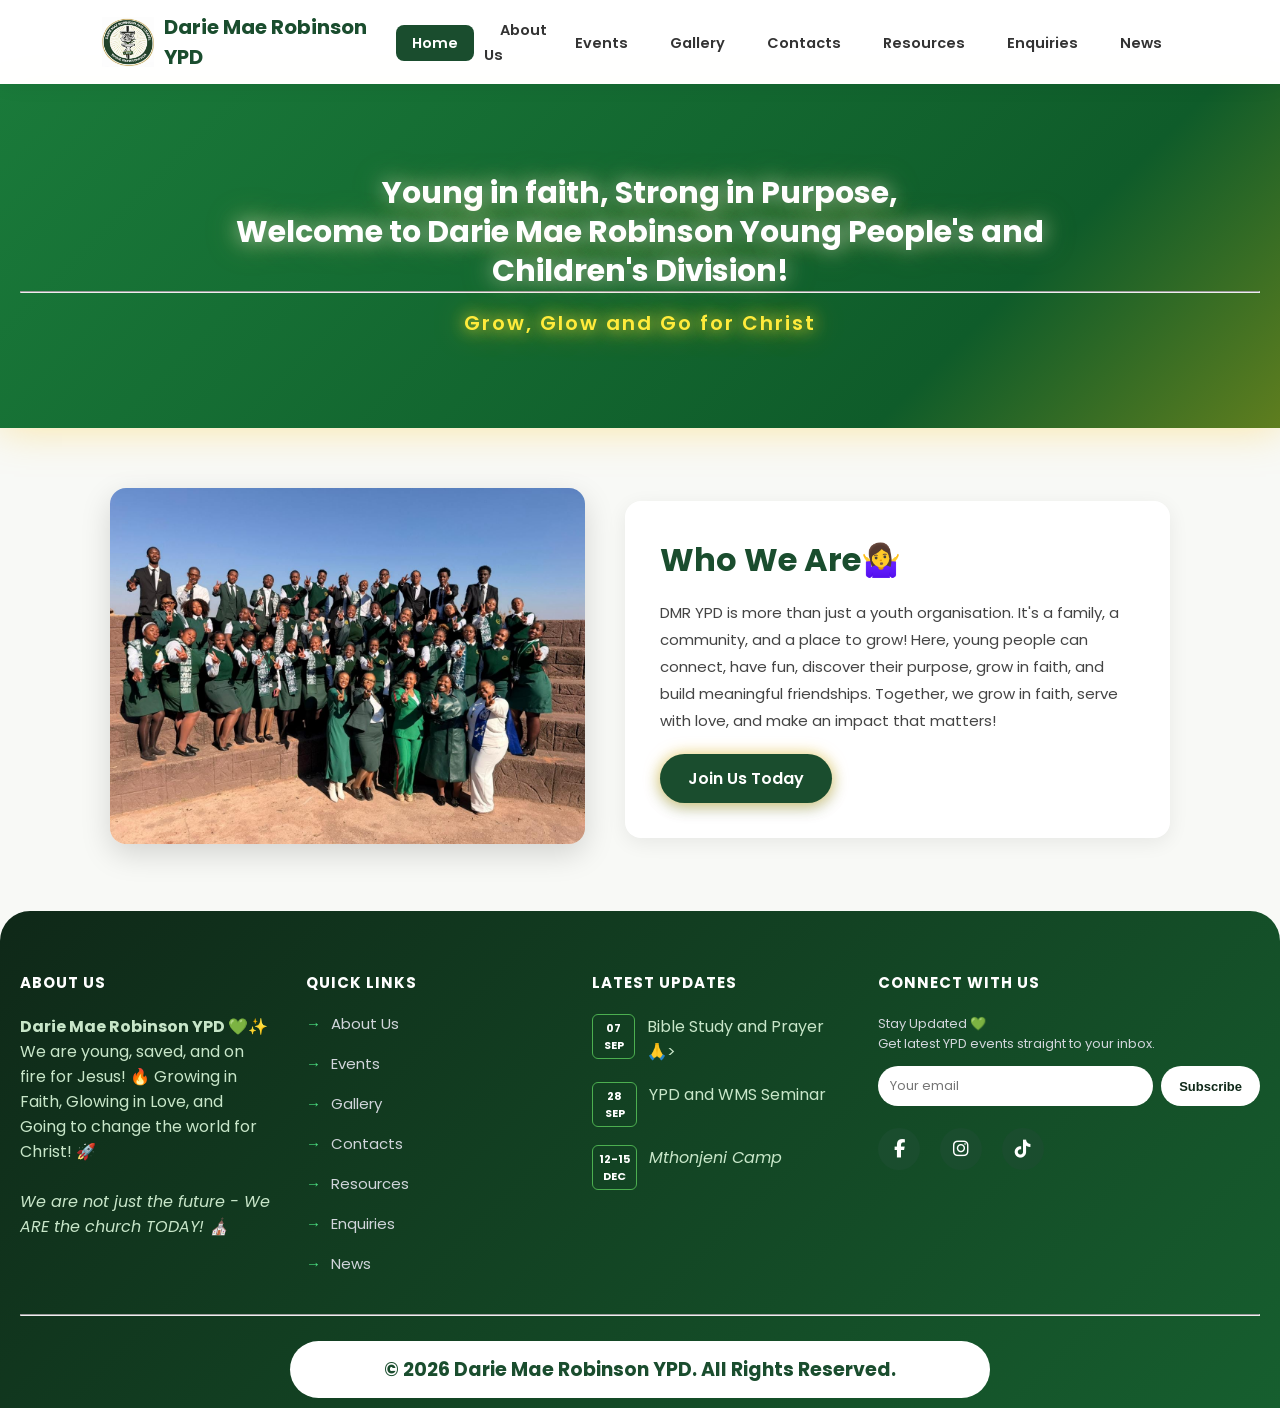
<file: index.html>
<!DOCTYPE html>
<html lang="en">
<head>
<meta charset="UTF-8">
<meta name="viewport" content="width=device-width, initial-scale=1.0">

<meta name="description" content="D.M. Robinson Chapel A.M.E. Church Young People's Division (DMR YPD) is a youth organisation dedicated to empowering young people through Christian faith, spiritual growth, leadership development, and community service. 
The organisation encourages young people to grow in their relationship with God, develop their talents, and make a positive impact in their church and community. 
DMR YPD promotes fellowship, youth empowerment, and service through church activities, events, outreach programmes, and educational initiatives. 
The website is intended to strengthen the organisation's online presence and make it easier for young people, church members, and the community to access information about events, services, activities, and resources.">

<meta name="keywords" content="DMR YPD, D.M. Robinson Chapel A.M.E. Church, Young People's Division, Christian youth organisation, youth ministry, spiritual growth, youth leadership, community outreach, Christian fellowship, church events, youth empowerment, community service">

<title>D.M. Robinson Chapel A.M.E. Church |Home- DMR YPD</title>
<link rel="stylesheet" href="css_assests/stylesheet.css">
<link href="https://fonts.googleapis.com/css2?family=Poppins:wght@400;600;700&display=swap" rel="stylesheet">
<link rel="stylesheet" href="https://cdnjs.cloudflare.com/ajax/libs/font-awesome/6.5.0/css/all.min.css">
</head>
<body>

<nav class="navbar">
  <a href="#" class="logo-link">
    <img src="_images/dmrobinson-ypd-logo.png" alt="Darie Mae Robinson YPD Logo" class="logo">
    <span>Darie Mae Robinson YPD</span>
  </a>
  <div class="hamburger" id="hamburger"><span></span><span></span><span></span></div>
  <ul class="nav-links" id="navLinks">
    <li><a href="index.html">Home</a></li>
    <li><a href="about.html">About Us</a></li>
    <li><a href="events.html">Events</a></li>
    <li><a href="gallery.html">Gallery</a></li>
    <li><a href="contacts.html">Contacts</a></li>
    <li><a href="resources.html">Resources</a></li>
    <li><a href="enquiries.html">Enquiries</a></li>
    <li><a href="news.html">News</a></li>
  </ul>
</nav>

<section class="hero anim-pop">
  <div class="hero-badge"></div>
  <h1>Young in faith, Strong in Purpose,<br>Welcome to Darie Mae Robinson Young People's and Children's Division!</h1>
  <hr>
  <p class="motto">Grow, Glow and Go for Christ</p>
</section>

<section class="content-section">
  <div class="image-card">
    <img src="_images/area6-in-greenandwhite-unfiorm.png" alt="Area 6 in Green and White Uniform">
  </div>
  <div class="text-card">
    <h2>Who We Are🤷‍♀️</h2>
    <p>DMR YPD is more than just a youth organisation. It's a family, a community, and a place to grow! Here, young people can connect, have fun, discover their purpose, grow in faith, and build meaningful friendships. Together, we grow in faith, serve with love, and make an impact that matters!</p>
    <a href="#" class="btn">Join Us Today</a>
  </div>
</section>


<footer class="site-footer">
  <div class="footer-container">
    <div class="footer-col"><h3>ABOUT US</h3><p class="light"><p><b>Darie Mae Robinson YPD 💚✨</b><br>We are young, saved, and on fire for Jesus! 🔥 Growing in Faith, Glowing in Love, and Going to change the world for Christ! 🚀<br><br><em>We are not just the future - We ARE the church TODAY! ⛪</em></p></p></div>
<div class="footer-col">
  <h3 style="color:white; letter-spacing:1px; margin-bottom:15px;">QUICK LINKS</h3>
  <ul class="quick-links-modern">
    <li><a href="about.html">About Us</a></li>
    <li><a href="events.html">Events</a></li>
    <li><a href="gallery.html">Gallery</a></li>
    <li><a href="contact.html">Contacts</a></li>
    <li><a href="resources.html">Resources</a></li>
    <li><a href="enquiries.html">Enquiries</a></li>
    <li><a href="news.html">News</a></li>
  </ul></div>
    <div class="footer-col"><h3>LATEST UPDATES</h3><div class="update"><div class="date-box">07<br>SEP</div><p>Bible Study and Prayer🙏></p></div><div class="update"><div class="date-box">28<br>SEP</div><p>YPD and WMS Seminar</p></div><div class="update"><div class="date-box">12-15<br>DEC</div><p><Em>Mthonjeni Camp</Em></p></div></div>
    <div class="footer-col"><h3>CONNECT WITH US</h3><p style="color:#d1d5db; font-size:13px; margin-bottom:12px;">Stay Updated 💚<br>Get latest YPD events straight to your inbox.</p><form class="subscribe-form" style="display:flex; gap:8px; margin-bottom:22px;">
        <input type="email" placeholder="Your email" required style="flex:1; padding:10px 12px; border-radius:20px; border:none; font-size:13px; font-family:Poppins,sans-serif;">
        <button type="submit" style="background:white; color:#0f2818; border:none; padding:10px 18px; border-radius:20px; font-weight:bold; cursor:pointer; font-size:13px;">Subscribe</button>
      </form> <div class="social-icons" style="display:flex; gap:12px;">
        <a href="https://web.facebook.com/profile.php?id=61579564755482" target="_blank" title="Facebook" style="background:#1a4d2e; width:42px; height:42px; display:flex; align-items:center; justify-content:center; border-radius:50%; color:white; text-decoration:none; font-size:18px;">
          <i class="fa-brands fa-facebook-f"></i>
        </a>
        <a href="https://www.instagram.com/dmrobinsonchapel_ypd/" target="_blank" title="Instagram" style="background:#1a4d2e; width:42px; height:42px; display:flex; align-items:center; justify-content:center; border-radius:50%; color:white; text-decoration:none; font-size:18px;">
          <i class="fa-brands fa-instagram"></i>
        </a>
        <a href="https://www.tiktok.com/@cream6ypd" target="_blank" title="TikTok" style="background:#1a4d2e; width:42px; height:42px; display:flex; align-items:center; justify-content:center; border-radius:50%; color:white; text-decoration:none; font-size:18px;">
          <i class="fa-brands fa-tiktok"></i>
        </a>
      </div>
    </div>
    </div>
</div>
  </div>
  <br>
  <hr>

  <div class="copyright">
  <script>
    var newDate = new Date();
    document.write("&copy; " + newDate.getFullYear() + " Darie Mae Robinson YPD. All Rights Reserved.");
  </script>
</div>
</footer>

<script src="js_assets/myscript.js"></script>
<script>
  const els = document.querySelectorAll('.anim-pop, .anim-zoom, .anim-slide-up');
  const obs = new IntersectionObserver((entries) => {
    entries.forEach(e => { if(e.isIntersecting){ e.target.classList.add('visible'); } });
  }, { threshold: 0.2 });
  els.forEach(el => obs.observe(el));
</script>


</body>
</html>

<!---Mozilla Developer Network (MDN) (n.d.) Using CSS transitions.
 Available at: https://developer.mozilla.org/en-US/docs/Web/CSS/Guides/Transitions/Using 
(Accessed: 21 October 2026).
-->

<!---Mozilla Developer Network (MDN) (n.d.) CSS and JavaScript accessibility best practices. 
Available at: https://developer.mozilla.org/en-US/docs/Learn_web_development/Core/Accessibility/CSS_and_JavaScript 
(Accessed: 23 October 2026).
-->
</file>
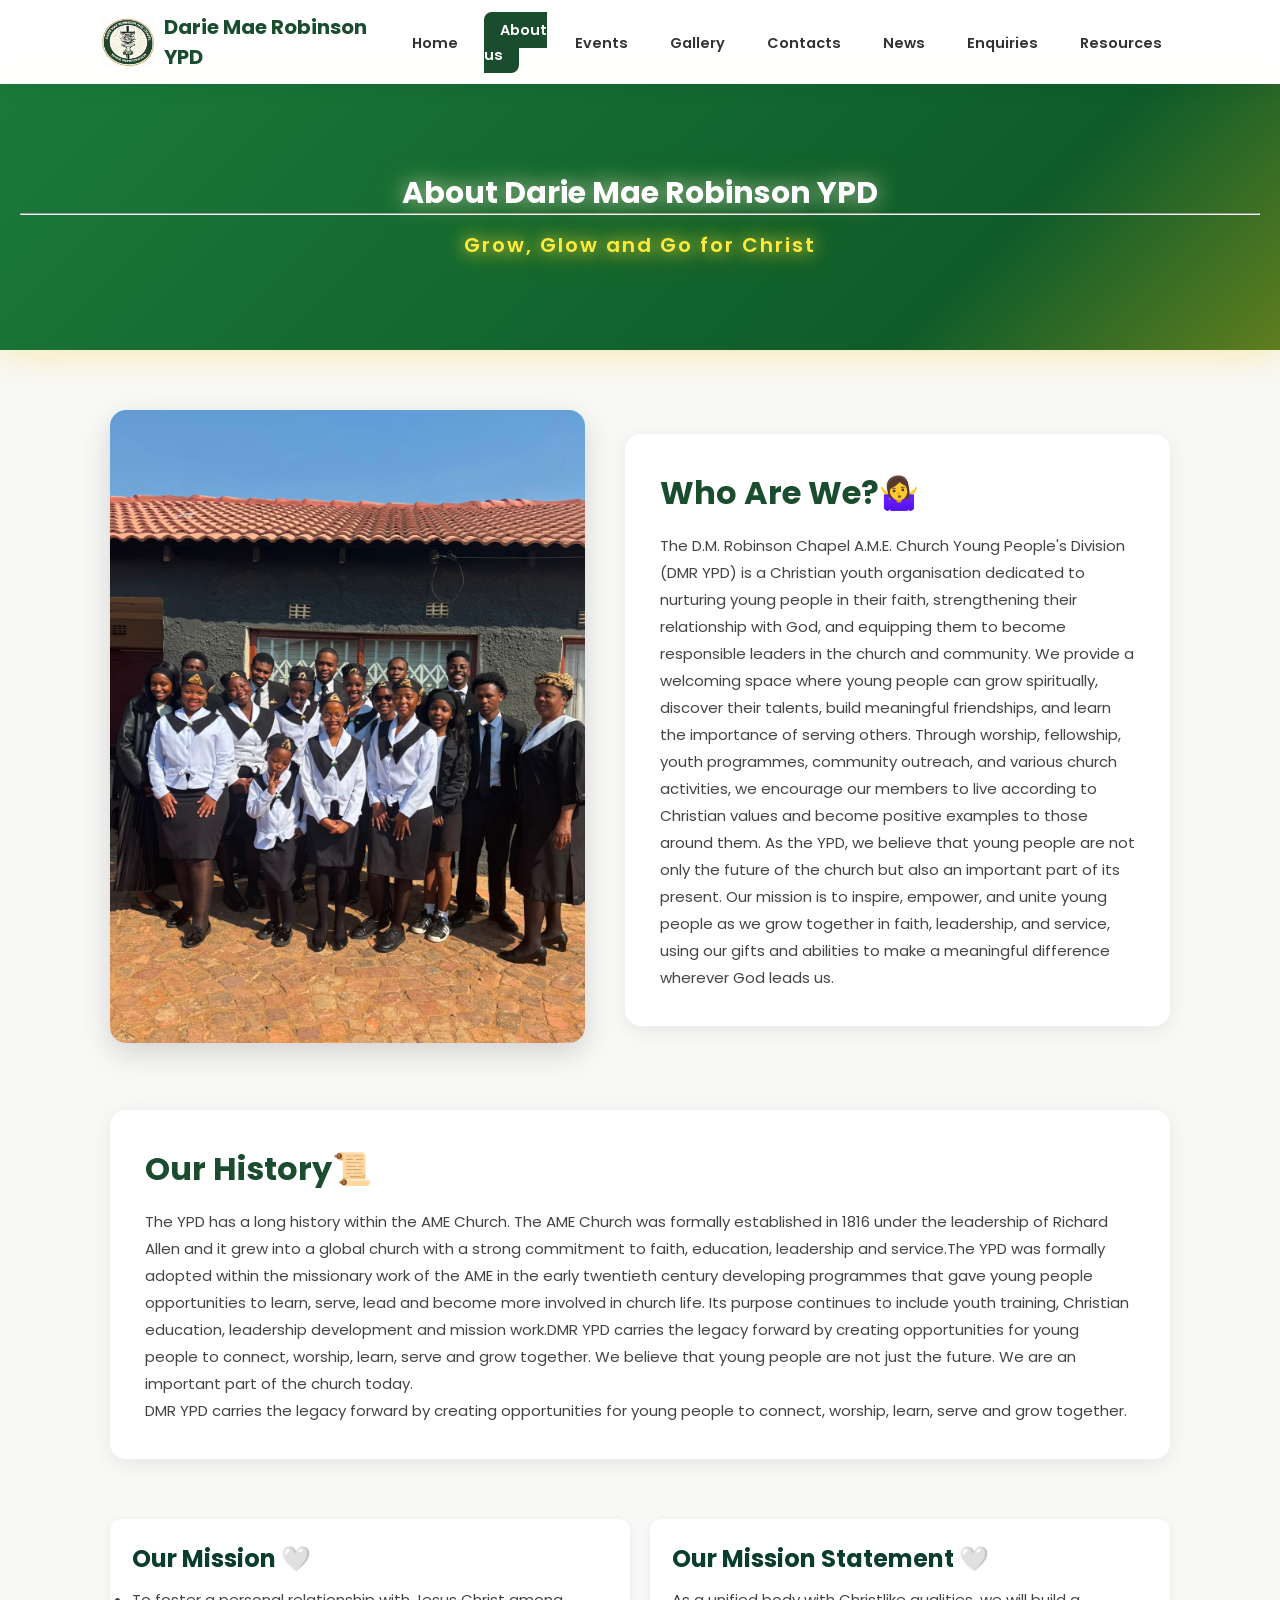
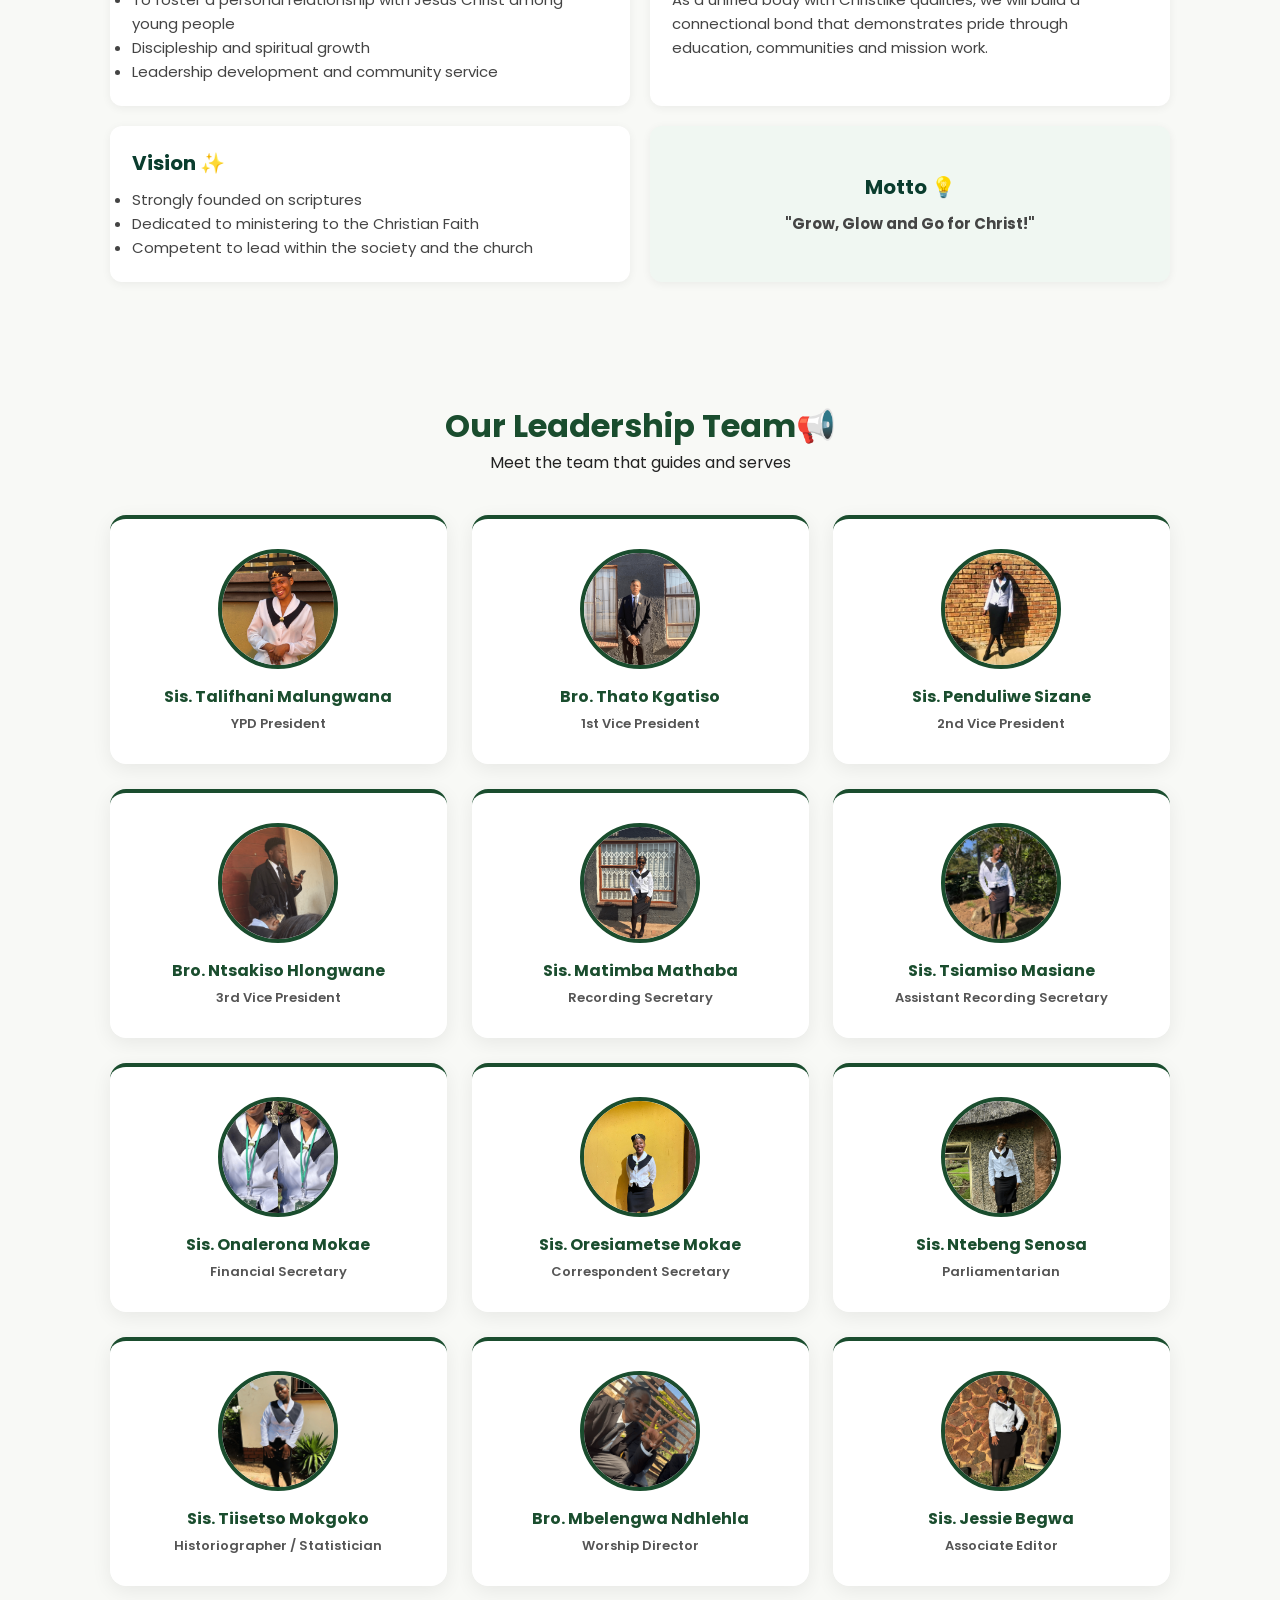
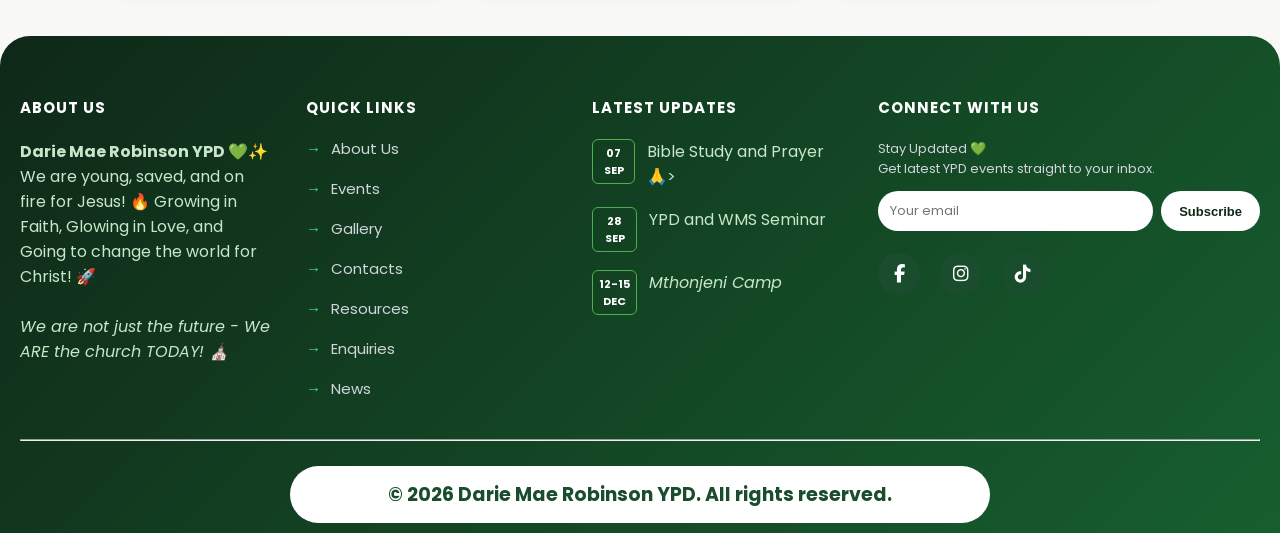
<file: about.html>
<!DOCTYPE html>
<html lang="en">
<head>
<meta charset="UTF-8">
<meta name="viewport" content="width=device-width, initial-scale=1.0">

<meta name="description" content="D.M. Robinson Chapel A.M.E. Church Young People's Division (DMR YPD) is a youth organisation dedicated to empowering young people through Christian faith, spiritual growth, leadership development, and community service. 
The organisation encourages young people to grow in their relationship with God, develop their talents, and make a positive impact in their church and community. 
DMR YPD promotes fellowship, youth empowerment, and service through church activities, events, outreach programmes, and educational initiatives. 
The website is intended to strengthen the organisation's online presence and make it easier for young people, church members, and the community to access information about events, services, activities, and resources.">

<meta name="keywords" content="DMR YPD, D.M. Robinson Chapel A.M.E. Church, Young People's Division, Christian youth organisation, youth ministry, spiritual growth, youth leadership, community outreach, Christian fellowship, church events, youth empowerment, community service">

<title>D.M. Robinson Chapel A.M.E. Church |About Us-DMR YPD</title>

<link rel="stylesheet" href="css_assests/stylesheet.css">
<link href="https://fonts.googleapis.com/css2?family=Poppins:wght@400;600;700&display=swap" rel="stylesheet">
<link rel="stylesheet" href="https://cdnjs.cloudflare.com/ajax/libs/font-awesome/6.5.0/css/all.min.css">
</head>
<body>

<nav class="navbar">
  <a href="index.html" class="logo-link">
    <img src="_images/dmrobinson-ypd-logo.png"  alt="Darie Mae Robinson YPD Logo" class="logo">
    <span>Darie Mae Robinson YPD</span>
  </a>
  <div class="hamburger" id="hamburger"><span></span><span></span><span></span></div>
  <ul class="nav-links" id="navLinks">
    <li><a href="index.html">Home</a></li>
    <li><a href="about.html">About us</a></li>
    <li><a href="events.html">Events</a></li>
    <li><a href="gallery.html">Gallery</a></li>
    <li><a href="contacts.html">Contacts</a></li>
    <li><a href="news.html">News</a></li>
    <li><a href="enquiries.html">Enquiries</a></li>
    <li><a href="resources.html">Resources</a></li>
  </ul>
</nav>

<section class="hero anim-pop">
  <h1>About Darie Mae Robinson YPD</h1>
  <hr>
  <p class="motto">Grow, Glow and Go for Christ</p>
</section>

<section class="content-section">
  <div class="image-card anim-zoom"><img src="_images/dmrobinson-ypd-members.png" alt="Darie Mae Robinson YPD Members"></div>
  <div class="text-card anim-slide-up">
    <h2>Who Are We?🤷‍♀️</h2>
    <p>The D.M. Robinson Chapel A.M.E. Church Young People's Division (DMR YPD) is a Christian youth organisation dedicated to nurturing young people in their faith, strengthening their relationship with God, and equipping them to become responsible leaders in the church and community. We provide a welcoming space where young people can grow spiritually, discover their talents, build meaningful friendships, and learn the importance of serving others. Through worship, fellowship, youth programmes, community outreach, and various church activities, we encourage our members to live according to Christian values and become positive examples to those around them. As the YPD, we believe that young people are not only the future of the church but also an important part of its present. Our mission is to inspire, empower, and unite young people as we grow together in faith, leadership, and service, using our gifts and abilities to make a meaningful difference wherever God leads us.</p>
  </div>
</section>

<section class="content-section">
  <div class="text-card anim-slide-up">
    <h2>Our History📜</h2>
    <p>The YPD has a long history within the AME Church. The AME Church was formally established in 1816 under the leadership of Richard Allen and it grew into a global church with a strong commitment to faith, education, leadership and service.The YPD was formally adopted within the missionary work of the AME in the early twentieth century developing programmes that gave young people opportunities to learn, serve, lead and become more involved in church life. Its purpose continues to include youth training, Christian education, leadership development and mission work.DMR YPD carries the legacy forward by creating opportunities for young people to connect, worship, learn, serve and grow together. We believe that young people are not just the future. We are an important part of the church today.</p>
    <p>DMR YPD carries the legacy forward by creating opportunities for young people to connect, worship, learn, serve and grow together.</p>
  </div>

  <div class="mission-grid">

  <div class="mission-card anim-slide-up">
    <h2>Our Mission 🤍</h2>
    <ul>
      <li>To foster a personal relationship with Jesus Christ among young people</li>
      <li>Discipleship and spiritual growth</li>
      <li>Leadership development and community service</li>
    </ul>
  </div>

  <div class="mission-card anim-slide-up">
    <h2>Our Mission Statement 🤍</h2>
    <p>As a unified body with Christlike qualities, we will build a connectional bond that demonstrates pride through education, communities and mission work.</p>
  </div>

  <div class="mission-card anim-slide-up">
    <h3>Vision ✨</h3>
    <ul>
      <li>Strongly founded on scriptures</li>
      <li>Dedicated to ministering to the Christian Faith</li>
      <li>Competent to lead within the society and the church</li>
    </ul>
  </div>

  <div class="mission-card motto-card anim-slide-up">
    <h3>Motto 💡</h3>
    <p class="motto-text">"Grow, Glow and Go for Christ!"</p>
  </div>
</div>
</section>

<section style="text-align:center;padding:40px 20px 10px;">
  <h2 style="color:#1a4d2e;font-size:32px;">Our Leadership Team📢</h2>
  <p>Meet the team that guides and serves</p>
</section>

<div class="leaders-grid">
  <div class="leader-card anim-zoom"><img src="_images/dmrobinson-president.png" onerror="this.style.display='none';this.nextElementSibling.style.display='flex'"><div class="leader-initial">TM</div><h4>Sis. Talifhani Malungwana</h4><p>YPD President</p></div>
  <div class="leader-card anim-zoom"><img src="_images/dmrobinson-first-vice-president.png" onerror="this.style.display='none';this.nextElementSibling.style.display='flex'"><div class="leader-initial">TK</div><h4>Bro. Thato Kgatiso</h4><p>1st Vice President</p></div>
  <div class="leader-card anim-zoom"><img src="_images/dmrobinson-second-vice-president.png" onerror="this.style.display='none';this.nextElementSibling.style.display='flex'"><div class="leader-initial">PS</div><h4>Sis. Penduliwe Sizane</h4><p>2nd Vice President</p></div>
  <div class="leader-card anim-zoom"><img src="_images/dmrobinson-third-vice-president.png" onerror="this.style.display='none';this.nextElementSibling.style.display='flex'"><div class="leader-initial">NH</div><h4>Bro. Ntsakiso Hlongwane</h4><p>3rd Vice President</p></div>
  <div class="leader-card anim-zoom"><img src="_images/dmrobinson-recording-secretary.png" onerror="this.style.display='none';this.nextElementSibling.style.display='flex'"><div class="leader-initial">MM</div><h4>Sis. Matimba Mathaba</h4><p>Recording Secretary</p></div>
  <div class="leader-card anim-zoom"><img src="_images/dmrobinson-assistant-secretary.png" onerror="this.style.display='none';this.nextElementSibling.style.display='flex'"><div class="leader-initial">TM</div><h4>Sis. Tsiamiso Masiane</h4><p>Assistant Recording Secretary</p></div>
  <div class="leader-card anim-zoom"><img src="_images/dmrobinson-financial-secretary.png" onerror="this.style.display='none';this.nextElementSibling.style.display='flex'"><div class="leader-initial">OM</div><h4>Sis. Onalerona Mokae</h4><p>Financial Secretary</p></div>
  <div class="leader-card anim-zoom"><img src="_images/dmrobinson-corresponding-secretary.png" onerror="this.style.display='none';this.nextElementSibling.style.display='flex'"><div class="leader-initial">OM</div><h4>Sis. Oresiametse Mokae</h4><p>Correspondent Secretary</p></div>
  <div class="leader-card anim-zoom"><img src="_images/dmrobinson-parliamentarian.png" onerror="this.style.display='none';this.nextElementSibling.style.display='flex'"><div class="leader-initial">NS</div><h4>Sis. Ntebeng Senosa</h4><p>Parliamentarian</p></div>
  <div class="leader-card anim-zoom"><img src="_images/dmrobinson_historiographer/dmrobinson-statistician.png"  onerror="this.style.display='none';this.nextElementSibling.style.display='flex'"><div class="leader-initial">TM</div><h4>Sis. Tiisetso Mokgoko</h4><p>Historiographer / Statistician</p></div>
  <div class="leader-card anim-zoom"><img src="_images/dmrobinson-worship-director.png" onerror="this.style.display='none';this.nextElementSibling.style.display='flex'"><div class="leader-initial">MN</div><h4>Bro. Mbelengwa Ndhlehla</h4><p>Worship Director</p></div>
  <div class="leader-card"><img src="_images/dmrobinson-editor.png" onerror="this.style.display='none';this.nextElementSibling.style.display='flex'"><div class="leader-initial">JB</div><h4>Sis. Jessie Begwa</h4><p>Associate Editor</p></div>
</div>


<footer class="site-footer">
  <div class="footer-container">
    <div class="footer-col"><h3>ABOUT US</h3><p class="light"><p><b>Darie Mae Robinson YPD 💚✨</b><br>We are young, saved, and on fire for Jesus! 🔥 Growing in Faith, Glowing in Love, and Going to change the world for Christ! 🚀<br><br><em>We are not just the future - We ARE the church TODAY! ⛪</em></p></p></div>
<div class="footer-col">
  <h3 style="color:white; letter-spacing:1px; margin-bottom:15px;">QUICK LINKS</h3>
  <ul class="quick-links-modern">
    <li><a href="about.html">About Us</a></li>
    <li><a href="events.html">Events</a></li>
    <li><a href="gallery.html">Gallery</a></li>
    <li><a href="contact.html">Contacts</a></li>
    <li><a href="resources.html">Resources</a></li>
    <li><a href="enquiries.html">Enquiries</a></li>
    <li><a href="news.html">News</a></li>
  </ul></div>
    <div class="footer-col"><h3>LATEST UPDATES</h3><div class="update"><div class="date-box">07<br>SEP</div><p>Bible Study and Prayer🙏></p></div><div class="update"><div class="date-box">28<br>SEP</div><p>YPD and WMS Seminar</p></div><div class="update"><div class="date-box">12-15<br>DEC</div><p><Em>Mthonjeni Camp</Em></p></div></div>
    <div class="footer-col"><h3>CONNECT WITH US</h3><p style="color:#d1d5db; font-size:13px; margin-bottom:12px;">Stay Updated 💚<br>Get latest YPD events straight to your inbox.</p><form class="subscribe-form" style="display:flex; gap:8px; margin-bottom:22px;">
        <input type="email" placeholder="Your email" required style="flex:1; padding:10px 12px; border-radius:20px; border:none; font-size:13px; font-family:Poppins,sans-serif;">
        <button type="submit" style="background:white; color:#0f2818; border:none; padding:10px 18px; border-radius:20px; font-weight:bold; cursor:pointer; font-size:13px;">Subscribe</button>
      </form> <div class="social-icons" style="display:flex; gap:12px;">
        <a href="https://web.facebook.com/profile.php?id=61579564755482" target="_blank" title="Facebook" style="background:#1a4d2e; width:42px; height:42px; display:flex; align-items:center; justify-content:center; border-radius:50%; color:white; text-decoration:none; font-size:18px;">
          <i class="fa-brands fa-facebook-f"></i>
        </a>
        <a href="https://www.instagram.com/dmrobinsonchapel_ypd/" target="_blank" title="Instagram" style="background:#1a4d2e; width:42px; height:42px; display:flex; align-items:center; justify-content:center; border-radius:50%; color:white; text-decoration:none; font-size:18px;">
          <i class="fa-brands fa-instagram"></i>
        </a>
        <a href="https://www.tiktok.com/@cream6ypd" target="_blank" title="TikTok" style="background:#1a4d2e; width:42px; height:42px; display:flex; align-items:center; justify-content:center; border-radius:50%; color:white; text-decoration:none; font-size:18px;">
          <i class="fa-brands fa-tiktok"></i>
        </a>
      </div>
    </div>
    </div>
</div>
  </div>
  <br>
  <hr>

  <div class="copyright">
    <script>
      var newDate = new Date();
      document.write("&copy; " + newDate.getFullYear() + " Darie Mae Robinson YPD. All rights reserved.");
      </script>
  </div>
</footer>

<script src="js_assets/myscript.js"></script>

<script>
  const els = document.querySelectorAll('.anim-pop, .anim-zoom, .anim-slide-up');
  const obs = new IntersectionObserver((entries) => {
    entries.forEach(e => { if(e.isIntersecting){ e.target.classList.add('visible'); } });
  }, { threshold: 0.2 });
  els.forEach(el => obs.observe(el));
</script>

</body>
</html>

<!---
Mozilla Developer Network (MDN) (n.d.) What is JavaScript? 
Available at: https://developer.mozilla.org/en-US/docs/Learn_web_development/Core/Scripting/What_is_JavaScript 
(Accessed: 01 October 2026)-->

<!----Mozilla Developer Network (MDN) (n.d.) JavaScript: Adding interactivity. 
Available at: https://developer.mozilla.org/en-US/docs/Learn_web_development/Getting_started/Your_first_website/Adding_interactivity 
(Accessed: 03 October 2026).
-->
</file>
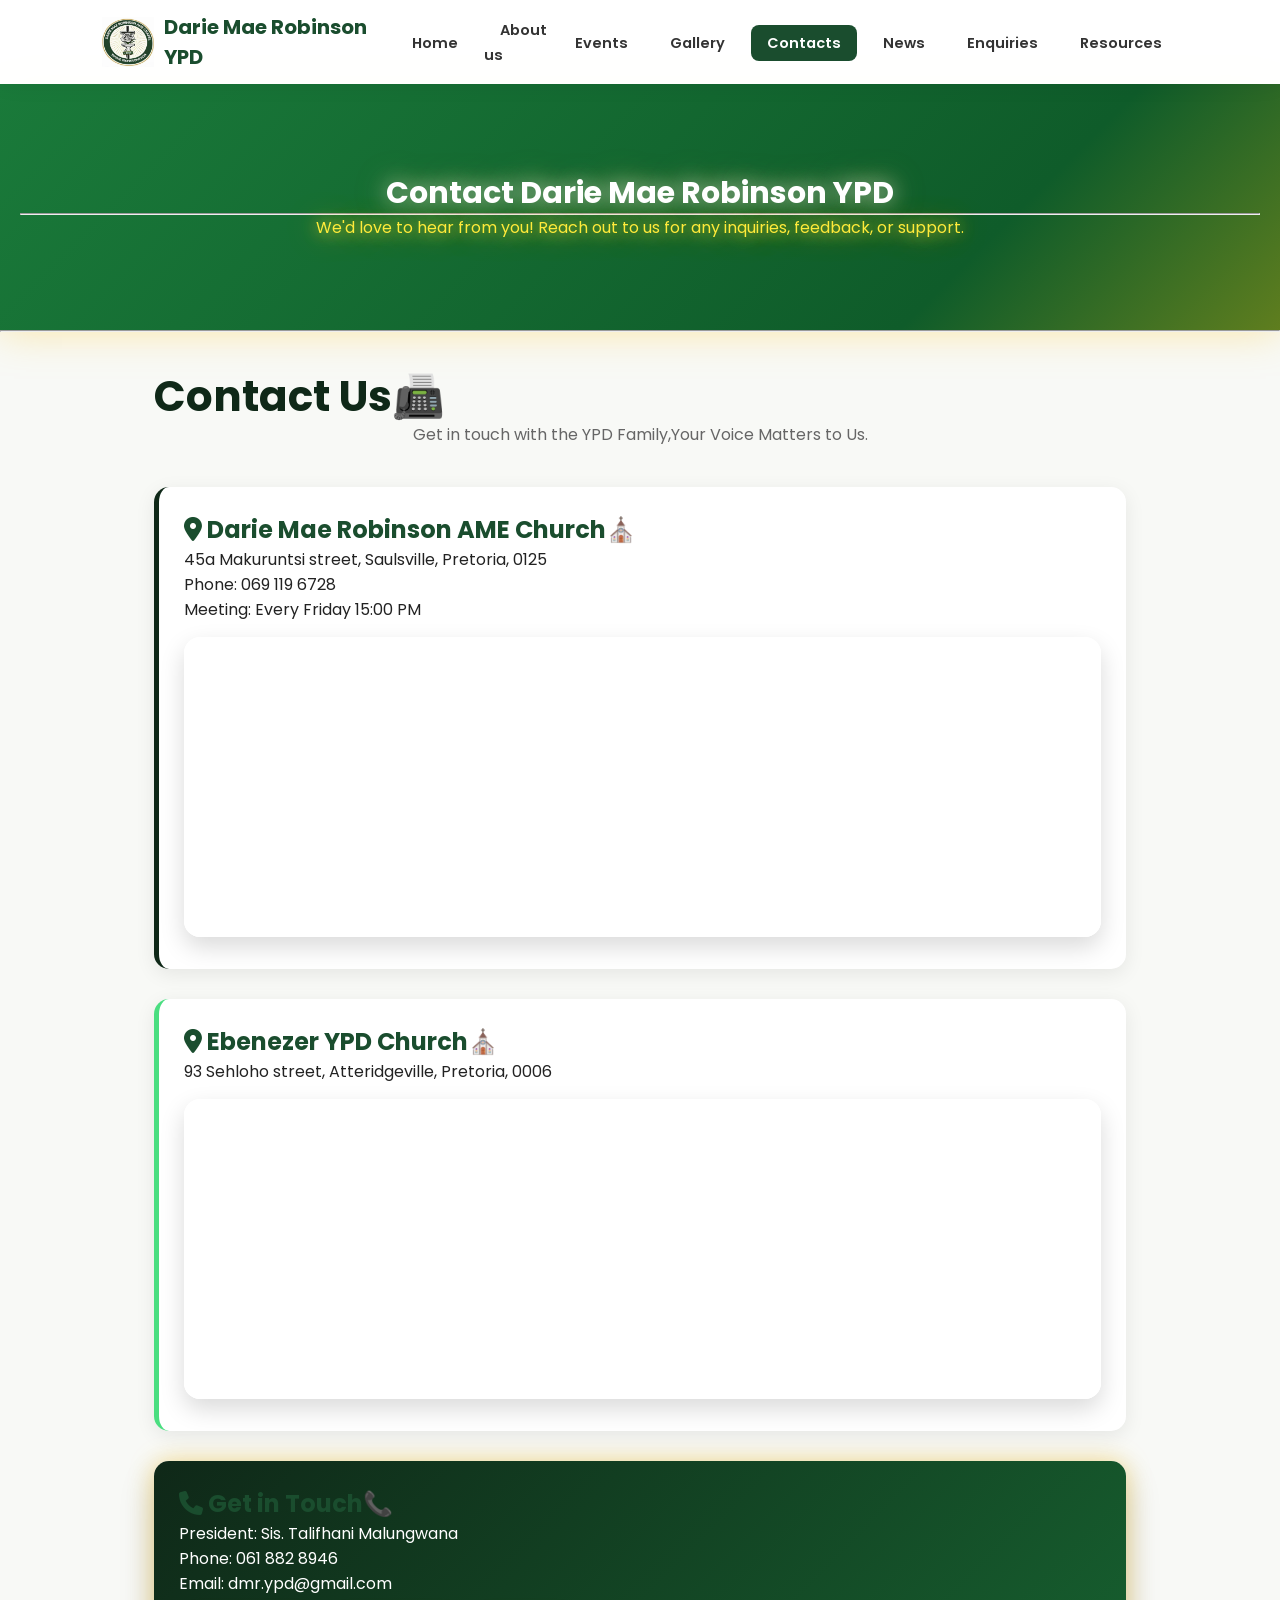
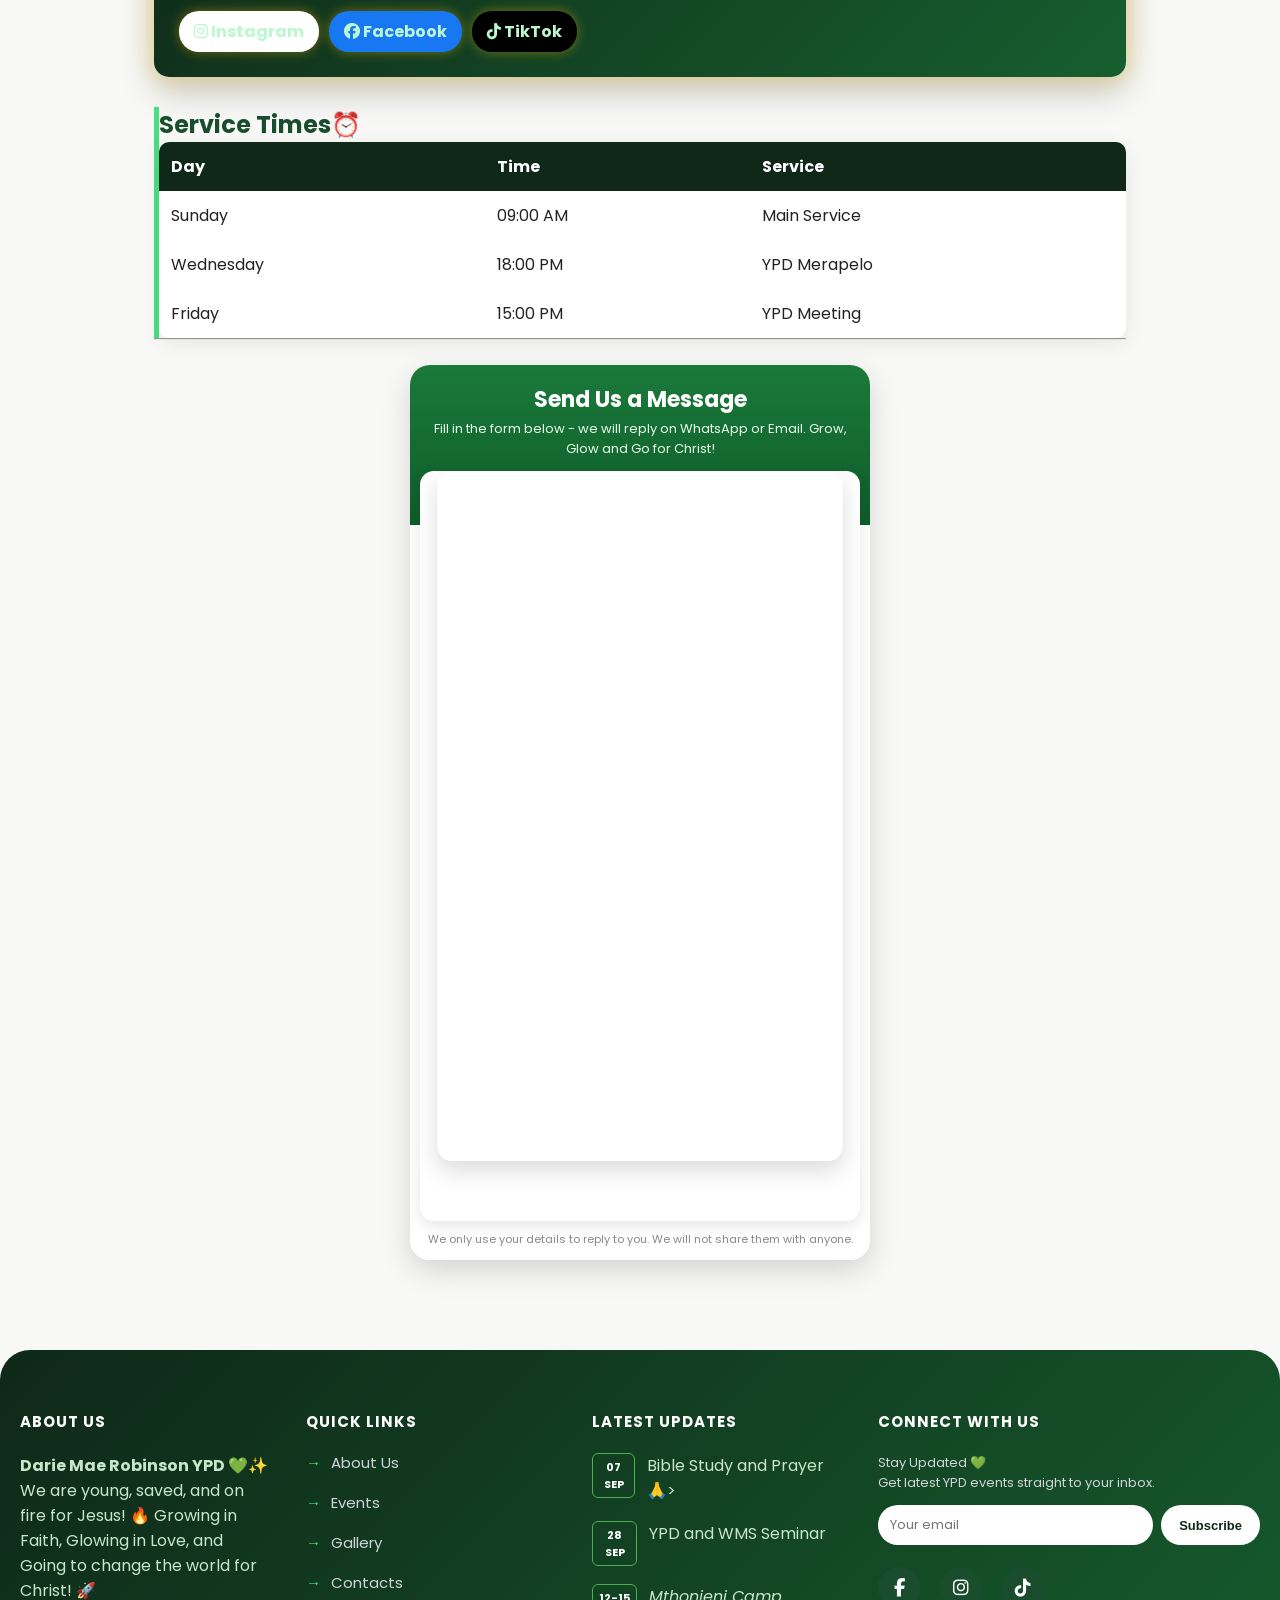
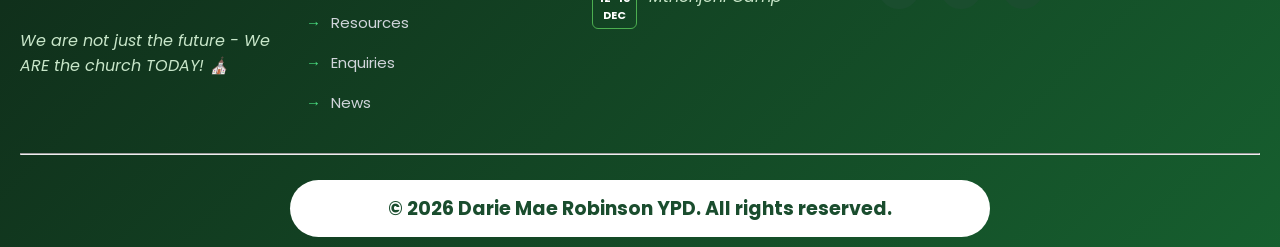
<file: contacts.html>
<!DOCTYPE html>
<html lang="en">
<head>
<meta charset="UTF-8">
<meta name="viewport" content="width=device-width, initial-scale=1.0">

<meta name="description" content="D.M. Robinson Chapel A.M.E. Church Young People's Division (DMR YPD) is a youth organisation dedicated to empowering young people through Christian faith, spiritual growth, leadership development, and community service. 
The organisation encourages young people to grow in their relationship with God, develop their talents, and make a positive impact in their church and community. 
DMR YPD promotes fellowship, youth empowerment, and service through church activities, events, outreach programmes, and educational initiatives. 
The website is intended to strengthen the organisation's online presence and make it easier for young people, church members, and the community to access information about events, services, activities, and resources.">

<meta name="keywords" content="DMR YPD, D.M. Robinson Chapel A.M.E. Church, Young People's Division, Christian youth organisation, youth ministry, spiritual growth, youth leadership, community outreach, Christian fellowship, church events, youth empowerment, community service">

<title>D.M. Robinson Chapel A.M.E. Church |Contact Us - DMR YPD</title>
<link rel="stylesheet" href="css_assests/stylesheet.css">
<link href="https://fonts.googleapis.com/css2?family=Poppins:wght@400;600;700&display=swap" rel="stylesheet">
<link rel="stylesheet" href="https://cdnjs.cloudflare.com/ajax/libs/font-awesome/6.5.0/css/all.min.css">
</head>
<body>

<nav class="navbar">
  <a href="index.html" class="logo-link">
    <img src="_images/dmrobinson-ypd-logo.png" alt="Darie Mae Robinson Logo" class="logo">
    <span>Darie Mae Robinson YPD</span>
  </a>
  <div class="hamburger" id="hamburger"><span></span><span></span><span></span></div>
  <ul class="nav-links" id="navLinks">
    <li><a href="index.html">Home</a></li>
    <li><a href="about.html">About us</a></li>
    <li><a href="events.html">Events</a></li>
    <li><a href="gallery.html">Gallery</a></li>
    <li><a href="contacts.html">Contacts</a></li>
    <li><a href="news.html">News</a></li>
    <li><a href="enquiries.html">Enquiries</a></li>
    <li><a href="resources.html">Resources</a></li>
  </ul>
</nav>

<section class="hero anim-pop">
  <h1>Contact Darie Mae Robinson YPD</h1>
  <hr>
  <p class="hero-subtitle anim-pop">We'd love to hear from you! Reach out to us for any inquiries, feedback, or support.</p>
</section>
<hr>

<main class="contacts-main">
  <h1>Contact Us📠</h1>
  <p class="contacts-subtitle">Get in touch with the YPD Family,Your Voice Matters to Us.</p>

  <div class="contact-card card-green anim-zoom">
    <h3><i class="fa-solid fa-location-dot"></i> Darie Mae Robinson AME Church⛪</h3>
    <p>45a Makuruntsi street, Saulsville, Pretoria, 0125<br>Phone: 069 119 6728<br>Meeting: Every Friday 15:00 PM</p>
    <iframe class="map" src="https://www.google.com/maps?q=45a+Makuruntsi+street,+Saulsville,+Pretoria&output=embed" loading="lazy"></iframe>
  </div>

  <div class="contact-card card-light anim-zoom">
    <h3><i class="fa-solid fa-location-dot"></i> Ebenezer YPD Church⛪</h3>
    <p>93 Sehloho street, Atteridgeville, Pretoria, 0006</p>
    <iframe class="map" src="https://www.google.com/maps?q=93+Sehloho+street,+Atteridgeville,+Pretoria&output=embed" loading="lazy"></iframe>
  </div>

  <div class="card-dark-contact anim-slide-up">
    <h3><i class="fa-solid fa-phone"></i> Get in Touch📞</h3>
    <p>President: Sis. Talifhani Malungwana<br>Phone: 061 882 8946<br>Email: dmr.ypd@gmail.com</p>
    <div class="social-row">
      <a href="https://www.instagram.com/dmrobinsonchapel_ypd/" class="btn-soc btn-ig"><i class="fa-brands fa-instagram"></i> Instagram</a>
      <a href="https://web.facebook.com/profile.php?id=61579564755482" class="btn-soc btn-fb"><i class="fa-brands fa-facebook"></i> Facebook</a>
      <a href="https://www.tiktok.com/@cream5ypd" class="btn-soc btn-tt"><i class="fa-brands fa-tiktok"></i> TikTok</a>
    </div>
  </div>

  <div class="service times card-light anim-slide-up">
  <h3>Service Times⏰</h3>
  <table class="service-table-clean">
    <tr><th>Day</th><th>Time</th><th>Service</th></tr>
    <tr><td>Sunday</td><td>09:00 AM</td><td>Main Service</td></tr>
    <tr><td>Wednesday</td><td>18:00 PM</td><td>YPD Merapelo</td></tr>
    <tr><td>Friday</td><td>15:00 PM</td><td>YPD Meeting</td></tr>
  </table>
  </div>
  <hr>
  <br>

    <div class="contact-card form-card anim-zoom">
      <h3>Send Us a Message</h3>
      <p class="form-intro">Fill in the form below - we will reply on WhatsApp or Email. Grow, Glow and Go for Christ!</p>

      <div class="google-form">
    <iframe src="https://docs.google.com/forms/d/e/1FAIpQLSeDiF7x-tTnciwmQmh45qhOpGbObc9UgC_3DYucJ9UG5QHjRA/viewform?embedded=true" width="640" height="2406" frameborder="0" marginheight="0" marginwidth="0" width="100%" height="1250" frameborder="0" marginheight="0" marginwidth="0">Loading…</iframe>
      </div>

      <p class="form-note">We only use your details to reply to you. We will not share them with anyone.</p>
    </div>

  </div>
</main>

<footer class="site-footer">
  <div class="footer-container">
    <div class="footer-col"><h3>ABOUT US</h3><p class="light"><p><b>Darie Mae Robinson YPD 💚✨</b><br>We are young, saved, and on fire for Jesus! 🔥 Growing in Faith, Glowing in Love, and Going to change the world for Christ! 🚀<br><br><em>We are not just the future - We ARE the church TODAY! ⛪</em></p></p></div>
<div class="footer-col">
  <h3 style="color:white; letter-spacing:1px; margin-bottom:15px;">QUICK LINKS</h3>
  <ul class="quick-links-modern">
    <li><a href="about.html">About Us</a></li>
    <li><a href="events.html">Events</a></li>
    <li><a href="gallery.html">Gallery</a></li>
    <li><a href="contact.html">Contacts</a></li>
    <li><a href="resources.html">Resources</a></li>
    <li><a href="enquiries.html">Enquiries</a></li>
    <li><a href="news.html">News</a></li>
  </ul></div>
    <div class="footer-col"><h3>LATEST UPDATES</h3><div class="update"><div class="date-box">07<br>SEP</div><p>Bible Study and Prayer🙏></p></div><div class="update"><div class="date-box">28<br>SEP</div><p>YPD and WMS Seminar</p></div><div class="update"><div class="date-box">12-15<br>DEC</div><p><Em>Mthonjeni Camp</Em></p></div></div>
    <div class="footer-col"><h3>CONNECT WITH US</h3><p style="color:#d1d5db; font-size:13px; margin-bottom:12px;">Stay Updated 💚<br>Get latest YPD events straight to your inbox.</p><form class="subscribe-form" style="display:flex; gap:8px; margin-bottom:22px;">
        <input type="email" placeholder="Your email" required style="flex:1; padding:10px 12px; border-radius:20px; border:none; font-size:13px; font-family:Poppins,sans-serif;">
        <button type="submit" style="background:white; color:#0f2818; border:none; padding:10px 18px; border-radius:20px; font-weight:bold; cursor:pointer; font-size:13px;">Subscribe</button>
      </form> <div class="social-icons" style="display:flex; gap:12px;">
        <a href="https://web.facebook.com/profile.php?id=61579564755482" target="_blank" title="Facebook" style="background:#1a4d2e; width:42px; height:42px; display:flex; align-items:center; justify-content:center; border-radius:50%; color:white; text-decoration:none; font-size:18px;">
          <i class="fa-brands fa-facebook-f"></i>
        </a>
        <a href="https://www.instagram.com/dmrobinsonchapel_ypd/" target="_blank" title="Instagram" style="background:#1a4d2e; width:42px; height:42px; display:flex; align-items:center; justify-content:center; border-radius:50%; color:white; text-decoration:none; font-size:18px;">
          <i class="fa-brands fa-instagram"></i>
        </a>
        <a href="https://www.tiktok.com/@cream6ypd" target="_blank" title="TikTok" style="background:#1a4d2e; width:42px; height:42px; display:flex; align-items:center; justify-content:center; border-radius:50%; color:white; text-decoration:none; font-size:18px;">
          <i class="fa-brands fa-tiktok"></i>
        </a>
      </div>
    </div>
    </div>
</div>
  </div>
  <br>
  <hr>

  <div class="copyright">
    <script>
      var newDate = new Date();
      document.write("&copy; " + newDate.getFullYear() + " Darie Mae Robinson YPD. All rights reserved.");
      </script>
  </div>
</footer>

<script src="js_assets/myscript.js"></script>

<script>
  const els = document.querySelectorAll('.anim-pop, .anim-zoom, .anim-slide-up');
  const obs = new IntersectionObserver((entries) => {
    entries.forEach(e => { if(e.isIntersecting){ e.target.classList.add('visible'); } });
  }, { threshold: 0.2 });
  els.forEach(el => obs.observe(el));
</script>

</body>
</html>

<!----Mozilla Developer Network (MDN) (n.d.) Introduction to events.
Mozilla Developer Network (MDN) (n.d.) Introduction to events. Available at: https://developer.mozilla.org/en-US/docs/Learn_web_development/Core/Scripting/Events 
(Accessed: 05 October 2026). 
-->

<!---Mozilla Developer Network (MDN) (n.d.) DOM scripting introduction. 
Available at: https://developer.mozilla.org/en-US/docs/Learn_web_development/Core/Scripting/DOM_scripting 
(Accessed: 07 October 2026).
-->
</file>
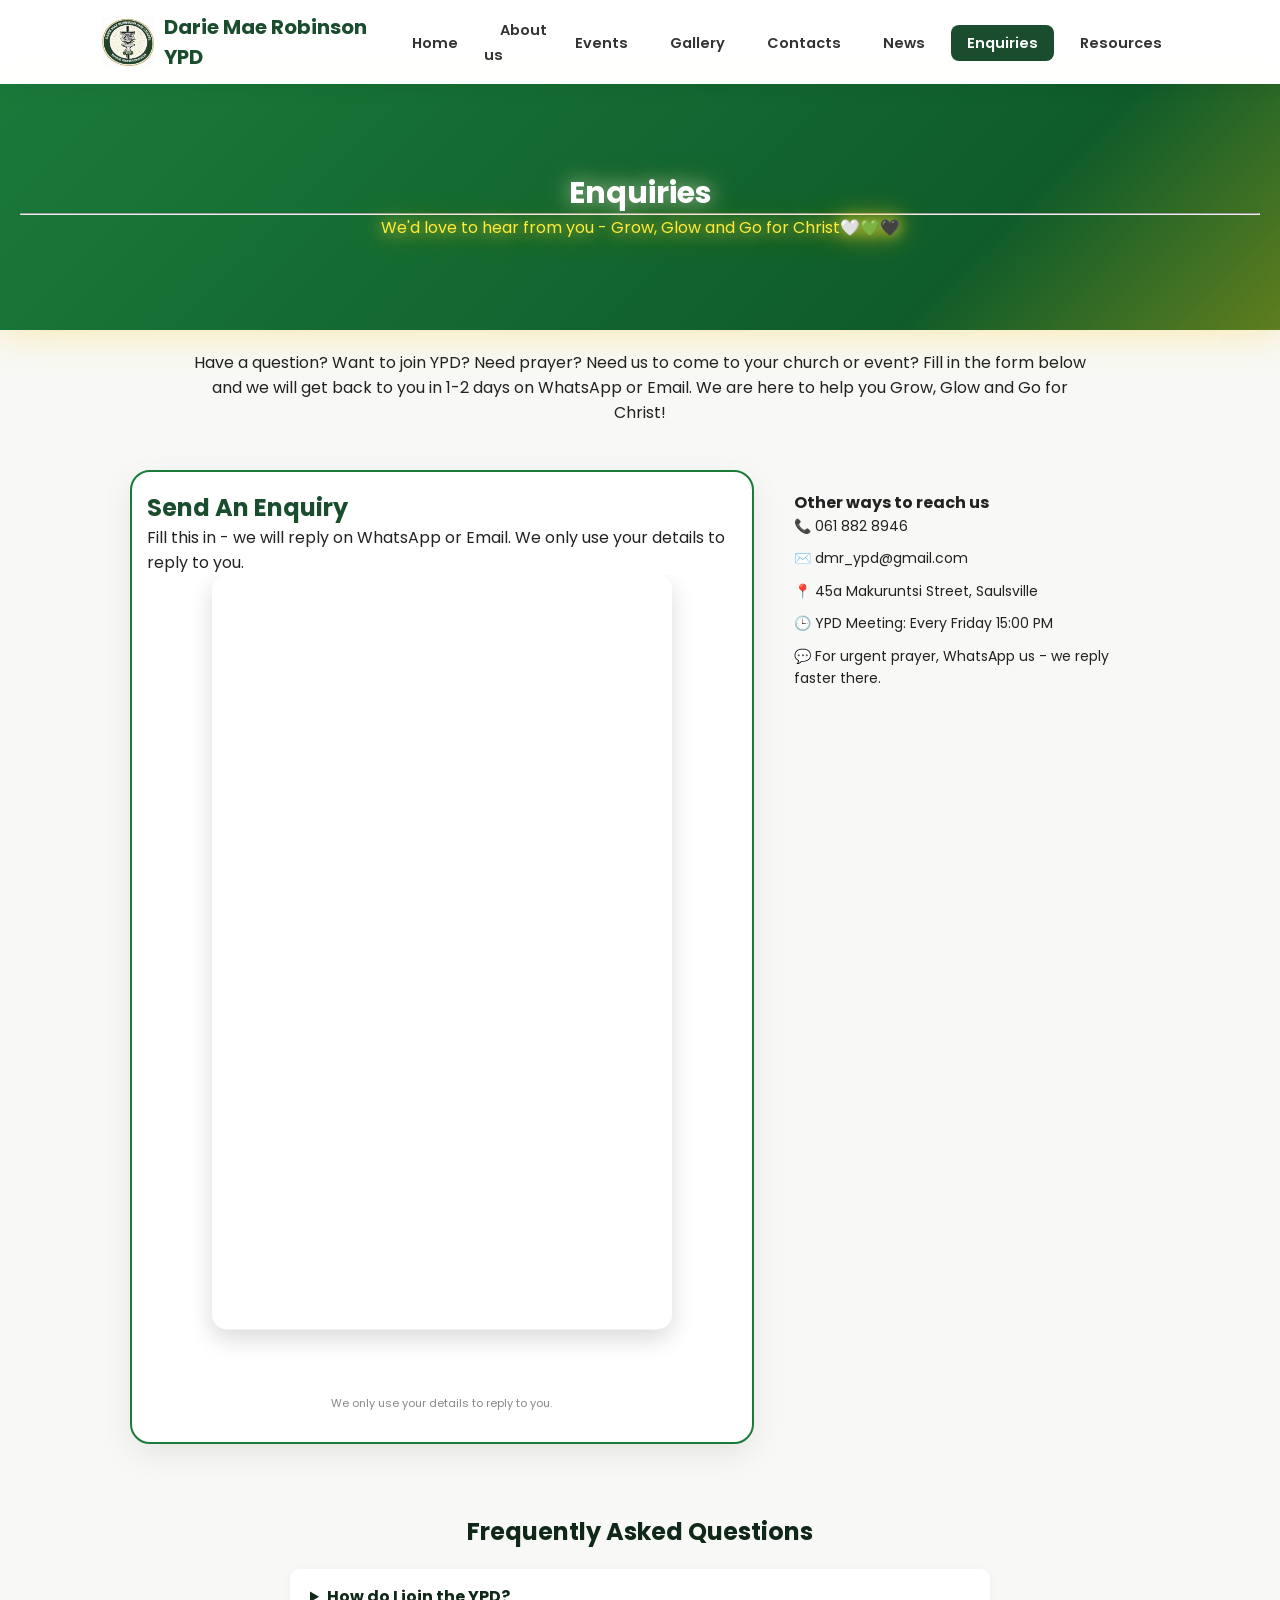
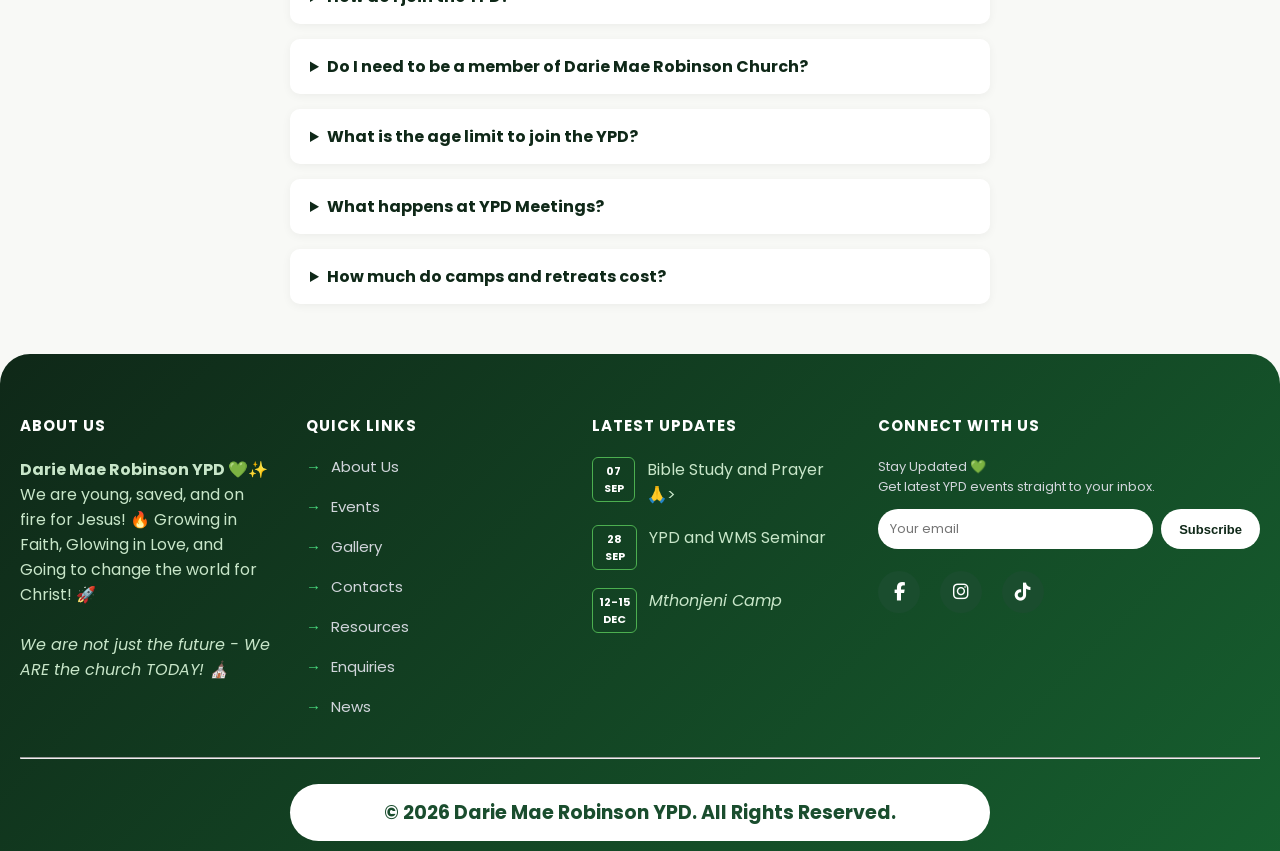
<file: enquiries.html>
<!DOCTYPE html>
<html lang="en">
<head>
<meta charset="UTF-8">
<meta name="viewport" content="width=device-width, initial-scale=1.0">

<meta name="description" content="D.M. Robinson Chapel A.M.E. Church Young People's Division (DMR YPD) is a youth organisation dedicated to empowering young people through Christian faith, spiritual growth, leadership development, and community service. 
The organisation encourages young people to grow in their relationship with God, develop their talents, and make a positive impact in their church and community. 
DMR YPD promotes fellowship, youth empowerment, and service through church activities, events, outreach programmes, and educational initiatives. 
The website is intended to strengthen the organisation's online presence and make it easier for young people, church members, and the community to access information about events, services, activities, and resources.">

<meta name="keywords" content="DMR YPD, D.M. Robinson Chapel A.M.E. Church, Young People's Division, Christian youth organisation, youth ministry, spiritual growth, youth leadership, community outreach, Christian fellowship, church events, youth empowerment, community service">

<title>D.M. Robinson Chapel A.M.E. Church |Enquiries - DMR YPD</title>
<link rel="stylesheet" href="css_assests/stylesheet.css">
<link href="https://fonts.googleapis.com/css2?family=Poppins:wght@400;600;700&display=swap" rel="stylesheet">
<link rel="stylesheet" href="https://cdnjs.cloudflare.com/ajax/libs/font-awesome/6.5.0/css/all.min.css">
</head>
<body>

  <nav class="navbar">
  <a href="index.html" class="logo-link">
    <img src="_images/dmrobinson-ypd-logo.png" alt="Darie Mae Robinson YPD Logo" class="logo">
    <span>Darie Mae Robinson YPD</span>
  </a>
  <div class="hamburger" id="hamburger"><span></span><span></span><span></span></div>
  <ul class="nav-links" id="navLinks">
    <li><a href="index.html">Home</a></li>
    <li><a href="about.html">About us</a></li>
    <li><a href="events.html">Events</a></li>
    <li><a href="gallery.html">Gallery</a></li>
    <li><a href="contacts.html">Contacts</a></li>
    <li><a href="news.html">News</a></li>
    <li><a href="enquiries.html">Enquiries</a></li>
    <li><a href="resources.html">Resources</a></li>
  </ul>
</nav>

<section class="hero">
  <h1 class="hero-title">Enquiries</h1>
  <hr>
  <p class="hero-subtitle">We'd love to hear from you - Grow, Glow and Go for Christ🤍💚🖤</p>
</section>
</body>

<main class="enquiry-page">
  <p class="enquiry-top-desc fade-in">Have a question? Want to join YPD? Need prayer? Need us to come to your church or event? Fill in the form below and we will get back to you in 1-2 days on WhatsApp or Email. We are here to help you Grow, Glow and Go for Christ!</p>

<br>

  <div class="enquiry-wrap">
    <div class="enquiry-card fade-in-left">
      <h3>Send An Enquiry</h3>
      <p class="enquiry-intro">Fill this in - we will reply on WhatsApp or Email. We only use your details to reply to you.</p>

    
      <div class="google-form-container">
      <iframe src="https://docs.google.com/forms/d/e/1FAIpQLSfCE_iB1PTlD-y5g6Vm5r5OkYT6oUi8HCY0ermbSav06gPSfA/viewform?embedded=true" width="640" height="1957" frameborder="0" marginheight="0" marginwidth="0">Loading…</iframe>
      </div>
  

      <p class="form-note">We only use your details to reply to you.</p>
    </div>

    <div class="enquiry-info fade-in-right">
      <h4>Other ways to reach us</h4>
      <p>📞 061 882 8946</p>
      <p>✉️ dmr_ypd@gmail.com</p>
      <p>📍 45a Makuruntsi Street, Saulsville</p>
      <p>🕒 YPD Meeting: Every Friday 15:00 PM</p>
      <p>💬 For urgent prayer, WhatsApp us - we reply faster there.</p>
    </div>
  </div>
</main>


  <div class="faq-section">
    <h3>Frequently Asked Questions</h3>
    <details><summary>How do I join the YPD?</summary><p>Just come through during the Sunday Service at 09:00 AM! Anyone from 6 to 26 years is welcome.</p></details>
    <details><summary>Do I need to be a member of Darie Mae Robinson Church?</summary><p>Yes, you need to be a church member first to join the DMR YPD, because we are a youth ministry of the church.</p></details>
    <details><summary>What is the age limit to join the YPD?</summary><p>The age limit is 26. However there are other auxiliaries for different age groups, such as Young Adults.</p></details>
    <details><summary>What happens at YPD Meetings?</summary><p>At YPD meetings, we have fellowship time, worship, and discussions about the organisation and duties.</p></details>
    <details><summary>How much do camps and retreats cost?</summary><p>Cost varies by location and duration. We announce costs on the Events page and WhatsApp group.</p></details>
  </div>

</main>

<footer class="site-footer">
  <div class="footer-container">
    <div class="footer-col"><h3>ABOUT US</h3><p class="light"><p><b>Darie Mae Robinson YPD 💚✨</b><br>We are young, saved, and on fire for Jesus! 🔥 Growing in Faith, Glowing in Love, and Going to change the world for Christ! 🚀<br><br><em>We are not just the future - We ARE the church TODAY! ⛪</em></p></p></div>
<div class="footer-col">
  <h3 style="color:white; letter-spacing:1px; margin-bottom:15px;">QUICK LINKS</h3>
  <ul class="quick-links-modern">
    <li><a href="about.html">About Us</a></li>
    <li><a href="events.html">Events</a></li>
    <li><a href="gallery.html">Gallery</a></li>
    <li><a href="contact.html">Contacts</a></li>
    <li><a href="resources.html">Resources</a></li>
    <li><a href="enquiries.html">Enquiries</a></li>
    <li><a href="news.html">News</a></li>
  </ul></div>
    <div class="footer-col"><h3>LATEST UPDATES</h3><div class="update"><div class="date-box">07<br>SEP</div><p>Bible Study and Prayer🙏></p></div><div class="update"><div class="date-box">28<br>SEP</div><p>YPD and WMS Seminar</p></div><div class="update"><div class="date-box">12-15<br>DEC</div><p><Em>Mthonjeni Camp</Em></p></div></div>
    <div class="footer-col"><h3>CONNECT WITH US</h3><p style="color:#d1d5db; font-size:13px; margin-bottom:12px;">Stay Updated 💚<br>Get latest YPD events straight to your inbox.</p><form class="subscribe-form" style="display:flex; gap:8px; margin-bottom:22px;">
        <input type="email" placeholder="Your email" required style="flex:1; padding:10px 12px; border-radius:20px; border:none; font-size:13px; font-family:Poppins,sans-serif;">
        <button type="submit" style="background:white; color:#0f2818; border:none; padding:10px 18px; border-radius:20px; font-weight:bold; cursor:pointer; font-size:13px;">Subscribe</button>
      </form> <div class="social-icons" style="display:flex; gap:12px;">
        <a href="https://web.facebook.com/profile.php?id=61579564755482" target="_blank" title="Facebook" style="background:#1a4d2e; width:42px; height:42px; display:flex; align-items:center; justify-content:center; border-radius:50%; color:white; text-decoration:none; font-size:18px;">
          <i class="fa-brands fa-facebook-f"></i>
        </a>
        <a href="https://www.instagram.com/dmrobinsonchapel_ypd/" target="_blank" title="Instagram" style="background:#1a4d2e; width:42px; height:42px; display:flex; align-items:center; justify-content:center; border-radius:50%; color:white; text-decoration:none; font-size:18px;">
          <i class="fa-brands fa-instagram"></i>
        </a>
        <a href="https://www.tiktok.com/@cream6ypd" target="_blank" title="TikTok" style="background:#1a4d2e; width:42px; height:42px; display:flex; align-items:center; justify-content:center; border-radius:50%; color:white; text-decoration:none; font-size:18px;">
          <i class="fa-brands fa-tiktok"></i>
        </a>
      </div>
    </div>
    </div>
</div>
  <br>
  <hr>

  <div class="copyright">
  <script>
    var newDate = new Date();
    document.write("&copy; " + newDate.getFullYear() + " Darie Mae Robinson YPD. All Rights Reserved.");
  </script>
</div>
</footer>

<script src="js_assets/myscript.js"></script>

<script>
  const els = document.querySelectorAll('.fade-in, .fade-in-left, .fade-in-right');
  const obs = new IntersectionObserver((entries) => {
    entries.forEach(e => { if(e.isIntersecting){ e.target.classList.add('visible'); } });
  }, { threshold: 0.2 });
  els.forEach(el => obs.observe(el));
</script>

</body>
</html>

<!---Mozilla Developer Network (MDN) (n.d.) Client-side form validation. 
Available at: https://developer.mozilla.org/en-US/docs/Learn_web_development/Extensions/Forms/Form_validation 
(Accessed: 09 October 2026).
-->

<!---Mozilla Developer Network (MDN) (n.d.) Forms and buttons in HTML. 
Available at: https://developer.mozilla.org/en-US/docs/Learn_web_development/Core/Structuring_content/HTML_forms 
(Accessed: 11 October 2026).
-->
</file>
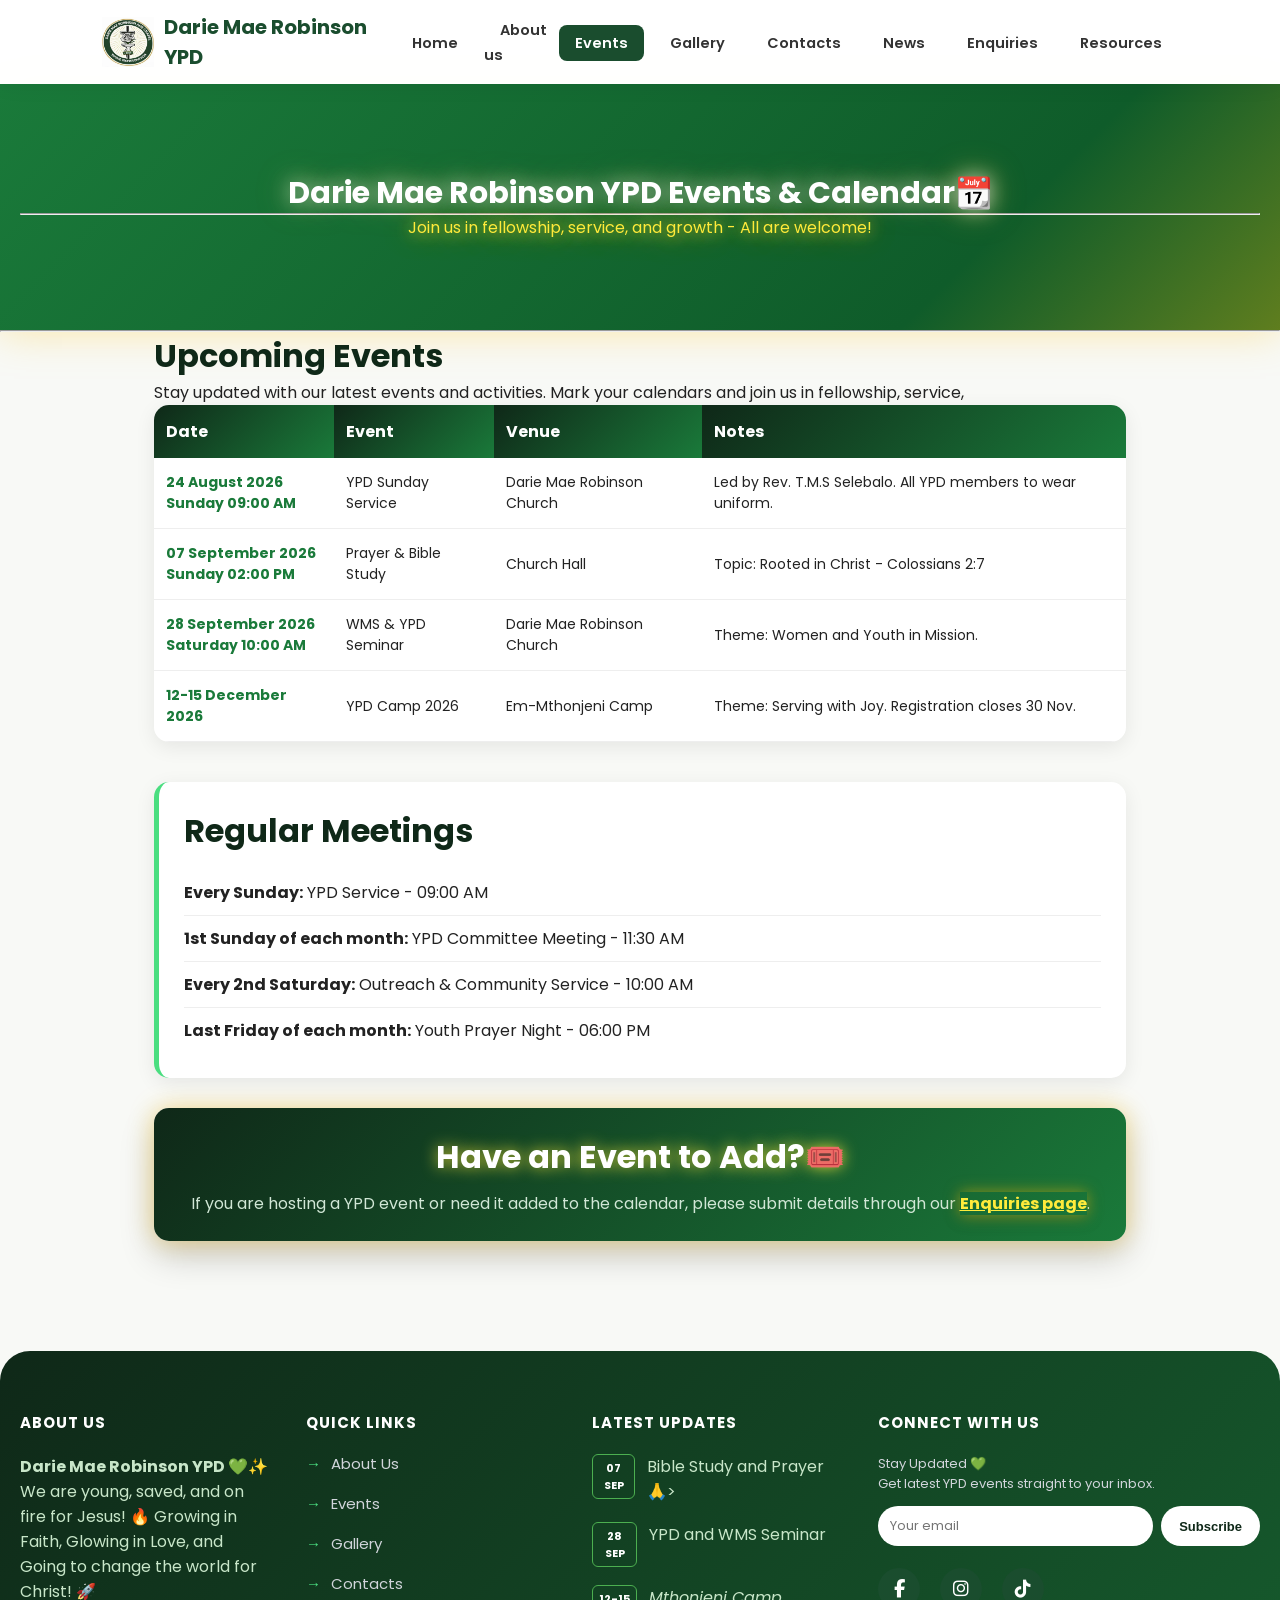
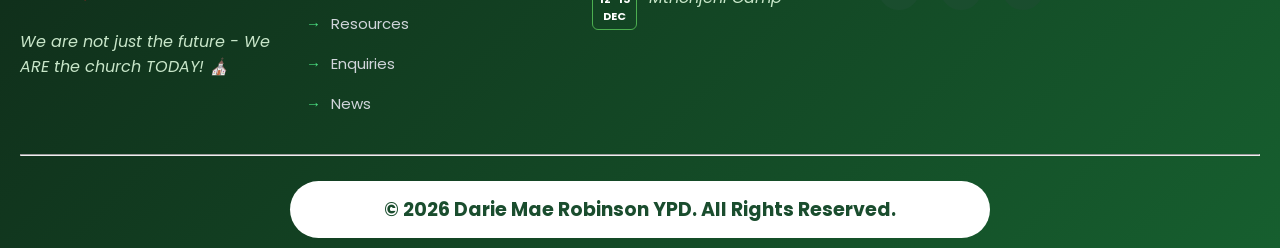
<file: events.html>
<!DOCTYPE html>
<html lang="en">
<head>
<meta charset="UTF-8">
<meta name="viewport" content="width=device-width, initial-scale=1.0">

<meta name="description" content="D.M. Robinson Chapel A.M.E. Church Young People's Division (DMR YPD) is a youth organisation dedicated to empowering young people through Christian faith, spiritual growth, leadership development, and community service. 
The organisation encourages young people to grow in their relationship with God, develop their talents, and make a positive impact in their church and community.
DMR YPD promotes fellowship, youth empowerment, and service through church activities, events, outreach programmes, and educational initiatives.
The website is intended to strengthen the organisation's online presence and make it easier for young people, church members, and the community to access information about events, services, activities, and resources.">

<meta name="keywords" content="DMR YPD, D.M. Robinson Chapel A.M.E. Church, Young People's Division, Christian youth organisation, youth ministry, spiritual growth, youth leadership, community outreach, Christian fellowship, church events, youth empowerment, community service">

<title>D.M. Robinson Chapel A.M.E. Church | Events - DMR YPD</title>
<link rel="stylesheet" href="css_assests/stylesheet.css">
<link href="https://fonts.googleapis.com/css2?family=Poppins:wght@400;600;700&display=swap" rel="stylesheet">
<link rel="stylesheet" href="https://cdnjs.cloudflare.com/ajax/libs/font-awesome/6.5.0/css/all.min.css">
</head>
<body>

<nav class="navbar">
  <a href="index.html" class="logo-link">
    <img src="_images/dmrobinson-ypd-logo.png" alt="Darie Mae Robinson Logo" class="logo">
    <span>Darie Mae Robinson YPD</span>
  </a>
  <div class="hamburger" id="hamburger"><span></span><span></span><span></span></div>
  <ul class="nav-links" id="navLinks">
    <li><a href="index.html">Home</a></li>
    <li><a href="about.html">About us</a></li>
    <li><a href="events.html">Events</a></li>
    <li><a href="gallery.html">Gallery</a></li>
    <li><a href="contacts.html">Contacts</a></li>
    <li><a href="news.html">News</a></li>
    <li><a href="enquiries.html">Enquiries</a></li>
    <li><a href="resources.html">Resources</a></li>
  </ul>
</nav>

<section class="hero anim-pop">
  <h1>Darie Mae Robinson YPD Events & Calendar📆</h1>
  <hr>
  <p class="hero-subtitle">Join us in fellowship, service, and growth - All are welcome!</p>
</section>
<hr>

<main class="events-main">

 <div class="events-tables anim-zoom">
    <h2>Upcoming Events</h2>
    <p class="events-subtitle">Stay updated with our latest events and activities. Mark your calendars and join us in fellowship, service, </p>
  <table class="events-table-modern">
    <tr>
      <th>Date</th>
      <th>Event</th>
      <th>Venue</th>
      <th>Notes</th>
    </tr>
    <tr>
      <td><strong>24 August 2026</strong><br>Sunday 09:00 AM</td>
      <td>YPD Sunday Service</td>
      <td>Darie Mae Robinson Church</td>
      <td>Led by Rev. T.M.S Selebalo. All YPD members to wear uniform.</td>
    </tr>
    <tr>
      <td><strong>07 September 2026</strong><br>Sunday 02:00 PM</td>
      <td>Prayer & Bible Study</td>
      <td>Church Hall</td>
      <td>Topic: Rooted in Christ - Colossians 2:7</td>
    </tr>
    <tr>
      <td><strong>28 September 2026</strong><br>Saturday 10:00 AM</td>
      <td>WMS & YPD Seminar</td>
      <td>Darie Mae Robinson Church</td>
      <td>Theme: Women and Youth in Mission.</td>
    </tr>
    <tr>
      <td><strong>12-15 December 2026</strong></td>
      <td>YPD Camp 2026</td>
      <td>Em-Mthonjeni Camp</td>
      <td>Theme: Serving with Joy. Registration closes 30 Nov.</td>
    </tr>
  </table>
</div>

  <div class="meetings-card anim-slide-bounce">
    <h2>Regular Meetings</h2>
    <ul>
      <li><b>Every Sunday:</b> YPD Service - 09:00 AM</li>
      <li><b>1st Sunday of each month:</b> YPD Committee Meeting - 11:30 AM</li>
      <li><b>Every 2nd Saturday:</b> Outreach & Community Service - 10:00 AM</li>
      <li><b>Last Friday of each month:</b> Youth Prayer Night - 06:00 PM</li>
    </ul>
  </div>

  <div class="cta-card anim-pop anim-flip">
    <h2>Have an Event to Add?🎟️</h2>
    <p>If you are hosting a YPD event or need it added to the calendar, please submit details through our <a href="enquiries.html">Enquiries page</a>.</p>
  </div>

</main>

<footer class="site-footer">
  <div class="footer-container">
    <div class="footer-col"><h3>ABOUT US</h3><p class="light"><p><b>Darie Mae Robinson YPD 💚✨</b><br>We are young, saved, and on fire for Jesus! 🔥 Growing in Faith, Glowing in Love, and Going to change the world for Christ! 🚀<br><br><em>We are not just the future - We ARE the church TODAY! ⛪</em></p></p></div>
<div class="footer-col">
  <h3 style="color:white; letter-spacing:1px; margin-bottom:15px;">QUICK LINKS</h3>
  <ul class="quick-links-modern">
    <li><a href="about.html">About Us</a></li>
    <li><a href="events.html">Events</a></li>
    <li><a href="gallery.html">Gallery</a></li>
    <li><a href="contact.html">Contacts</a></li>
    <li><a href="resources.html">Resources</a></li>
    <li><a href="enquiries.html">Enquiries</a></li>
    <li><a href="news.html">News</a></li>
  </ul></div>
    <div class="footer-col"><h3>LATEST UPDATES</h3><div class="update"><div class="date-box">07<br>SEP</div><p>Bible Study and Prayer🙏></p></div><div class="update"><div class="date-box">28<br>SEP</div><p>YPD and WMS Seminar</p></div><div class="update"><div class="date-box">12-15<br>DEC</div><p><Em>Mthonjeni Camp</Em></p></div></div>
    <div class="footer-col"><h3>CONNECT WITH US</h3><p style="color:#d1d5db; font-size:13px; margin-bottom:12px;">Stay Updated 💚<br>Get latest YPD events straight to your inbox.</p><form class="subscribe-form" style="display:flex; gap:8px; margin-bottom:22px;">
        <input type="email" placeholder="Your email" required style="flex:1; padding:10px 12px; border-radius:20px; border:none; font-size:13px; font-family:Poppins,sans-serif;">
        <button type="submit" style="background:white; color:#0f2818; border:none; padding:10px 18px; border-radius:20px; font-weight:bold; cursor:pointer; font-size:13px;">Subscribe</button>
      </form> <div class="social-icons" style="display:flex; gap:12px;">
        <a href="https://web.facebook.com/profile.php?id=61579564755482" target="_blank" title="Facebook" style="background:#1a4d2e; width:42px; height:42px; display:flex; align-items:center; justify-content:center; border-radius:50%; color:white; text-decoration:none; font-size:18px;">
          <i class="fa-brands fa-facebook-f"></i>
        </a>
        <a href="https://www.instagram.com/dmrobinsonchapel_ypd/" target="_blank" title="Instagram" style="background:#1a4d2e; width:42px; height:42px; display:flex; align-items:center; justify-content:center; border-radius:50%; color:white; text-decoration:none; font-size:18px;">
          <i class="fa-brands fa-instagram"></i>
        </a>
        <a href="https://www.tiktok.com/@cream6ypd" target="_blank" title="TikTok" style="background:#1a4d2e; width:42px; height:42px; display:flex; align-items:center; justify-content:center; border-radius:50%; color:white; text-decoration:none; font-size:18px;">
          <i class="fa-brands fa-tiktok"></i>
        </a>
      </div>
    </div>
    </div>
</div>
  </div>
  <br>
  <hr>

  <div class="copyright">
  <script>
    var newDate = new Date();
    document.write("&copy; " + newDate.getFullYear() + " Darie Mae Robinson YPD. All Rights Reserved.");
  </script>
</div>
</footer>

<script src="js_assets/myscript.js"></script>

<script>
  const els = document.querySelectorAll('.anim-pop, .anim-slide-bounce, .anim-zoom, .anim-slide-up');
  const obs = new IntersectionObserver((entries) => {
    entries.forEach(e => { if(e.isIntersecting){ e.target.classList.add('visible'); } });
  }, { threshold: 0.2 });
  els.forEach(el => obs.observe(el));
</script>

</body>
</html>

<!---Mozilla Developer Network (MDN) (n.d.) CSS styling basics. 
Available at: https://developer.mozilla.org/en-US/docs/Learn_web_development/Core/Styling_basics 
(Accessed: 13 October 2026).
-->

<!---Mozilla Developer Network (MDN) (n.d.) CSS layout.
 Available at: https://developer.mozilla.org/en-US/docs/Learn_web_development/Core/CSS_layout 
(Accessed: 15 October 2026).
-->
</file>
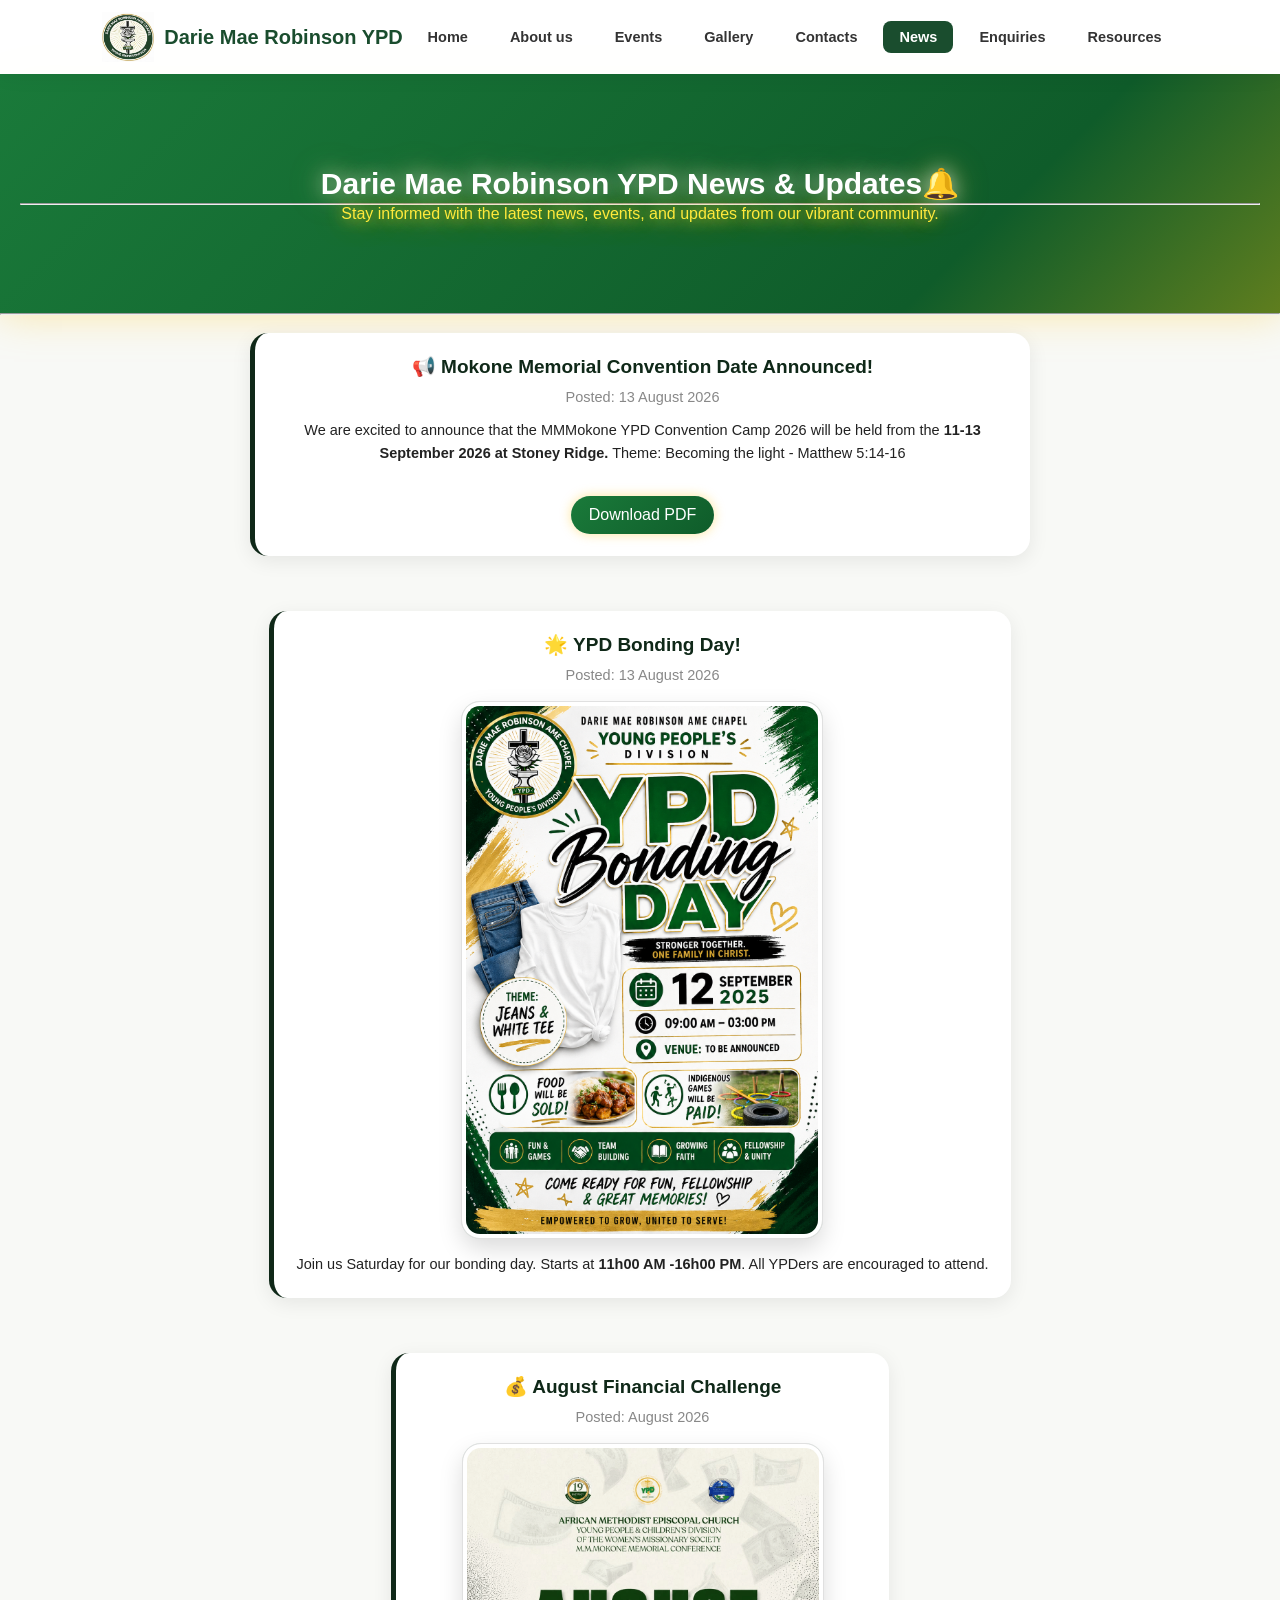
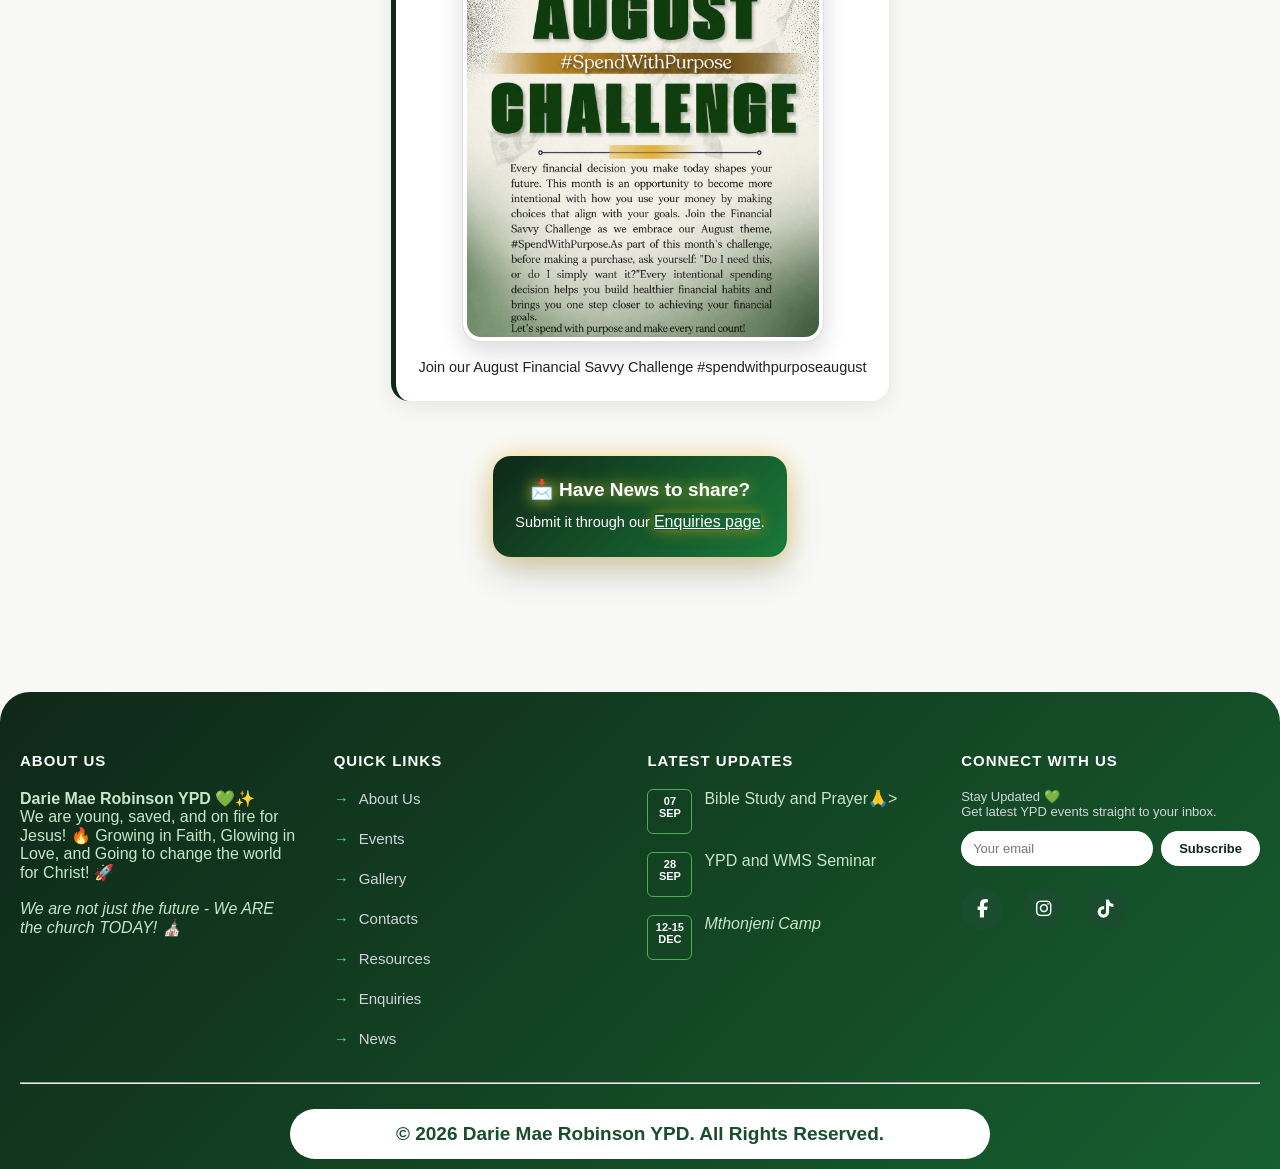
<file: news.html>
<!DOCTYPE html>
<html lang="en">
<head>
  <meta charset="UTF-8">
  <meta name="viewport" content="width=device-width, initial-scale=1.0">

<meta name="description" content="D.M. Robinson Chapel A.M.E. Church Young People's Division (DMR YPD) is a youth organisation dedicated to empowering young people through Christian faith, spiritual growth, leadership development, and community service. 
The organisation encourages young people to grow in their relationship with God, develop their talents, and make a positive impact in their church and community.
DMR YPD promotes fellowship, youth empowerment, and service through church activities, events, outreach programmes, and educational initiatives. 
The website is intended to strengthen the organisation's online presence and make it easier for young people, church members, and the community to access information about events, services, activities, and resources.">

<meta name="keywords" content="DMR YPD, D.M. Robinson Chapel A.M.E. Church, Young People's Division, Christian youth organisation, youth ministry, spiritual growth, youth leadership, community outreach, Christian fellowship, church events, youth empowerment, community service">

  <title>D.M.Robinson Chapel A.M.E. Church | News - DMR YPD</title>
  <link rel="stylesheet" href="css_assests/stylesheet.css">
  <link rel="stylesheet" href="https://cdnjs.cloudflare.com/ajax/libs/font-awesome/6.5.0/css/all.min.css">
</head>
<body>

<nav class="navbar">
  <a href="index.html" class="logo-link">
    <img src="_images/dmrobinson-ypd-logo.png" alt="Darie Mae Robinson YPD Logo" class="logo">
    <span>Darie Mae Robinson YPD</span>
  </a>
  <div class="hamburger" id="hamburger"><span></span><span></span><span></span></div>
  <ul class="nav-links" id="navLinks">
    <li><a href="index.html">Home</a></li>
    <li><a href="about.html">About us</a></li>
    <li><a href="events.html">Events</a></li>
    <li><a href="gallery.html">Gallery</a></li>
    <li><a href="contacts.html">Contacts</a></li>
    <li><a href="news.html">News</a></li>
    <li><a href="enquiries.html">Enquiries</a></li>
    <li><a href="resources.html">Resources</a></li>
  </ul>
</nav>

<section class="hero">
  <h1>Darie Mae Robinson YPD News & Updates🔔</h1>
  <hr>
  <p class="hero-subtitle">Stay informed with the latest news, events, and updates from our vibrant community.</p>
</section>

<hr>
<br>

<main class="news-main">
  
  <div class="news-container">
    <article class="news-card anim-pop">
      <h2>📢 Mokone Memorial Convention Date Announced!</h2>
      <p class="news-date">Posted: 13 August 2026</p>
      <p>We are excited to announce that the MMMokone YPD Convention Camp 2026 will be held from the <b>11-13 September 2026 at Stoney Ridge.</b> <b></b>Theme:</b> Becoming the light - Matthew 5:14-16</p>
      <br>
      <a href="_files/mmmokone-correspondence-2026.pdf" target="_blank" class="btn-download">Download PDF</a>
    </article>

    <article class="news-card  anim-slide-bounce">
      <h2>🌟 YPD Bonding Day!</h2>
      <p class="news-date">Posted: 13 August 2026</p>
      <img src="_images/dmrobinson-bonding-day.png"    alt="Darie Mae Robinson YPD Bonding Day">
      <p>Join us Saturday for our bonding day. Starts at <b>11h00 AM -16h00 PM</b>. All YPDers are encouraged to attend.</p>
    </article>

    <article class="news-card anim-pop">
      <h2>💰 August Financial Challenge</h2>
      <p class="news-date">Posted: August 2026</p>
      <img src="_images/saving-money-challenge.png"  alt="Darie Mae Robinson Saving money challenge">
      <p>Join our August Financial Savvy Challenge #spendwithpurposeaugust</p>
    </article>

    <article class="news-card submit-news anim-slide-bounce">
      <h2>📩 Have News to share?</h2>
      <p>Submit it through our <a href="enquiries.html">Enquiries page</a>.</p>
    </article>
  </div>
</main>

<footer class="site-footer">
  <div class="footer-container">
    <div class="footer-col"><h3>ABOUT US</h3><p class="light"><p><b>Darie Mae Robinson YPD 💚✨</b><br>We are young, saved, and on fire for Jesus! 🔥 Growing in Faith, Glowing in Love, and Going to change the world for Christ! 🚀<br><br><em>We are not just the future - We ARE the church TODAY! ⛪</em></p></p></div>
<div class="footer-col">
  <h3 style="color:white; letter-spacing:1px; margin-bottom:15px;">QUICK LINKS</h3>
  <ul class="quick-links-modern">
    <li><a href="about.html">About Us</a></li>
    <li><a href="events.html">Events</a></li>
    <li><a href="gallery.html">Gallery</a></li>
    <li><a href="contact.html">Contacts</a></li>
    <li><a href="resources.html">Resources</a></li>
    <li><a href="enquiries.html">Enquiries</a></li>
    <li><a href="news.html">News</a></li>
  </ul></div>
    <div class="footer-col"><h3>LATEST UPDATES</h3><div class="update"><div class="date-box">07<br>SEP</div><p>Bible Study and Prayer🙏></p></div><div class="update"><div class="date-box">28<br>SEP</div><p>YPD and WMS Seminar</p></div><div class="update"><div class="date-box">12-15<br>DEC</div><p><Em>Mthonjeni Camp</Em></p></div></div>
    <div class="footer-col"><h3>CONNECT WITH US</h3><p style="color:#d1d5db; font-size:13px; margin-bottom:12px;">Stay Updated 💚<br>Get latest YPD events straight to your inbox.</p><form class="subscribe-form" style="display:flex; gap:8px; margin-bottom:22px;">
        <input type="email" placeholder="Your email" required style="flex:1; padding:10px 12px; border-radius:20px; border:none; font-size:13px; font-family:Poppins,sans-serif;">
        <button type="submit" style="background:white; color:#0f2818; border:none; padding:10px 18px; border-radius:20px; font-weight:bold; cursor:pointer; font-size:13px;">Subscribe</button>
      </form> <div class="social-icons" style="display:flex; gap:12px;">
        <a href="https://web.facebook.com/profile.php?id=61579564755482" target="_blank" title="Facebook" style="background:#1a4d2e; width:42px; height:42px; display:flex; align-items:center; justify-content:center; border-radius:50%; color:white; text-decoration:none; font-size:18px;">
          <i class="fa-brands fa-facebook-f"></i>
        </a>
        <a href="https://www.instagram.com/dmrobinsonchapel_ypd/" target="_blank" title="Instagram" style="background:#1a4d2e; width:42px; height:42px; display:flex; align-items:center; justify-content:center; border-radius:50%; color:white; text-decoration:none; font-size:18px;">
          <i class="fa-brands fa-instagram"></i>
        </a>
        <a href="https://www.tiktok.com/@cream6ypd" target="_blank" title="TikTok" style="background:#1a4d2e; width:42px; height:42px; display:flex; align-items:center; justify-content:center; border-radius:50%; color:white; text-decoration:none; font-size:18px;">
          <i class="fa-brands fa-tiktok"></i>
        </a>
      </div>
    </div>
    </div>
</div>
  <br>
  <hr>

  <div class="copyright">
  <script>
    var newDate = new Date();
    document.write("&copy; " + newDate.getFullYear() + " Darie Mae Robinson YPD. All Rights Reserved.");
  </script>
</div>
</footer>

<script src="js_assets/myscript.js"></script>

<script>
  const els = document.querySelectorAll('.anim-pop, .anim-zoom, .anim-slide-up');
  const obs = new IntersectionObserver((entries) => {
    entries.forEach(e => { if(e.isIntersecting){ e.target.classList.add('visible'); } });
  }, { threshold: 0.2 });
  els.forEach(el => obs.observe(el));
</script>

</body>
</html>

<!---World Wide Web Consortium (W3C) (2024) Web Content Accessibility Guidelines (WCAG) 2.2. 
Available at: https://www.w3.org/TR/WCAG22/
 (Accessed: 25 October 2026).
-->

<!---OWASP Foundation (n.d.) Input Validation Cheat Sheet. 
Available at: https://cheatsheetseries.owasp.org/cheatsheets/Input_Validation_Cheat_Sheet.html
 (Accessed: 27 October 2026).
-->
</file>
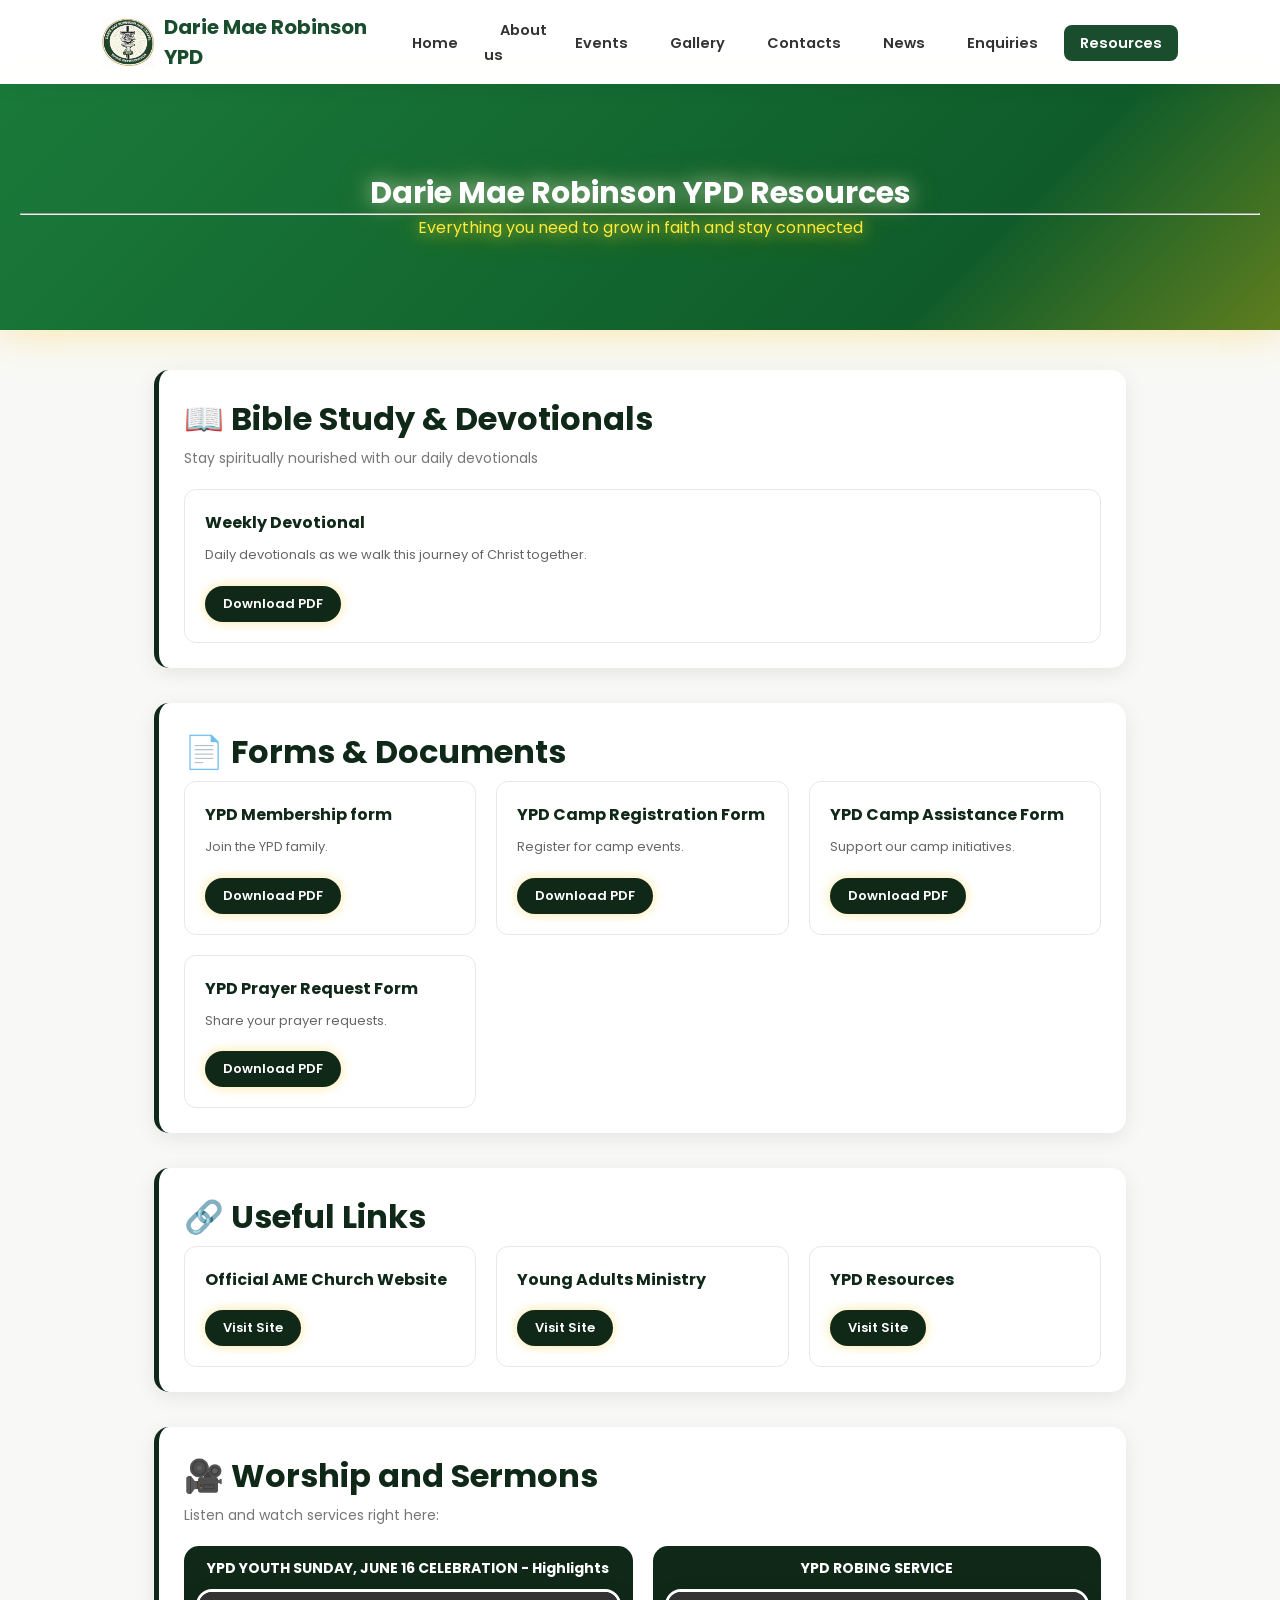
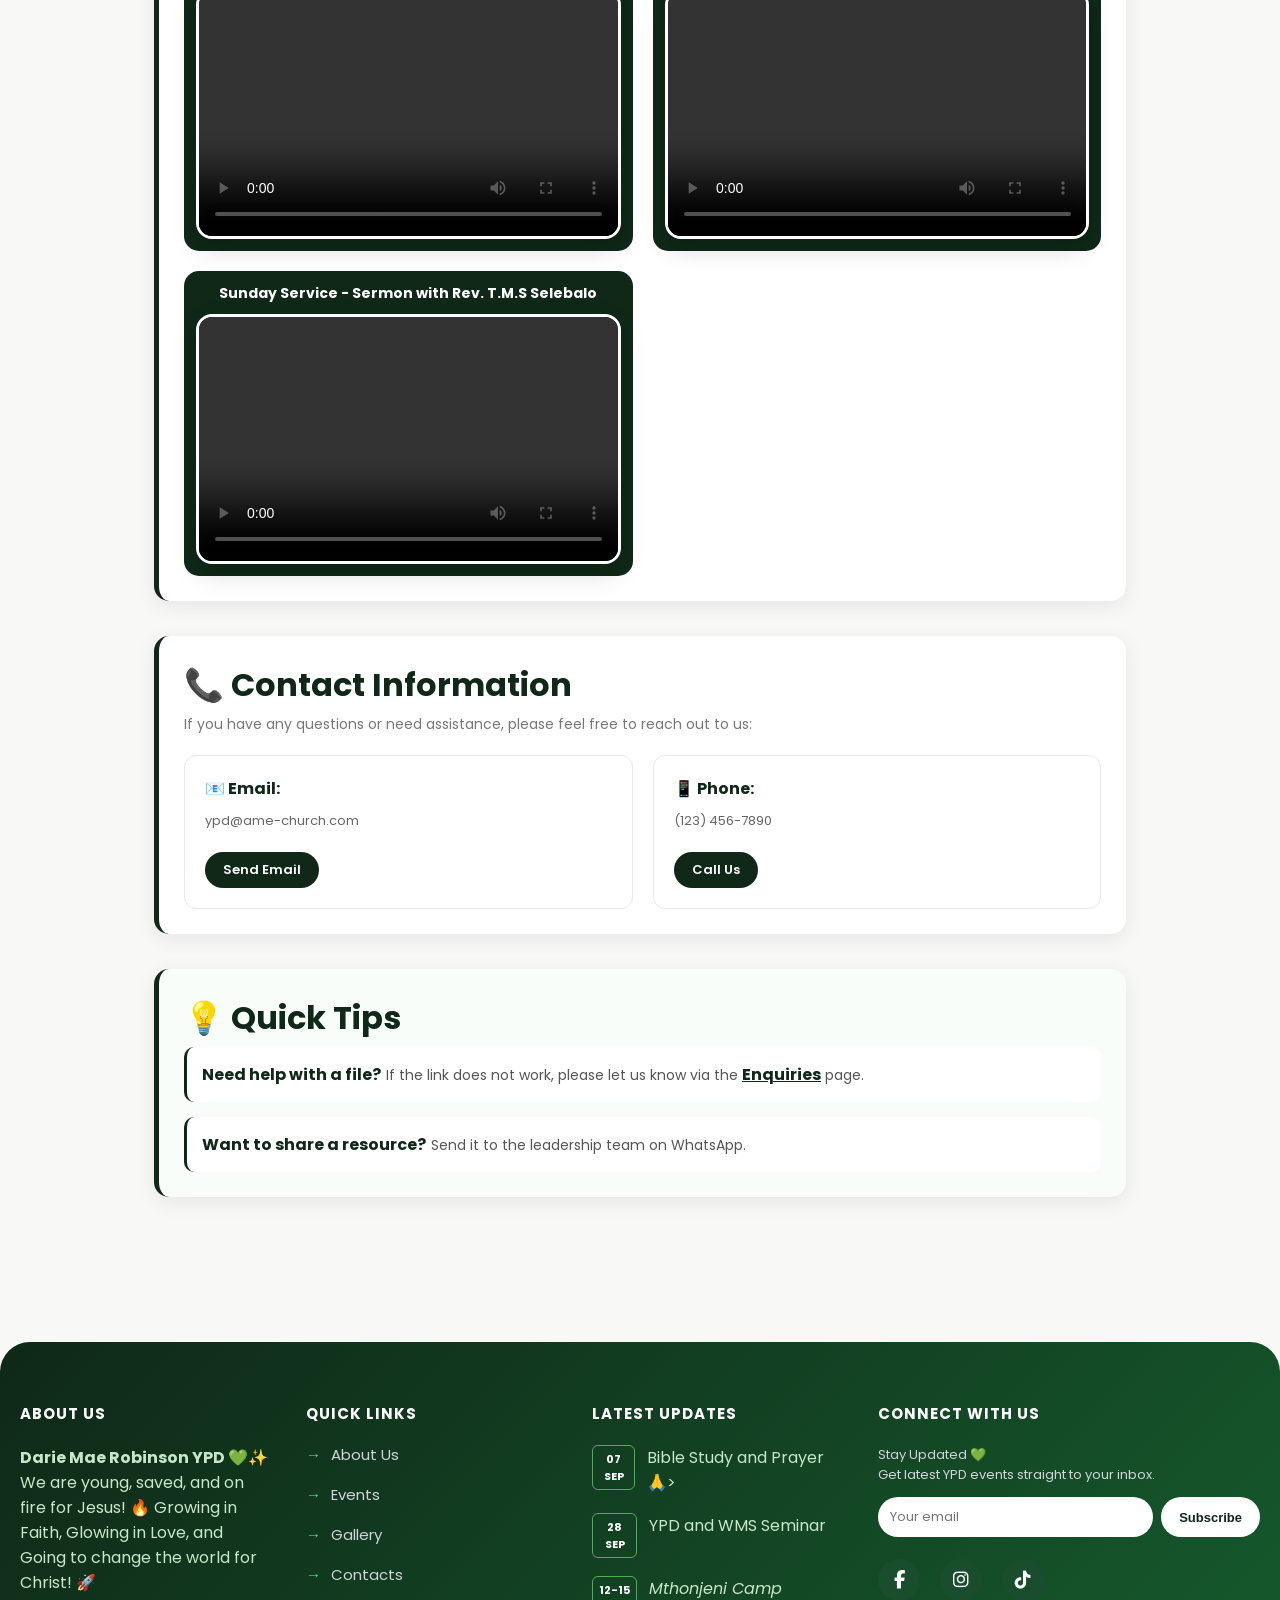
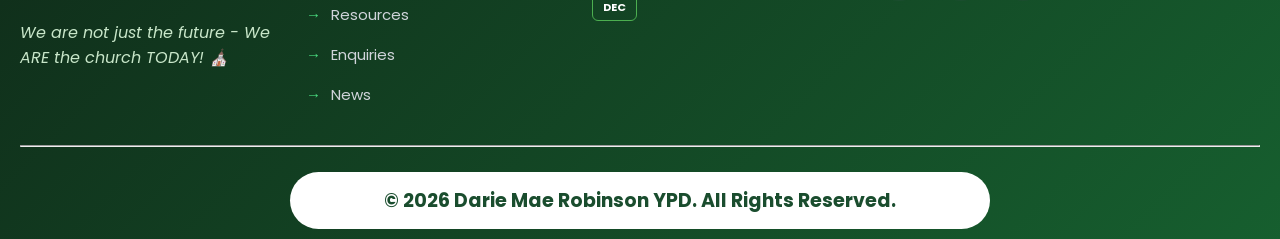
<file: resources.html>
<!DOCTYPE html>
<html lang="en">
<head>
<meta charset="UTF-8">
<meta name="viewport" content="width=device-width, initial-scale=1.0">

<meta name="description" content="D.M. Robinson Chapel A.M.E. Church Young People's Division (DMR YPD) is a youth organisation dedicated to empowering young people through Christian faith, spiritual growth, leadership development, and community service. 
The organisation encourages young people to grow in their relationship with God, develop their talents, and make a positive impact in their church and community. 
DMR YPD promotes fellowship, youth empowerment, and service through church activities, events, outreach programmes, and educational initiatives. 
The website is intended to strengthen the organisation's online presence and make it easier for young people, church members, and the community to access information about events, services, activities, and resources.">

<meta name="keywords" content="DMR YPD, D.M. Robinson Chapel A.M.E. Church, Young People's Division, Christian youth organisation, youth ministry, spiritual growth, youth leadership, community outreach, Christian fellowship, church events, youth empowerment, community service">

<title>D.M. Robinson Chapel A.M.E. Church | DMR YPD</title>

<title>Resources - DMR YPD</title>
<link rel="stylesheet" href="css_assests/stylesheet.css">
<link href="https://fonts.googleapis.com/css2?family=Poppins:wght@400;600;700&display=swap" rel="stylesheet">
<link rel="stylesheet" href="https://cdnjs.cloudflare.com/ajax/libs/font-awesome/6.5.0/css/all.min.css">
</head>
<body>

<nav class="navbar">
  <a href="index.html" class="logo-link">
    <img src="_images/dmrobinson-ypd-logo.png" alt="Darie Mae Robinson YPD Logo" class="logo">
    <span>Darie Mae Robinson YPD</span>
  </a>
  <div class="hamburger" id="hamburger"><span></span><span></span><span></span></div>
  <ul class="nav-links" id="navLinks">
    <li><a href="index.html">Home</a></li>
    <li><a href="about.html">About us</a></li>
    <li><a href="events.html">Events</a></li>
    <li><a href="gallery.html">Gallery</a></li>
    <li><a href="contacts.html">Contacts</a></li>
    <li><a href="news.html">News</a></li>
    <li><a href="enquiries.html">Enquiries</a></li>
    <li><a href="resources.html">Resources</a></li>
  </ul>
</nav>

<!--
REFERENCE 1:
MDN Web Docs (2026) Responsive Design.
Available at: https://developer.mozilla.org/en-US/docs/Learn_web_development/Core/CSS_layout/Responsive_Design
(Accessed: 13 September 2026).
-->
<section class="hero">
  <h1>Darie Mae Robinson YPD Resources</h1>
    <hr>
  <p class="hero-subtitle">Everything you need to grow in faith and stay connected</p>
</section>

<main class="resources-main">

  <!-- Section 1 & 2: Your files/ PDFs - kept -->
  <div class="resources-section">
    <h2>📖 Bible Study & Devotionals</h2>
    <p class="section-desc">Stay spiritually nourished with our daily devotionals</p>
    <div class="resource-grid">
      <div class="resource-card">
        <b>Weekly Devotional</b>
        <small>Daily devotionals as we walk this journey of Christ together.</small>
        <a href="_files/ypd-bible-study-devotional.pdf" target="_blank" class="download-btn">Download PDF</a>
      </div>
    </div>
  </div>

  <div class="resources-section">
    <h2>📄 Forms & Documents</h2>
    <div class="resource-grid">
      <div class="resource-card"><b>YPD Membership form</b><small>Join the YPD family.</small><a href="_files/ypd-membership-form.pdf" target="_blank" class="download-btn">Download PDF</a></div>
      <div class="resource-card"><b>YPD Camp Registration Form</b><small>Register for camp events.</small><a href="_files/ypd-camp-registration-form.pdf" target="_blank" class="download-btn">Download PDF</a></div>
      <div class="resource-card"><b>YPD Camp Assistance Form</b><small>Support our camp initiatives.</small><a href="_files/ypd-camp-donation-form.pdf" target="_blank" class="download-btn">Download PDF</a></div>
      <div class="resource-card"><b>YPD Prayer Request Form</b><small>Share your prayer requests.</small><a href="_files/ypd-prayerrequest-form.pdf"target="_blank" class="download-btn">Download PDF</a></div>
    </div>
  </div>
<!--
  REFERENCEE 2:
W3Schools (2026) HTML Responsive Web Design.
Available at: https://www.w3schools.com/htmlcss/htmlcss_responsive_design.asp
(Accessed: 03 September 2026).
-->
  <!-- Section 3: Useful Links - from screenshot -->
  <div class="resources-section">
    <h2>🔗 Useful Links</h2>
    <div class="resource-grid">
      <div class="resource-card"><b>Official AME Church Website</b><a href="https://www.ame-church.com/" target="_blank" class="download-btn">Visit Site</a></div>
      <div class="resource-card"><b>Young Adults Ministry</b><a href="https://www.ame-church.com/ministries/young-adults/" target="_blank" class="download-btn">Visit Site</a></div>
      <div class="resource-card"><b>YPD Resources</b><a href="https://www.ame-church.com/ministries/young-adults/YPD-Resources/" target="_blank" class="download-btn">Visit Site</a></div>
    </div>
  </div>

  <!-- Section 4: Media - FROM YOUR 1ST SCREENSHOT -->
  <div class="resources-section">
    <h2>🎥 Worship and Sermons</h2>
    <p class="section-desc">Listen and watch services right here:</p>
    <div class="video-grid">
      <div class="video-card">
        <p><b>YPD YOUTH SUNDAY, JUNE 16 CELEBRATION - Highlights</b></p>
        <video controls><source src="_files/ypd-youthday-celebration.mp4" type="video/mp4"></video>
      </div>
      <div class="video-card">
        <p><b>YPD ROBING SERVICE</b></p>
        <video controls><source src="_files/ypd-robing-service.mp4" type="video/mp4"></video>
      </div>
      <div class="video-card">
        <p><b>Sunday Service - Sermon with Rev. T.M.S Selebalo</b></p>
        <video controls><source src="_files/church-sermon.mp4" type="video/mp4"></video>
      </div>
    </div>
  </div>

  <!-- Section 5: Contact Information - FROM YOUR 2ND SCREENSHOT -->
  <div class="resources-section">
    <h2>📞 Contact Information</h2>
    <p class="section-desc">If you have any questions or need assistance, please feel free to reach out to us:</p>
    <div class="resource-grid">
      <div class="resource-card"><b>📧 Email:</b><small>ypd@ame-church.com</small><a href="mailto:ypd@ame-church.com" class="download-btn">Send Email</a></div>
      <div class="resource-card"><b>📱 Phone:</b><small>(123) 456-7890</small><a href="tel:1234567890" class="download-btn">Call Us</a></div>
    </div>
  </div>

  <!-- Section 6: Quick Tips - FROM YOUR 2ND SCREENSHOT -->
  <div class="resources-section quick-tips">
    <h2>💡 Quick Tips</h2>
    <div class="tips-list">
      <div class="tip-box"><b>Need help with a file?</b><span>If the link does not work, please let us know via the <a href="enquiries.html">Enquiries</a> page.</span></div>
      <div class="tip-box"><b>Want to share a resource?</b><span>Send it to the leadership team on WhatsApp.</span></div>
    </div>
  </div>

</main>

<footer class="site-footer">
  <div class="footer-container">
    <div class="footer-col"><h3>ABOUT US</h3><p class="light"><p><b>Darie Mae Robinson YPD 💚✨</b><br>We are young, saved, and on fire for Jesus! 🔥 Growing in Faith, Glowing in Love, and Going to change the world for Christ! 🚀<br><br><em>We are not just the future - We ARE the church TODAY! ⛪</em></p></p></div>
<div class="footer-col">
  <h3 style="color:white; letter-spacing:1px; margin-bottom:15px;">QUICK LINKS</h3>
  <ul class="quick-links-modern">
    <li><a href="about.html">About Us</a></li>
    <li><a href="events.html">Events</a></li>
    <li><a href="gallery.html">Gallery</a></li>
    <li><a href="contact.html">Contacts</a></li>
    <li><a href="resources.html">Resources</a></li>
    <li><a href="enquiries.html">Enquiries</a></li>
    <li><a href="news.html">News</a></li>
  </ul></div>
    <div class="footer-col"><h3>LATEST UPDATES</h3><div class="update"><div class="date-box">07<br>SEP</div><p>Bible Study and Prayer🙏></p></div><div class="update"><div class="date-box">28<br>SEP</div><p>YPD and WMS Seminar</p></div><div class="update"><div class="date-box">12-15<br>DEC</div><p><Em>Mthonjeni Camp</Em></p></div></div>
    <div class="footer-col"><h3>CONNECT WITH US</h3><p style="color:#d1d5db; font-size:13px; margin-bottom:12px;">Stay Updated 💚<br>Get latest YPD events straight to your inbox.</p><form class="subscribe-form" style="display:flex; gap:8px; margin-bottom:22px;">
        <input type="email" placeholder="Your email" required style="flex:1; padding:10px 12px; border-radius:20px; border:none; font-size:13px; font-family:Poppins,sans-serif;">
        <button type="submit" style="background:white; color:#0f2818; border:none; padding:10px 18px; border-radius:20px; font-weight:bold; cursor:pointer; font-size:13px;">Subscribe</button>
      </form> <div class="social-icons" style="display:flex; gap:12px;">
        <a href="https://web.facebook.com/profile.php?id=61579564755482" target="_blank" title="Facebook" style="background:#1a4d2e; width:42px; height:42px; display:flex; align-items:center; justify-content:center; border-radius:50%; color:white; text-decoration:none; font-size:18px;">
          <i class="fa-brands fa-facebook-f"></i>
        </a>
        <a href="https://www.instagram.com/dmrobinsonchapel_ypd/" target="_blank" title="Instagram" style="background:#1a4d2e; width:42px; height:42px; display:flex; align-items:center; justify-content:center; border-radius:50%; color:white; text-decoration:none; font-size:18px;">
          <i class="fa-brands fa-instagram"></i>
        </a>
        <a href="https://www.tiktok.com/@cream6ypd" target="_blank" title="TikTok" style="background:#1a4d2e; width:42px; height:42px; display:flex; align-items:center; justify-content:center; border-radius:50%; color:white; text-decoration:none; font-size:18px;">
          <i class="fa-brands fa-tiktok"></i>
        </a>
      </div>
    </div>
    </div>
</div>
  <br>
  <hr>

  <div class="copyright">
  <script>
    var newDate = new Date();
    document.write("&copy; " + newDate.getFullYear() + " Darie Mae Robinson YPD. All Rights Reserved.");
  </script>
</div>
</footer>

<script src="js_assets/myscript.js"></script>

</body>
</html>

<!---WHATWG (2026) HTML Living Standard.
 Available at: https://html.spec.whatwg.org/
  (Accessed: 29 October 2026).
-->

<!---Mozilla Developer Network (MDN) (n.d.) The web standards model. 
Available at: https://developer.mozilla.org/en-US/docs/Learn_web_development/Getting_started/Web_standards/The_web_standards_model 
(Accessed: 31 October 2026).
-->
</file>
<file: css_assests/stylesheet.css>
*{margin:0;padding:0;box-sizing:border-box}
body{font-family:'Poppins',sans-serif;background:#f8f9f6;color:#222}
.navbar{background:rgba(255,255,255,0.95);backdrop-filter:blur(10px);display:flex;justify-content:space-between;align-items:center;padding:12px 8%;box-shadow:0 2px 20px rgba(0,0,0,0.06);position:sticky;top:0;z-index:100;animation:slideDown .6s ease}
@keyframes slideDown{from{transform:translateY(-100%);opacity:0}to{transform:translateY(0);opacity:1}}
.logo-link{display:flex;align-items:center;gap:10px;text-decoration:none}
.logo{height:50px;transition:transform .3s}.logo:hover{transform:scale(1.1) rotate(3deg)}
.logo-link span{font-weight:700;color:#1a4d2e;font-size:20px}
.nav-links{list-style:none;display:flex;gap:10px;align-items:center}
.nav-links a{text-decoration:none;color:#333;font-weight:600;font-size:14.5px;padding:8px 16px;border-radius:8px;transition:all .3s ease}
.nav-links a:hover{background:#d4f1d4;color:#1a4d2e;transform:translateY(-2px)}
.nav-links a.active{background:#1a4d2e;color:#fff}
.nav-btn{background:#1a4d2e !important;color:#fff !important;padding:10px 22px !important;border-radius:30px}
.nav-btn:hover{background:#2e8b57 !important;transform:translateY(-2px);box-shadow:0 5px 15px rgba(26,77,46,.3)}
.hamburger{display:none;flex-direction:column;gap:5px;cursor:pointer}
.hamburger span{width:25px;height:3px;background:#1a4d2e;border-radius:3px;transition:.3s}

/* HERO - GREEN BLOCK WITH TRANSITION - PHOTO + FLOWING GREEN - ALL PAGES */
.hero{background:linear-gradient(rgba(26,77,46,0.88),rgba(26,77,46,0.88)),url('../_images/AreaE.JPG');background-size:cover;background-position:center;color:#fff;text-align:center;padding:90px 20px;transition:all 0.5s ease}
.hero h1{font-size:30px;max-width:900px;margin:auto;line-height:1.3;color:#fff !important;opacity:1 !important;visibility:visible !important}
.hero .hero-subtitle, .hero p{color:#fff !important}
.motto{margin-top:15px;color:#d4f1d4;letter-spacing:2px;font-weight:600;font-size:18px}
.content-section{display:flex;flex-wrap:wrap;gap:40px;max-width:1100px;margin:60px auto;padding:0 20px;align-items:center}
.image-card{flex:1;min-width:300px}.image-card img{width:100%;border-radius:16px;box-shadow:0 10px 30px rgba(0,0,0,.15);transition:transform .4s;object-fit:cover}
.image-card img:hover{transform:scale(1.03)}
.text-card{flex:1;min-width:300px;background:#fff;padding:35px;border-radius:16px;box-shadow:0 5px 20px rgba(0,0,0,.07);transition:.3s}
.text-card:hover{transform:translateY(-5px);box-shadow:0 15px 35px rgba(0,0,0,.1)}
.text-card h2{color:#1a4d2e;margin-bottom:15px}.text-card p{line-height:1.8;font-size:15px;color:#444}
.btn{display:inline-block;margin-top:20px;background:#1a4d2e;color:#fff;padding:12px 28px;border-radius:30px;text-decoration:none;font-weight:600;transition:.3s}
.btn:hover{background:#2e8b57;transform:translateY(-3px);box-shadow:0 8px 20px rgba(26,77,46,.3)}
.site-footer{background:#0f2416;color:#c8e6c9;padding:60px 20px 0;margin-top:50px}
.footer-container{display:grid;grid-template-columns:repeat(4,1fr);gap:35px;max-width:1300px;margin:auto}
.footer-col h3{color:#fff;font-size:15px;margin-bottom:20px;letter-spacing:1px}
.footer-col a{color:#8fb89a;text-decoration:none;line-height:2}
.footer-col a:hover{color:#fff}
.light{color:#8fb89a;font-size:14px;margin-bottom:15px}
.contact-item{display:flex;gap:12px;margin:18px 0;font-size:14px}.contact-item i{color:#4caf50}
.update{display:flex;gap:12px;margin-bottom:18px;font-size:13.5px}.date-box{border:1.5px solid #4caf50;width:45px;height:45px;text-align:center;font-weight:bold;font-size:11px;padding-top:5px;color:#fff;border-radius:6px;transition:.3s}.update:hover .date-box{background:#4caf50;transform:scale(1.08)}
.social-icons a{display:inline-block;width:38px;height:38px;line-height:38px;text-align:center;border-radius:50%;background:#1e3a27;color:#fff;margin-right:8px;transition:.3s;text-decoration:none}
.social-icons a:hover{transform:translateY(-5px);background:#4caf50}
.footer-bottom{text-align:center;padding:20px;border-top:1px solid #1e3a27;margin-top:40px;font-size:13px;color:#7aa883}
@media(max-width:900px){.hamburger{display:flex}.nav-links{position:fixed;top:75px;right:-100%;width:75%;height:100vh;background:#fff;flex-direction:column;padding:40px 20px;transition:.4s}.nav-links.open{right:0}.footer-container{grid-template-columns:1fr 1fr}.hero h1{font-size:24px}}
@media(max-width:550px){.footer-container{grid-template-columns:1fr}}

/* ABOUT PAGE - LEADERSHIP */
.leaders-grid{max-width:1100px;margin:30px auto;padding:0 20px;display:grid;grid-template-columns:repeat(3,1fr);gap:25px}
.leader-card{background:#fff;padding:30px 20px;border-radius:16px;box-shadow:0 5px 20px rgba(0,0,0,.07);text-align:center;transition:.3s;border-top:4px solid #1a4d2e}
.leader-card:hover{transform:translateY(-8px);box-shadow:0 15px 35px rgba(0,0,0,.12)}
.leader-card img{width:120px;height:120px;border-radius:50%;object-fit:cover;border:4px solid #1a4d2e;display:block;margin:0 auto;transition:transform .5s ease}
.leader-card:hover img{transform:scale(1.12) rotate(2deg)}
.leader-initial{width:120px;height:120px;border-radius:50%;background:#d4f1d4;color:#1a4d2e;font-size:36px;font-weight:700;display:none;align-items:center;justify-content:center;margin:0 auto;border:4px solid #1a4d2e}
.leader-card h4{margin:15px 0 5px;color:#1a4d2e;font-size:16px}
.leader-card p{font-size:13px;color:#555;font-weight:600}
@media(max-width:850px){.leaders-grid{grid-template-columns:1fr 1fr}}
@media(max-width:550px){.leaders-grid{grid-template-columns:1fr}}

/* QUICK LINKS */
.quick-links-modern{list-style:none;padding:0}
.quick-links-modern li{margin-bottom:10px}
.quick-links-modern a{color:#d1d5db;text-decoration:none;font-size:15px;display:flex;align-items:center;gap:10px;transition:all 0.3s ease}
.quick-links-modern a::before{content:"→";color:#4ade80;font-weight:bold;transition:all 0.3s ease}
.quick-links-modern a:hover{color:#ffffff;transform:translateX(8px);text-shadow:0 0 8px #4ade80}
.quick-links-modern a:hover::before{content:"✦";color:#bbf7d0}

/* CONTACTS + ENQUIRIES */
.contacts-main{max-width:1100px;margin:0 auto;padding:40px 5%}
.contacts-subtitle{text-align:center;color:#666;margin-bottom:40px}
.contact-card{background:white;border-radius:15px;padding:25px;box-shadow:0 5px 20px rgba(0,0,0,0.08);margin-bottom:30px;transition:transform .4s ease, box-shadow .4s ease}
.contact-card:hover{transform:translateY(-5px);box-shadow:0 20px 40px rgba(26,122,58,0.25)}
.card-green{border-left:5px solid #0f2818}
.card-light{border-left:5px solid #4ade80}
.map{width:100%;height:300px;border:0;border-radius:10px;margin-top:15px}
.card-dark-contact{background:#0f2818;color:white;border-radius:15px;padding:25px;margin-bottom:30px}
.card-dark-contact a{color:#bbf7d0;text-decoration:none}
.social-row{display:flex;gap:10px;margin-top:15px;flex-wrap:wrap}
.btn-soc{padding:8px 15px;border-radius:20px;text-decoration:none;font-weight:bold}
.btn-ig{background:white;color:#0f2818}.btn-fb{background:#1877F2;color:white}.btn-tt{background:black;color:white}
.service-table-clean{width:100%;border-collapse:collapse;background:white;border-radius:10px;overflow:hidden;box-shadow:0 5px 20px rgba(0,0,0,0.08)}
.service-table-clean th{background:#0f2818;color:white;padding:12px;text-align:left}
.service-table-clean td{padding:12px}
.contact-form-clean{background:white;padding:25px;border-radius:15px;box-shadow:0 5px 20px rgba(0,0,0,0.08);max-width:600px;margin:auto}
.contact-form-clean input,.contact-form-clean textarea{width:100%;padding:12px;margin-bottom:15px;border-radius:8px;border:1px solid #ddd;font-family:Poppins,sans-serif}
.btn-send-clean{width:100%;background:#0f2818;color:white;padding:12px;border:none;border-radius:25px;font-weight:bold;cursor:pointer}
.enquiries-main{max-width:1100px;margin:0 auto;padding:40px 5%}
.enquiries-subtitle{text-align:center;color:#666;font-weight:400}
.enquiries-form{background:white;padding:30px;border-radius:15px;box-shadow:0 5px 20px rgba(0,0,0,0.08);max-width:700px;margin:30px auto}
.enquiries-form label{font-weight:600;color:#0f2818;display:block;margin-top:15px;margin-bottom:5px}
.enquiries-form input,.enquiries-form select,.enquiries-form textarea{width:100%;padding:12px;border-radius:8px;border:1px solid #ddd;font-family:Poppins,sans-serif;box-sizing:border-box}
.btn-row{display:flex;gap:15px;margin-top:20px}
.btn-primary{flex:2;background:#0f2818;color:white;padding:14px;border:none;border-radius:25px;font-weight:bold;cursor:pointer}
.btn-secondary{flex:1;background:#e5e7eb;color:#333;padding:14px;border:none;border-radius:25px;font-weight:bold;cursor:pointer}
.faq-section{max-width:700px;margin:50px auto}
.faq-section h3{text-align:center;color:#0f2818;margin-bottom:20px}
.faq-section details{background:white;border-radius:10px;padding:15px 20px;margin-bottom:15px;box-shadow:0 2px 10px rgba(0,0,0,0.05)}
.faq-section summary{font-weight:bold;color:#0f2818;cursor:pointer}
.faq-section p{color:#555;margin-top:10px;line-height:1.6}
.other-contact{background:#f9fafb;border-radius:12px;padding:20px;max-width:700px;margin:40px auto;line-height:2;border:1px solid #eee}
.other-contact a{color:#0f2818;font-weight:bold;text-decoration:none}
.social-icons{display:flex;gap:12px;margin-top:10px}
.social-icons a{background:#1a4d2e;width:42px;height:42px;display:flex;align-items:center;justify-content:center;border-radius:50%;color:white;text-decoration:none;font-size:18px}
.social-icons a:hover{background:#143d24}

/* PAGE BANNER - ONE VERSION ONLY - FOR ALL PAGES */
.page-banner{background:#0f2818;color:white;text-align:center;padding:75px 20px;margin-bottom:40px}
.page-banner h1{font-size:32px;font-weight:700;color:white;margin-bottom:10px}
.page-banner p{color:#bbf7d0;font-size:15px;letter-spacing:0.5px}

/* EVENTS */
.events-main{max-width:1100px;margin:0 auto;padding:0 5% 60px 5%}
.events-table-modern{width:100%;border-collapse:collapse;background:white;border-radius:15px;overflow:hidden;box-shadow:0 5px 20px rgba(0,0,0,0.08);margin-bottom:40px}
.events-table-modern th{background:#0f2818;color:white;padding:14px 12px;text-align:left}
.events-table-modern td{padding:14px 12px;border-bottom:1px solid #eee;font-size:14px}
.events-table-modern tr:hover{background:#f6fdf7}
.meetings-card{background:white;border-radius:15px;padding:25px;box-shadow:0 5px 20px rgba(0,0,0,0.08);border-left:5px solid #4ade80;margin-bottom:30px}
.meetings-card h2{color:#0f2818;margin-bottom:15px}
.meetings-card ul{list-style:none;padding:0;margin:0}
.meetings-card li{padding:10px 0;border-bottom:1px solid #eee}
.meetings-card li:last-child{border-bottom:none}
.cta-card{background:#0f2818;color:white;border-radius:15px;padding:25px;text-align:center}
.cta-card h2{color:white;margin-bottom:10px}
.cta-card p{color:#d1e7d6}
.cta-card a{color:#bbf7d0;font-weight:bold}

/* NEWS */
.news-main{max-width:1100px;margin:0 auto;padding:0 5% 60px 5%}
.news-container{display:flex;flex-direction:column;gap:30px}
.news-card{background:white;border-radius:15px;padding:25px;box-shadow:0 5px 20px rgba(0,0,0,0.08);margin-bottom:30px;border-left:5px solid #0f2818;transition:transform .4s ease, box-shadow .4s ease, border .4s ease, background .4s ease}
.news-card h2{color:#0f2818;font-size:20px;margin-bottom:8px;opacity:1 !important;visibility:visible !important}
.news-date{color:#888;font-size:13px;margin-bottom:10px}
.news-card img{width:100%;border-radius:10px;margin:15px 0;transition:transform .5s ease}
.news-card:hover{transform:translateY(-8px) scale(1.02);box-shadow:0 18px 35px rgba(26,122,58,0.35);border:2px solid #1a4d2e;background:#f0fff4}
.news-card:hover h2{color:#1a7a3a}
.news-card:hover img{transform:scale(1.08)}
.btn-download{background:#0f2818;color:white;padding:10px 18px;border-radius:20px;text-decoration:none;display:inline-block;margin-top:10px;transition:transform .3s ease, box-shadow .3s ease}
.btn-download:hover{transform:scale(1.08);box-shadow:0 10px 20px rgba(26,122,58,0.4)}
.btn-link{background:#e8f5e9;color:#0f2818;padding:10px 18px;border-radius:20px;text-decoration:none;font-size:14px;font-weight:600}
.submit-news{background:linear-gradient(135deg,#e8f5e9,#fff8e1) !important;border:2px dashed #1a7a3a !important}
.submit-news:hover{background:linear-gradient(135deg,#1a7a3a,#ffc107) !important}
.submit-news:hover h2,.submit-news:hover p,.submit-news:hover a{color:white !important}

/* RESOURCES */
.resources-main{max-width:1100px;margin:0 auto;padding:40px 5% 60px 5%}
.resources-section{background:white;border-radius:15px;padding:25px;box-shadow:0 5px 20px rgba(0,0,0,0.08);border-left:5px solid #0f2818;margin-bottom:35px}
.resources-section h2{color:#0f2818;margin-bottom:5px}
.section-desc{color:#777;font-size:14px;margin-bottom:20px}
.resource-grid{display:grid;grid-template-columns:repeat(auto-fit,minmax(280px,1fr));gap:20px}
.resource-card{border:1px solid #e8e8e8;border-radius:12px;padding:20px;transition:0.3s}
.resource-card:hover{border-color:#0f2818;transform:translateY(-3px);box-shadow:0 8px 20px rgba(15,40,24,0.1)}
.resource-card b{color:#0f2818;display:block;margin-bottom:8px}
.resource-card small{color:#666;font-size:13px;display:block;line-height:1.6;margin:10px 0}
.download-btn{display:inline-block;background:#0f2818;color:white;padding:8px 18px;border-radius:20px;text-decoration:none;font-size:13px;font-weight:600;margin-top:10px}
.download-btn:hover{background:#1a4d2e}
.video-grid{display:grid;grid-template-columns:repeat(auto-fit,minmax(320px,1fr));gap:20px}
.video-card{background:#0f2818;padding:12px;border-radius:15px}
.video-card p{color:white;text-align:center;font-size:14px;margin-bottom:10px}
.video-card video{width:100%;height:250px;object-fit:cover;border-radius:12px;display:block}
.quick-tips{background:#f8fdf9}
.tips-list{display:grid;gap:15px}
.tip-box{background:white;padding:15px;border-radius:10px;border-left:3px solid #0f2818}
.tip-box b{color:#0f2818}
.tip-box span{color:#555;font-size:14px;margin-left:5px}
.tip-box a{color:#0f2818;font-weight:700}

/* GALLERY - KEEP YOUR FIXES */
.gallery-main{display:block !important;width:100% !important;max-width:920px !important;margin:30px auto 60px auto !important;padding:30px 25px 40px 25px !important;background:#eaf5ec !important;border-radius:28px !important;box-shadow:0 10px 30px rgba(26,77,46,0.12) !important;box-sizing:border-box !important}
.gallery-section{display:block !important;width:100% !important;background:white !important;border-left:6px solid #1a4d2e !important;border-radius:20px !important;padding:22px !important;margin-bottom:28px !important;box-shadow:0 8px 25px rgba(26,77,46,0.10) !important}
.gallery-section h2{color:#0f2818 !important;font-size:26px !important;margin-bottom:6px !important;padding-bottom:10px !important;border-bottom:2px solid #d4f1d4 !important}
.gallery-theme{display:inline-block !important;background:#d4f1d4 !important;color:#1a4d2e !important;font-weight:600 !important;font-size:13px !important;padding:6px 14px !important;border-radius:20px !important;margin-bottom:20px !important}
.gallery-grid{display:grid !important;gap:16px !important;width:100% !important;align-items:stretch !important}
.gallery-grid.two-photos{grid-template-columns:1fr 1fr !important}
.gallery-grid.four-photos{grid-template-columns:1fr 1fr 1fr 1fr !important}
.gallery-item{display:flex !important;flex-direction:column !important;height:100% !important;background:white !important;border-radius:18px !important;padding:8px 8px 10px 8px !important;box-shadow:0 4px 15px rgba(0,0,0,0.08) !important;overflow:hidden !important;transition:all 0.3s ease !important;cursor:pointer !important}
.gallery-item:hover{transform:translateY(-8px) scale(1.02) !important;box-shadow:0 15px 30px rgba(26,77,46,0.25) !important}
.gallery-item a{display:flex !important;align-items:center !important;justify-content:center !important;width:100% !important;height:210px !important;background:#f8f9f6 !important;border-radius:14px !important;overflow:hidden !important}
.gallery-grid.two-photos a{height:260px !important}
.gallery-item img{width:100% !important;height:100% !important;object-fit:contain !important;object-position:center center !important;background:#f8f9f6 !important;display:block !important;border-radius:14px !important;transition:transform 0.3s ease !important;cursor:pointer !important}
.gallery-item:hover img{transform:scale(1.07) !important}
.gallery-item figcaption{padding:10px 6px 0 6px !important;font-size:14px !important;text-align:center !important;color:#333 !important;line-height:1.4 !important;min-height:38px !important}
.gallery-item:hover figcaption{color:#1a4d2e !important;font-weight:600 !important}
.cta-box{background:#ffe8d6 !important;color:#5c2e00 !important;border:2px solid #ffb88a !important;border-radius:22px !important;padding:30px 20px !important;text-align:center !important;box-shadow:0 8px 20px rgba(255,150,80,0.15) !important}
.cta-box h3{color:#5c2e00 !important;font-size:22px !important}
.cta-box p{color:#7a3f00 !important;font-size:16px !important}
.cta-box a{color:#c2410c !important;font-weight:700 !important}
@media(max-width:600px){.gallery-main{width:95% !important;padding:20px 15px 30px 15px !important}.gallery-grid.two-photos,.gallery-grid.four-photos{grid-template-columns:1fr 1fr !important}.gallery-item a,.gallery-grid.two-photos a{height:170px !important}}

/* LIGHTBOX */
#lightbox{position:fixed !important;top:0 !important;left:0 !important;width:100% !important;height:100% !important;background:rgba(0,0,0,0.85) !important;display:none !important;align-items:center !important;justify-content:center !important;z-index:999 !important}
#lightbox.open,#lightbox.active{display:flex !important}
#lightbox .lightbox-content{position:relative !important;background:transparent !important;padding:0 !important;width:auto !important;max-width:90vw !important;max-height:90vh !important;text-align:center !important}
#lightbox-img{max-width:70vw !important;max-height:75vh !important;width:auto !important;height:auto !important;display:block !important;margin:0 auto !important;object-fit:contain !important;border:3px solid white !important;background:black !important}
#lightbox-caption{position:absolute !important;bottom:10px !important;left:12px !important;margin:0 !important;color:white !important;background:rgba(0,0,0,0.5) !important;padding:4px 8px !important;font-size:14px !important}
#close{position:absolute !important;bottom:8px !important;right:12px !important;top:auto !important;background:transparent !important;color:white !important;border:none !important;font-size:24px !important;cursor:pointer !important}
#prev-btn,#next-btn{position:absolute !important;top:50% !important;transform:translateY(-50%) !important;background:transparent !important;color:white !important;border:none !important;font-size:34px !important;cursor:pointer !important;width:44px !important;height:44px !important;z-index:10 !important}
#prev-btn{left:5px !important}#next-btn{right:5px !important}

/* FOOTER + RESPONSIVE */
footer{background:#d4edda;color:#0f2818;padding:40px 20px 20px;margin-top:40px;border-top-left-radius:30px;border-top-right-radius:30px;overflow:hidden;width:100%}
.footer-content{display:grid;grid-template-columns:2fr 1fr 1fr 1fr;gap:20px;max-width:1100px;margin:auto}
.footer-content>div{background:white;padding:22px;border-radius:22px}
.footer-content h3{color:#1a4d2e;font-size:22px;margin-bottom:14px}
.footer-content p{color:#333;font-size:17px;line-height:1.7;margin:0 0 10px 0}
.footer-content a{display:block;color:#1a4d2e;text-decoration:none;font-size:17px;margin-bottom:8px}
.footer-btn{display:inline-block !important;background:#1a4d2e !important;color:white !important;padding:13px 22px;border-radius:25px !important;margin-top:12px;font-weight:bold;text-align:center}
.copyright{text-align:center;background:white;color:#1a4d2e;font-size:19px;font-weight:bold;padding:14px 20px;margin:25px auto 10px auto;max-width:700px;border-radius:50px}
h1{font-size:42px;color:#0f2818;line-height:1.2}
h2{font-size:32px;color:#0f2818}
h3{font-size:24px;color:#1a4d2e}
p,a,li{font-size:16px}
@media(max-width:900px){h1{font-size:32px !important;color:#1a4d2e !important}h2{font-size:26px !important;color:#1a4d2e !important}h3{font-size:20px !important;color:#2e7d32 !important}p,a,li{font-size:15px}body{background-color:#d4edda !important}.leaders-grid{grid-template-columns:1fr 1fr}.nav-links{flex-direction:column}footer{background:#b7e4c7}.footer-content{grid-template-columns:1fr 1fr}.footer-content h3{font-size:20px;color:#0f2818}.footer-content p,.footer-content a{font-size:16px;color:#1a4d2e}.footer-btn{background:#0f2818 !important}.copyright{font-size:17px;background:#0f2818;color:white}}
@media(max-width:600px){h1{font-size:24px !important;color:#2e7d32 !important}h2{font-size:20px !important;color:#2e7d32 !important}h3{font-size:18px !important;color:#388e3c !important}p,a,li{font-size:14px}body{background-color:#f0f7f1 !important}.hero,.banner{background-color:#1a4d2e !important}.leaders-grid{grid-template-columns:1fr}footer{background:#1a4d2e;border-top-left-radius:20px;border-top-right-radius:20px}.footer-content{grid-template-columns:1fr;text-align:center}.footer-content>div{background:#d4edda}.footer-content h3{font-size:20px;color:#0f2818}.footer-content p,.footer-content a{font-size:16px;color:#0f2818}.footer-btn{width:100%;background:#0f2818 !important}.copyright{font-size:16px;background:white;color:#0f2818;border-radius:25px}}

/* WHO ARE WE + MISSION */
.who-we-are,.who-are-we,.about-intro{display:flex !important;align-items:stretch !important}
.mission-grid{display:grid !important;grid-template-columns:1fr 1fr !important;gap:20px !important;margin:20px 0 !important}
.mission-card{background:white !important;padding:22px !important;border-radius:12px !important;box-shadow:0 2px 10px rgba(0,0,0,0.06) !important}
.mission-card h2{font-size:24px !important;margin:0 0 12px 0 !important;color:#0a3d2e !important}
.mission-card h3{font-size:20px !important;margin:0 0 10px 0 !important;color:#0a3d2e !important}
.mission-card p,.mission-card li{font-size:15px !important;line-height:1.6 !important;color:#444 !important}
.motto-card{background:#f0f7f2 !important;text-align:center !important;display:flex !important;flex-direction:column !important;justify-content:center !important}
.motto-text{font-size:19px !important;font-weight:bold !important;color:#0a3d2e !important;margin:0 !important}
@media(max-width:700px){.mission-grid{grid-template-columns:1fr !important}}

/* GOOGLE FORM + ENQUIRY */
.contacts-grid{display:grid;grid-template-columns:1fr 1.2fr;gap:25px;align-items:start;margin-bottom:40px}
.form-card{background:linear-gradient(180deg,#1a7a3a 0%,#0f5c2a 160px,#ffffff 160px);padding:0 !important;overflow:hidden;border:none;border-radius:20px;box-shadow:0 10px 30px rgba(0,0,0,0.15)}
.form-card h3{color:#fff !important;font-size:28px;padding:25px 20px 5px;text-align:center}
.form-intro{color:#eaffea !important;padding:0 20px 20px;text-align:center;font-size:14px}
.google-form{margin:0 15px 15px;border-radius:16px;overflow:hidden;background:#fff;box-shadow:0 5px 15px rgba(0,0,0,0.1);animation:formGlow 3s ease infinite}
@keyframes formGlow{0%,100%{box-shadow:0 0 0 rgba(26,122,58,0)}50%{box-shadow:0 0 20px rgba(26,122,58,0.3)}}
.google-form iframe{width:100%;height:1250px;border:0;display:block;transition:transform .4s ease}
.google-form:hover iframe{transform:scale(1.01)}
.form-note{text-align:center;font-size:12px;color:#888;padding:0 20px 18px}
@media(max-width:800px){.contacts-grid{grid-template-columns:1fr}.google-form iframe{height:1450px}}
.enquiry-page{padding:20px;max-width:1100px;margin:auto}
.enquiry-wrap{display:grid;grid-template-columns:1.5fr 1fr;gap:25px;align-items:start;margin-bottom:40px}
.enquiry-card{background:#fff;border:2px solid #1a7a3a;border-radius:20px;padding:25px;box-shadow:0 10px 30px rgba(0,0,0,0.08);transition:transform 0.4s ease, box-shadow 0.4s ease}
.enquiry-card:hover{transform:translateY(-6px);box-shadow:0 15px 30px rgba(0,0,0,0.15)}
.iframe-space{width:100%;min-height:1100px;background:#f7fdf7;border:1.5px dashed #1a7a3a;border-radius:12px;display:flex;align-items:center;justify-content:center;text-align:center;color:#1a7a3a;font-weight:bold;padding:15px;box-sizing:border-box;overflow:hidden}
.iframe-space iframe{width:100% !important;height:1100px !important;border:0 !important;border-radius:12px}
@media(max-width:800px){.enquiry-wrap{grid-template-columns:1fr}.iframe-space,.iframe-space iframe{height:1200px !important;min-height:1200px}}

/* ===== ONE SET OF ANIMATIONS ONLY - NO DUPLICATES - NO OPACITY 0 ===== */
.anim-pop.visible{animation:popOnce 0.7s ease forwards}
@keyframes popOnce{0%{transform:scale(0.85)}70%{transform:scale(1.05)}100%{transform:scale(1)}}
.anim-zoom.visible{animation:zoomOnce 0.8s ease forwards}
@keyframes zoomOnce{0%{transform:scale(0.85)}100%{transform:scale(1)}}
.anim-slide-up.visible{animation:slideUpOnce 0.8s ease forwards}
@keyframes slideUpOnce{0%{transform:translateY(40px)}100%{transform:translateY(0)}}
.anim-slide-bounce.visible{animation:slideBounceOnce 0.9s ease forwards}
@keyframes slideBounceOnce{0%{transform:translateX(-40px)}60%{transform:translateX(8px)}100%{transform:translateX(0)}}
.anim-flip.visible{animation:flipOnce 0.9s ease forwards}
@keyframes flipOnce{0%{transform:rotateY(40deg)}100%{transform:rotateY(0)}}
.fade-in,.fade-in-left,.fade-in-right{transition:opacity 0.8s ease, transform 0.8s ease}
.fade-in.visible,.fade-in-left.visible,.fade-in-right.visible{opacity:1;transform:translateX(0) translateY(0)}

/* ===== ALL GREEN BLOCKS - TRANSITIONS ALL ACROSS PAGE - LIKE INDEX ===== */
.hero{
  background:linear-gradient(135deg,rgba(26,122,58,0.92),rgba(15,92,42,0.92),rgba(255,193,7,0.85),rgba(26,122,58,0.92)),url('../_images/AreaE.JPG') !important;
  background-size:300% 300%, cover !important;
  background-position:0% 50%, center !important;
  animation:greenFlowAll 6s ease infinite !important;
}
@keyframes greenFlowAll{0%{background-position:0% 50%, center}50%{background-position:100% 50%, center}100%{background-position:0% 50%, center}}
.hero h1{animation:glowPulseAll 2s ease-in-out infinite !important}
@keyframes glowPulseAll{0%,100%{text-shadow:0 0 10px rgba(255,235,59,0.5)}50%{text-shadow:0 0 30px rgba(255,235,59,1)}}
.hero .motto{color:#ffeb3b !important;text-shadow:0 0 20px rgba(255,235,59,0.8);animation:glowPulseAll 2s ease-in-out infinite}
.text-card .btn{animation:btnPulse 2s ease infinite}
@keyframes btnPulse{0%,100%{transform:scale(1)}50%{transform:scale(1.05)}}
.text-card .btn:hover{transform:scale(1.1) rotate(-1deg)}
.btn-download{background:linear-gradient(135deg,#1a7a3a,#0f5c2a,#ffc107,#1a7a3a) !important;background-size:300% 300% !important;animation:greenFlowAll 4s ease infinite !important}
.site-footer{background:linear-gradient(135deg,#0f2818,#1a7a3a,#0f2818) !important;background-size:300% 300% !important;animation:greenFlowAll 10s ease infinite !important}

*{margin:0;padding:0;box-sizing:border-box}
body{font-family:'Poppins',sans-serif;background:#f8f9f6;color:#222}
.navbar{background:rgba(255,255,255,0.95);backdrop-filter:blur(10px);display:flex;justify-content:space-between;align-items:center;padding:12px 8%;box-shadow:0 2px 20px rgba(0,0,0,0.06);position:sticky;top:0;z-index:100;animation:slideDown .6s ease}
@keyframes slideDown{from{transform:translateY(-100%);opacity:0}to{transform:translateY(0);opacity:1}}
.logo-link{display:flex;align-items:center;gap:10px;text-decoration:none}
.logo{height:50px;transition:transform .3s}.logo:hover{transform:scale(1.1) rotate(3deg)}
.logo-link span{font-weight:700;color:#1a4d2e;font-size:20px}
.nav-links{list-style:none;display:flex;gap:10px;align-items:center}
.nav-links a{text-decoration:none;color:#333;font-weight:600;font-size:14.5px;padding:8px 16px;border-radius:8px;transition:all .3s ease}
.nav-links a:hover{background:#d4f1d4;color:#1a4d2e;transform:translateY(-2px)}
.nav-links a.active{background:#1a4d2e;color:#fff}
.nav-btn{background:#1a4d2e !important;color:#fff !important;padding:10px 22px !important;border-radius:30px}
.nav-btn:hover{background:#2e8b57 !important;transform:translateY(-2px);box-shadow:0 5px 15px rgba(26,77,46,.3)}
.hamburger{display:none;flex-direction:column;gap:5px;cursor:pointer}
.hamburger span{width:25px;height:3px;background:#1a4d2e;border-radius:3px;transition:.3s}

/* HERO - GREEN BLOCK WITH TRANSITION - PHOTO + FLOWING GREEN - ALL PAGES */
.hero{background:linear-gradient(rgba(26,77,46,0.88),rgba(26,77,46,0.88)),url('../_images/AreaE.JPG');background-size:cover;background-position:center;color:#fff;text-align:center;padding:90px 20px;transition:all 0.5s ease}
.hero h1{font-size:30px;max-width:900px;margin:auto;line-height:1.3;color:#fff !important;opacity:1 !important;visibility:visible !important}
.hero .hero-subtitle, .hero p{color:#fff !important}
.motto{margin-top:15px;color:#d4f1d4;letter-spacing:2px;font-weight:600;font-size:18px}
.content-section{display:flex;flex-wrap:wrap;gap:40px;max-width:1100px;margin:60px auto;padding:0 20px;align-items:center}
.image-card{flex:1;min-width:300px}.image-card img{width:100%;border-radius:16px;box-shadow:0 10px 30px rgba(0,0,0,.15);transition:transform .4s;object-fit:cover}
.image-card img:hover{transform:scale(1.03)}
.text-card{flex:1;min-width:300px;background:#fff;padding:35px;border-radius:16px;box-shadow:0 5px 20px rgba(0,0,0,.07);transition:.3s}
.text-card:hover{transform:translateY(-5px);box-shadow:0 15px 35px rgba(0,0,0,.1)}
.text-card h2{color:#1a4d2e;margin-bottom:15px}.text-card p{line-height:1.8;font-size:15px;color:#444}
.btn{display:inline-block;margin-top:20px;background:#1a4d2e;color:#fff;padding:12px 28px;border-radius:30px;text-decoration:none;font-weight:600;transition:.3s}
.btn:hover{background:#2e8b57;transform:translateY(-3px);box-shadow:0 8px 20px rgba(26,77,46,.3)}
.site-footer{background:#0f2416;color:#c8e6c9;padding:60px 20px 0;margin-top:50px}
.footer-container{display:grid;grid-template-columns:repeat(4,1fr);gap:35px;max-width:1300px;margin:auto}
.footer-col h3{color:#fff;font-size:15px;margin-bottom:20px;letter-spacing:1px}
.footer-col a{color:#8fb89a;text-decoration:none;line-height:2}
.footer-col a:hover{color:#fff}
.light{color:#8fb89a;font-size:14px;margin-bottom:15px}
.contact-item{display:flex;gap:12px;margin:18px 0;font-size:14px}.contact-item i{color:#4caf50}
.update{display:flex;gap:12px;margin-bottom:18px;font-size:13.5px}.date-box{border:1.5px solid #4caf50;width:45px;height:45px;text-align:center;font-weight:bold;font-size:11px;padding-top:5px;color:#fff;border-radius:6px;transition:.3s}.update:hover .date-box{background:#4caf50;transform:scale(1.08)}
.social-icons a{display:inline-block;width:38px;height:38px;line-height:38px;text-align:center;border-radius:50%;background:#1e3a27;color:#fff;margin-right:8px;transition:.3s;text-decoration:none}
.social-icons a:hover{transform:translateY(-5px);background:#4caf50}
.footer-bottom{text-align:center;padding:20px;border-top:1px solid #1e3a27;margin-top:40px;font-size:13px;color:#7aa883}
@media(max-width:900px){.hamburger{display:flex}.nav-links{position:fixed;top:75px;right:-100%;width:75%;height:100vh;background:#fff;flex-direction:column;padding:40px 20px;transition:.4s}.nav-links.open{right:0}.footer-container{grid-template-columns:1fr 1fr}.hero h1{font-size:24px}}
@media(max-width:550px){.footer-container{grid-template-columns:1fr}}

/* ABOUT PAGE - LEADERSHIP */
.leaders-grid{max-width:1100px;margin:30px auto;padding:0 20px;display:grid;grid-template-columns:repeat(3,1fr);gap:25px}
.leader-card{background:#fff;padding:30px 20px;border-radius:16px;box-shadow:0 5px 20px rgba(0,0,0,.07);text-align:center;transition:.3s;border-top:4px solid #1a4d2e}
.leader-card:hover{transform:translateY(-8px);box-shadow:0 15px 35px rgba(0,0,0,.12)}
.leader-card img{width:120px;height:120px;border-radius:50%;object-fit:cover;border:4px solid #1a4d2e;display:block;margin:0 auto;transition:transform .5s ease}
.leader-card:hover img{transform:scale(1.12) rotate(2deg)}
.leader-initial{width:120px;height:120px;border-radius:50%;background:#d4f1d4;color:#1a4d2e;font-size:36px;font-weight:700;display:none;align-items:center;justify-content:center;margin:0 auto;border:4px solid #1a4d2e}
.leader-card h4{margin:15px 0 5px;color:#1a4d2e;font-size:16px}
.leader-card p{font-size:13px;color:#555;font-weight:600}
@media(max-width:850px){.leaders-grid{grid-template-columns:1fr 1fr}}
@media(max-width:550px){.leaders-grid{grid-template-columns:1fr}}

/* QUICK LINKS */
.quick-links-modern{list-style:none;padding:0}
.quick-links-modern li{margin-bottom:10px}
.quick-links-modern a{color:#d1d5db;text-decoration:none;font-size:15px;display:flex;align-items:center;gap:10px;transition:all 0.3s ease}
.quick-links-modern a::before{content:"→";color:#4ade80;font-weight:bold;transition:all 0.3s ease}
.quick-links-modern a:hover{color:#ffffff;transform:translateX(8px);text-shadow:0 0 8px #4ade80}
.quick-links-modern a:hover::before{content:"✦";color:#bbf7d0}

/* CONTACTS + ENQUIRIES */
.contacts-main{max-width:1100px;margin:0 auto;padding:40px 5%}
.contacts-subtitle{text-align:center;color:#666;margin-bottom:40px}
.contact-card{background:white;border-radius:15px;padding:25px;box-shadow:0 5px 20px rgba(0,0,0,0.08);margin-bottom:30px;transition:transform .4s ease, box-shadow .4s ease}
.contact-card:hover{transform:translateY(-5px);box-shadow:0 20px 40px rgba(26,122,58,0.25)}
.card-green{border-left:5px solid #0f2818}
.card-light{border-left:5px solid #4ade80}
.map{width:100%;height:300px;border:0;border-radius:10px;margin-top:15px}
.card-dark-contact{background:#0f2818;color:white;border-radius:15px;padding:25px;margin-bottom:30px}
.card-dark-contact a{color:#bbf7d0;text-decoration:none}
.social-row{display:flex;gap:10px;margin-top:15px;flex-wrap:wrap}
.btn-soc{padding:8px 15px;border-radius:20px;text-decoration:none;font-weight:bold}
.btn-ig{background:white;color:#0f2818}.btn-fb{background:#1877F2;color:white}.btn-tt{background:black;color:white}
.service-table-clean{width:100%;border-collapse:collapse;background:white;border-radius:10px;overflow:hidden;box-shadow:0 5px 20px rgba(0,0,0,0.08)}
.service-table-clean th{background:#0f2818;color:white;padding:12px;text-align:left}
.service-table-clean td{padding:12px}
.contact-form-clean{background:white;padding:25px;border-radius:15px;box-shadow:0 5px 20px rgba(0,0,0,0.08);max-width:600px;margin:auto}
.contact-form-clean input,.contact-form-clean textarea{width:100%;padding:12px;margin-bottom:15px;border-radius:8px;border:1px solid #ddd;font-family:Poppins,sans-serif}
.btn-send-clean{width:100%;background:#0f2818;color:white;padding:12px;border:none;border-radius:25px;font-weight:bold;cursor:pointer}
.enquiries-main{max-width:1100px;margin:0 auto;padding:40px 5%}
.enquiries-subtitle{text-align:center;color:#666;font-weight:400}
.enquiries-form{background:white;padding:30px;border-radius:15px;box-shadow:0 5px 20px rgba(0,0,0,0.08);max-width:700px;margin:30px auto}
.enquiries-form label{font-weight:600;color:#0f2818;display:block;margin-top:15px;margin-bottom:5px}
.enquiries-form input,.enquiries-form select,.enquiries-form textarea{width:100%;padding:12px;border-radius:8px;border:1px solid #ddd;font-family:Poppins,sans-serif;box-sizing:border-box}
.btn-row{display:flex;gap:15px;margin-top:20px}
.btn-primary{flex:2;background:#0f2818;color:white;padding:14px;border:none;border-radius:25px;font-weight:bold;cursor:pointer}
.btn-secondary{flex:1;background:#e5e7eb;color:#333;padding:14px;border:none;border-radius:25px;font-weight:bold;cursor:pointer}
.faq-section{max-width:700px;margin:50px auto}
.faq-section h3{text-align:center;color:#0f2818;margin-bottom:20px}
.faq-section details{background:white;border-radius:10px;padding:15px 20px;margin-bottom:15px;box-shadow:0 2px 10px rgba(0,0,0,0.05)}
.faq-section summary{font-weight:bold;color:#0f2818;cursor:pointer}
.faq-section p{color:#555;margin-top:10px;line-height:1.6}
.other-contact{background:#f9fafb;border-radius:12px;padding:20px;max-width:700px;margin:40px auto;line-height:2;border:1px solid #eee}
.other-contact a{color:#0f2818;font-weight:bold;text-decoration:none}
.social-icons{display:flex;gap:12px;margin-top:10px}
.social-icons a{background:#1a4d2e;width:42px;height:42px;display:flex;align-items:center;justify-content:center;border-radius:50%;color:white;text-decoration:none;font-size:18px}
.social-icons a:hover{background:#143d24}

/* PAGE BANNER - ONE VERSION ONLY - FOR ALL PAGES */
.page-banner{background:#0f2818;color:white;text-align:center;padding:75px 20px;margin-bottom:40px}
.page-banner h1{font-size:32px;font-weight:700;color:white;margin-bottom:10px}
.page-banner p{color:#bbf7d0;font-size:15px;letter-spacing:0.5px}

/* EVENTS */
.events-main{max-width:1100px;margin:0 auto;padding:0 5% 60px 5%}
.events-table-modern{width:100%;border-collapse:collapse;background:white;border-radius:15px;overflow:hidden;box-shadow:0 5px 20px rgba(0,0,0,0.08);margin-bottom:40px}
.events-table-modern th{background:#0f2818;color:white;padding:14px 12px;text-align:left}
.events-table-modern td{padding:14px 12px;border-bottom:1px solid #eee;font-size:14px}
.events-table-modern tr:hover{background:#f6fdf7}
.meetings-card{background:white;border-radius:15px;padding:25px;box-shadow:0 5px 20px rgba(0,0,0,0.08);border-left:5px solid #4ade80;margin-bottom:30px}
.meetings-card h2{color:#0f2818;margin-bottom:15px}
.meetings-card ul{list-style:none;padding:0;margin:0}
.meetings-card li{padding:10px 0;border-bottom:1px solid #eee}
.meetings-card li:last-child{border-bottom:none}
.cta-card{background:#0f2818;color:white;border-radius:15px;padding:25px;text-align:center}
.cta-card h2{color:white;margin-bottom:10px}
.cta-card p{color:#d1e7d6}
.cta-card a{color:#bbf7d0;font-weight:bold}

/* NEWS */
.news-main{max-width:1100px;margin:0 auto;padding:0 5% 60px 5%}
.news-container{display:flex;flex-direction:column;gap:30px}
.news-card{background:white;border-radius:15px;padding:25px;box-shadow:0 5px 20px rgba(0,0,0,0.08);margin-bottom:30px;border-left:5px solid #0f2818;transition:transform .4s ease, box-shadow .4s ease, border .4s ease, background .4s ease}
.news-card h2{color:#0f2818;font-size:20px;margin-bottom:8px;opacity:1 !important;visibility:visible !important}
.news-date{color:#888;font-size:13px;margin-bottom:10px}
.news-card img{width:100%;border-radius:10px;margin:15px 0;transition:transform .5s ease}
.news-card:hover{transform:translateY(-8px) scale(1.02);box-shadow:0 18px 35px rgba(26,122,58,0.35);border:2px solid #1a4d2e;background:#f0fff4}
.news-card:hover h2{color:#1a7a3a}
.news-card:hover img{transform:scale(1.08)}
.btn-download{background:#0f2818;color:white;padding:10px 18px;border-radius:20px;text-decoration:none;display:inline-block;margin-top:10px;transition:transform .3s ease, box-shadow .3s ease}
.btn-download:hover{transform:scale(1.08);box-shadow:0 10px 20px rgba(26,122,58,0.4)}
.btn-link{background:#e8f5e9;color:#0f2818;padding:10px 18px;border-radius:20px;text-decoration:none;font-size:14px;font-weight:600}
.submit-news{background:linear-gradient(135deg,#e8f5e9,#fff8e1) !important;border:2px dashed #1a7a3a !important}
.submit-news:hover{background:linear-gradient(135deg,#1a7a3a,#ffc107) !important}
.submit-news:hover h2,.submit-news:hover p,.submit-news:hover a{color:white !important}

/* RESOURCES */
.resources-main{max-width:1100px;margin:0 auto;padding:40px 5% 60px 5%}
.resources-section{background:white;border-radius:15px;padding:25px;box-shadow:0 5px 20px rgba(0,0,0,0.08);border-left:5px solid #0f2818;margin-bottom:35px}
.resources-section h2{color:#0f2818;margin-bottom:5px}
.section-desc{color:#777;font-size:14px;margin-bottom:20px}
.resource-grid{display:grid;grid-template-columns:repeat(auto-fit,minmax(280px,1fr));gap:20px}
.resource-card{border:1px solid #e8e8e8;border-radius:12px;padding:20px;transition:0.3s}
.resource-card:hover{border-color:#0f2818;transform:translateY(-3px);box-shadow:0 8px 20px rgba(15,40,24,0.1)}
.resource-card b{color:#0f2818;display:block;margin-bottom:8px}
.resource-card small{color:#666;font-size:13px;display:block;line-height:1.6;margin:10px 0}
.download-btn{display:inline-block;background:#0f2818;color:white;padding:8px 18px;border-radius:20px;text-decoration:none;font-size:13px;font-weight:600;margin-top:10px}
.download-btn:hover{background:#1a4d2e}
.video-grid{display:grid;grid-template-columns:repeat(auto-fit,minmax(320px,1fr));gap:20px}
.video-card{background:#0f2818;padding:12px;border-radius:15px}
.video-card p{color:white;text-align:center;font-size:14px;margin-bottom:10px}
.video-card video{width:100%;height:250px;object-fit:cover;border-radius:12px;display:block}
.quick-tips{background:#f8fdf9}
.tips-list{display:grid;gap:15px}
.tip-box{background:white;padding:15px;border-radius:10px;border-left:3px solid #0f2818}
.tip-box b{color:#0f2818}
.tip-box span{color:#555;font-size:14px;margin-left:5px}
.tip-box a{color:#0f2818;font-weight:700}

/* GALLERY - KEEP YOUR FIXES */
.gallery-main{display:block !important;width:100% !important;max-width:920px !important;margin:30px auto 60px auto !important;padding:30px 25px 40px 25px !important;background:#eaf5ec !important;border-radius:28px !important;box-shadow:0 10px 30px rgba(26,77,46,0.12) !important;box-sizing:border-box !important}
.gallery-section{display:block !important;width:100% !important;background:white !important;border-left:6px solid #1a4d2e !important;border-radius:20px !important;padding:22px !important;margin-bottom:28px !important;box-shadow:0 8px 25px rgba(26,77,46,0.10) !important}
.gallery-section h2{color:#0f2818 !important;font-size:26px !important;margin-bottom:6px !important;padding-bottom:10px !important;border-bottom:2px solid #d4f1d4 !important}
.gallery-theme{display:inline-block !important;background:#d4f1d4 !important;color:#1a4d2e !important;font-weight:600 !important;font-size:13px !important;padding:6px 14px !important;border-radius:20px !important;margin-bottom:20px !important}
.gallery-grid{display:grid !important;gap:16px !important;width:100% !important;align-items:stretch !important}
.gallery-grid.two-photos{grid-template-columns:1fr 1fr !important}
.gallery-grid.four-photos{grid-template-columns:1fr 1fr 1fr 1fr !important}
.gallery-item{display:flex !important;flex-direction:column !important;height:100% !important;background:white !important;border-radius:18px !important;padding:8px 8px 10px 8px !important;box-shadow:0 4px 15px rgba(0,0,0,0.08) !important;overflow:hidden !important;transition:all 0.3s ease !important;cursor:pointer !important}
.gallery-item:hover{transform:translateY(-8px) scale(1.02) !important;box-shadow:0 15px 30px rgba(26,77,46,0.25) !important}
.gallery-item a{display:flex !important;align-items:center !important;justify-content:center !important;width:100% !important;height:210px !important;background:#f8f9f6 !important;border-radius:14px !important;overflow:hidden !important}
.gallery-grid.two-photos a{height:260px !important}
.gallery-item img{width:100% !important;height:100% !important;object-fit:contain !important;object-position:center center !important;background:#f8f9f6 !important;display:block !important;border-radius:14px !important;transition:transform 0.3s ease !important;cursor:pointer !important}
.gallery-item:hover img{transform:scale(1.07) !important}
.gallery-item figcaption{padding:10px 6px 0 6px !important;font-size:14px !important;text-align:center !important;color:#333 !important;line-height:1.4 !important;min-height:38px !important}
.gallery-item:hover figcaption{color:#1a4d2e !important;font-weight:600 !important}
.cta-box{background:#ffe8d6 !important;color:#5c2e00 !important;border:2px solid #ffb88a !important;border-radius:22px !important;padding:30px 20px !important;text-align:center !important;box-shadow:0 8px 20px rgba(255,150,80,0.15) !important}
.cta-box h3{color:#5c2e00 !important;font-size:22px !important}
.cta-box p{color:#7a3f00 !important;font-size:16px !important}
.cta-box a{color:#c2410c !important;font-weight:700 !important}
@media(max-width:600px){.gallery-main{width:95% !important;padding:20px 15px 30px 15px !important}.gallery-grid.two-photos,.gallery-grid.four-photos{grid-template-columns:1fr 1fr !important}.gallery-item a,.gallery-grid.two-photos a{height:170px !important}}

/* LIGHTBOX */
#lightbox{position:fixed !important;top:0 !important;left:0 !important;width:100% !important;height:100% !important;background:rgba(0,0,0,0.85) !important;display:none !important;align-items:center !important;justify-content:center !important;z-index:999 !important}
#lightbox.open,#lightbox.active{display:flex !important}
#lightbox .lightbox-content{position:relative !important;background:transparent !important;padding:0 !important;width:auto !important;max-width:90vw !important;max-height:90vh !important;text-align:center !important}
#lightbox-img{max-width:70vw !important;max-height:75vh !important;width:auto !important;height:auto !important;display:block !important;margin:0 auto !important;object-fit:contain !important;border:3px solid white !important;background:black !important}
#lightbox-caption{position:absolute !important;bottom:10px !important;left:12px !important;margin:0 !important;color:white !important;background:rgba(0,0,0,0.5) !important;padding:4px 8px !important;font-size:14px !important}
#close{position:absolute !important;bottom:8px !important;right:12px !important;top:auto !important;background:transparent !important;color:white !important;border:none !important;font-size:24px !important;cursor:pointer !important}
#prev-btn,#next-btn{position:absolute !important;top:50% !important;transform:translateY(-50%) !important;background:transparent !important;color:white !important;border:none !important;font-size:34px !important;cursor:pointer !important;width:44px !important;height:44px !important;z-index:10 !important}
#prev-btn{left:5px !important}#next-btn{right:5px !important}

/* FOOTER + RESPONSIVE */
footer{background:#d4edda;color:#0f2818;padding:40px 20px 20px;margin-top:40px;border-top-left-radius:30px;border-top-right-radius:30px;overflow:hidden;width:100%}
.footer-content{display:grid;grid-template-columns:2fr 1fr 1fr 1fr;gap:20px;max-width:1100px;margin:auto}
.footer-content>div{background:white;padding:22px;border-radius:22px}
.footer-content h3{color:#1a4d2e;font-size:22px;margin-bottom:14px}
.footer-content p{color:#333;font-size:17px;line-height:1.7;margin:0 0 10px 0}
.footer-content a{display:block;color:#1a4d2e;text-decoration:none;font-size:17px;margin-bottom:8px}
.footer-btn{display:inline-block !important;background:#1a4d2e !important;color:white !important;padding:13px 22px;border-radius:25px !important;margin-top:12px;font-weight:bold;text-align:center}
.copyright{text-align:center;background:white;color:#1a4d2e;font-size:19px;font-weight:bold;padding:14px 20px;margin:25px auto 10px auto;max-width:700px;border-radius:50px}
h1{font-size:42px;color:#0f2818;line-height:1.2}
h2{font-size:32px;color:#0f2818}
h3{font-size:24px;color:#1a4d2e}
p,a,li{font-size:16px}
@media(max-width:900px){h1{font-size:32px !important;color:#1a4d2e !important}h2{font-size:26px !important;color:#1a4d2e !important}h3{font-size:20px !important;color:#2e7d32 !important}p,a,li{font-size:15px}body{background-color:#d4edda !important}.leaders-grid{grid-template-columns:1fr 1fr}.nav-links{flex-direction:column}footer{background:#b7e4c7}.footer-content{grid-template-columns:1fr 1fr}.footer-content h3{font-size:20px;color:#0f2818}.footer-content p,.footer-content a{font-size:16px;color:#1a4d2e}.footer-btn{background:#0f2818 !important}.copyright{font-size:17px;background:#0f2818;color:white}}
@media(max-width:600px){h1{font-size:24px !important;color:#2e7d32 !important}h2{font-size:20px !important;color:#2e7d32 !important}h3{font-size:18px !important;color:#388e3c !important}p,a,li{font-size:14px}body{background-color:#f0f7f1 !important}.hero,.banner{background-color:#1a4d2e !important}.leaders-grid{grid-template-columns:1fr}footer{background:#1a4d2e;border-top-left-radius:20px;border-top-right-radius:20px}.footer-content{grid-template-columns:1fr;text-align:center}.footer-content>div{background:#d4edda}.footer-content h3{font-size:20px;color:#0f2818}.footer-content p,.footer-content a{font-size:16px;color:#0f2818}.footer-btn{width:100%;background:#0f2818 !important}.copyright{font-size:16px;background:white;color:#0f2818;border-radius:25px}}

/* WHO ARE WE + MISSION */
.who-we-are,.who-are-we,.about-intro{display:flex !important;align-items:stretch !important}
.mission-grid{display:grid !important;grid-template-columns:1fr 1fr !important;gap:20px !important;margin:20px 0 !important}
.mission-card{background:white !important;padding:22px !important;border-radius:12px !important;box-shadow:0 2px 10px rgba(0,0,0,0.06) !important}
.mission-card h2{font-size:24px !important;margin:0 0 12px 0 !important;color:#0a3d2e !important}
.mission-card h3{font-size:20px !important;margin:0 0 10px 0 !important;color:#0a3d2e !important}
.mission-card p,.mission-card li{font-size:15px !important;line-height:1.6 !important;color:#444 !important}
.motto-card{background:#f0f7f2 !important;text-align:center !important;display:flex !important;flex-direction:column !important;justify-content:center !important}
.motto-text{font-size:19px !important;font-weight:bold !important;color:#0a3d2e !important;margin:0 !important}
@media(max-width:700px){.mission-grid{grid-template-columns:1fr !important}}

/* GOOGLE FORM + ENQUIRY */
.contacts-grid{display:grid;grid-template-columns:1fr 1.2fr;gap:25px;align-items:start;margin-bottom:40px}
.form-card{background:linear-gradient(180deg,#1a7a3a 0%,#0f5c2a 160px,#ffffff 160px);padding:0 !important;overflow:hidden;border:none;border-radius:20px;box-shadow:0 10px 30px rgba(0,0,0,0.15)}
.form-card h3{color:#fff !important;font-size:28px;padding:25px 20px 5px;text-align:center}
.form-intro{color:#eaffea !important;padding:0 20px 20px;text-align:center;font-size:14px}
.google-form{margin:0 15px 15px;border-radius:16px;overflow:hidden;background:#fff;box-shadow:0 5px 15px rgba(0,0,0,0.1);animation:formGlow 3s ease infinite}
@keyframes formGlow{0%,100%{box-shadow:0 0 0 rgba(26,122,58,0)}50%{box-shadow:0 0 20px rgba(26,122,58,0.3)}}
.google-form iframe{width:100%;height:1250px;border:0;display:block;transition:transform .4s ease}
.google-form:hover iframe{transform:scale(1.01)}
.form-note{text-align:center;font-size:12px;color:#888;padding:0 20px 18px}
@media(max-width:800px){.contacts-grid{grid-template-columns:1fr}.google-form iframe{height:1450px}}
.enquiry-page{padding:20px;max-width:1100px;margin:auto}
.enquiry-wrap{display:grid;grid-template-columns:1.5fr 1fr;gap:25px;align-items:start;margin-bottom:40px}
.enquiry-card{background:#fff;border:2px solid #1a7a3a;border-radius:20px;padding:25px;box-shadow:0 10px 30px rgba(0,0,0,0.08);transition:transform 0.4s ease, box-shadow 0.4s ease}
.enquiry-card:hover{transform:translateY(-6px);box-shadow:0 15px 30px rgba(0,0,0,0.15)}
.iframe-space{width:100%;min-height:1100px;background:#f7fdf7;border:1.5px dashed #1a7a3a;border-radius:12px;display:flex;align-items:center;justify-content:center;text-align:center;color:#1a7a3a;font-weight:bold;padding:15px;box-sizing:border-box;overflow:hidden}
.iframe-space iframe{width:100% !important;height:1100px !important;border:0 !important;border-radius:12px}
@media(max-width:800px){.enquiry-wrap{grid-template-columns:1fr}.iframe-space,.iframe-space iframe{height:1200px !important;min-height:1200px}}

/* ===== ONE SET OF ANIMATIONS ONLY - NO DUPLICATES - NO OPACITY 0 ===== */
.anim-pop.visible{animation:popOnce 0.7s ease forwards}
@keyframes popOnce{0%{transform:scale(0.85)}70%{transform:scale(1.05)}100%{transform:scale(1)}}
.anim-zoom.visible{animation:zoomOnce 0.8s ease forwards}
@keyframes zoomOnce{0%{transform:scale(0.85)}100%{transform:scale(1)}}
.anim-slide-up.visible{animation:slideUpOnce 0.8s ease forwards}
@keyframes slideUpOnce{0%{transform:translateY(40px)}100%{transform:translateY(0)}}
.anim-slide-bounce.visible{animation:slideBounceOnce 0.9s ease forwards}
@keyframes slideBounceOnce{0%{transform:translateX(-40px)}60%{transform:translateX(8px)}100%{transform:translateX(0)}}
.anim-flip.visible{animation:flipOnce 0.9s ease forwards}
@keyframes flipOnce{0%{transform:rotateY(40deg)}100%{transform:rotateY(0)}}
.fade-in,.fade-in-left,.fade-in-right{transition:opacity 0.8s ease, transform 0.8s ease}
.fade-in.visible,.fade-in-left.visible,.fade-in-right.visible{opacity:1;transform:translateX(0) translateY(0)}

/* ===== ALL GREEN BLOCKS - TRANSITIONS ALL ACROSS PAGE - LIKE INDEX ===== */
.hero{
  background:linear-gradient(135deg,rgba(26,122,58,0.92),rgba(15,92,42,0.92),rgba(255,193,7,0.85),rgba(26,122,58,0.92)),url('../_images/AreaE.JPG') !important;
  background-size:300% 300%, cover !important;
  background-position:0% 50%, center !important;
  animation:greenFlowAll 6s ease infinite !important;
}
@keyframes greenFlowAll{0%{background-position:0% 50%, center}50%{background-position:100% 50%, center}100%{background-position:0% 50%, center}}
.hero h1{animation:glowPulseAll 2s ease-in-out infinite !important}
@keyframes glowPulseAll{0%,100%{text-shadow:0 0 10px rgba(255,235,59,0.5)}50%{text-shadow:0 0 30px rgba(255,235,59,1)}}
.hero .motto{color:#ffeb3b !important;text-shadow:0 0 20px rgba(255,235,59,0.8);animation:glowPulseAll 2s ease-in-out infinite}
.text-card .btn{animation:btnPulse 2s ease infinite}
@keyframes btnPulse{0%,100%{transform:scale(1)}50%{transform:scale(1.05)}}
.text-card .btn:hover{transform:scale(1.1) rotate(-1deg)}
.btn-download{background:linear-gradient(135deg,#1a7a3a,#0f5c2a,#ffc107,#1a7a3a) !important;background-size:300% 300% !important;animation:greenFlowAll 4s ease infinite !important}
.site-footer{background:linear-gradient(135deg,#0f2818,#1a7a3a,#0f2818) !important;background-size:300% 300% !important;animation:greenFlowAll 10s ease infinite !important}

/* ===== FADE INS + SLIDE INS - ALL PAGES - SAFE - NO HIDING ===== */

/* NO opacity: 0 here - elements stay visible, animation only plays when you scroll to them */

/* 1. FADE IN - Soft, slow, pretty - for text, paragraphs, cards */
.anim-fade-in.visible{ animation: fadeInSoft 1s ease forwards; }
@keyframes fadeInSoft{
  from{ opacity: 0.2; transform: translateY(15px); }
  to{ opacity: 1; transform: translateY(0); }
}

/* 2. SLIDE IN LEFT - From left - for photos, left cards */
.anim-slide-left.visible{ animation: slideLeft 0.9s ease forwards; }
@keyframes slideLeft{
  from{ opacity: 0.2; transform: translateX(-60px); }
  to{ opacity: 1; transform: translateX(0); }
}

/* 3. SLIDE IN RIGHT - From right - for text on right, right cards */
.anim-slide-right.visible{ animation: slideRight 0.9s ease forwards; }
@keyframes slideRight{
  from{ opacity: 0.2; transform: translateX(60px); }
  to{ opacity: 1; transform: translateX(0); }
}

/* 4. SLIDE IN UP - From bottom - for news cards, gallery sections, mission boxes */
.anim-slide-up2.visible{ animation: slideUp2 0.9s ease forwards; }
@keyframes slideUp2{
  from{ opacity: 0.2; transform: translateY(50px); }
  to{ opacity: 1; transform: translateY(0); }
}

/* 5. SLIDE IN DOWN - From top - for hero subtitle, top boxes */
.anim-slide-down.visible{ animation: slideDown2 0.8s ease forwards; }
@keyframes slideDown2{
  from{ opacity: 0.2; transform: translateY(-40px); }
  to{ opacity: 1; transform: translateY(0); }
}

/* 6. FADE IN SLOW - Extra slow + pretty - for footer, big sections */
.anim-fade-slow.visible{ animation: fadeSlow 1.5s ease forwards; }
@keyframes fadeSlow{
  from{ opacity: 0.1; }
  to{ opacity: 1; }
}

/* ===== EXCITING INDEX - WORKS ON LOAD - NO SCROLL NEEDED - NO SCRIPT NEEDED ===== */

/* 1. NAVBAR - DROPS DOWN FROM TOP */
.navbar{
  animation: navDrop 0.8s ease forwards !important;
}
@keyframes navDrop{
  from{ transform: translateY(-100%); }
  to{ transform: translateY(0); }
}

/* 2. HERO GREEN BLOCK - FAST FLOWING GREEN + GOLD - YOU WILL SEE IT MOVE IN VIDEO */
.hero{
  background: linear-gradient(135deg, #1a7a3a, #0f5c2a, #ffc107, #1a7a3a, #1a7a3a) !important;
  background-size: 300% 300% !important;
  animation: heroFlowExciting 4s ease infinite !important;
}
@keyframes heroFlowExciting{
  0%{ background-position: 0% 50%; }
  50%{ background-position: 100% 50%; }
  100%{ background-position: 0% 50%; }
}
.hero h1{
  color: #ffffff !important;
  animation: heroTitlePop 0.8s ease forwards !important;
}
@keyframes heroTitlePop{
  0%{ transform: scale(0.7); opacity: 0.2; }
  70%{ transform: scale(1.08); opacity: 1; }
  100%{ transform: scale(1); opacity: 1; }
}
.hero .motto{
  color: #ffeb3b !important;
  font-size: 20px !important;
  animation: mottoGlowExciting 1.8s ease-in-out infinite !important;
}
@keyframes mottoGlowExciting{
  0%,100%{ text-shadow: 0 0 10px rgba(255,235,59,0.5); transform: scale(1); }
  50%{ text-shadow: 0 0 30px rgba(255,235,59,1), 0 0 50px rgba(255,193,7,0.8); transform: scale(1.05); }
}

/* 3. WHO WE ARE PHOTO - SLIDES IN FROM LEFT + FLOATS FOREVER */
.image-card{
  animation: photoSlideLeft 1s ease forwards, photoFloat 3s ease-in-out 1s infinite !important;
}
@keyframes photoSlideLeft{
  from{ transform: translateX(-80px); opacity: 0.2; }
  to{ transform: translateX(0); opacity: 1; }
}
@keyframes photoFloat{
  0%,100%{ transform: translateY(0) rotate(0deg); }
  50%{ transform: translateY(-8px) rotate(-1deg); }
}
.image-card img{
  transition: transform 0.5s ease !important;
}
.image-card:hover img{
  transform: scale(1.1) rotate(2deg) !important;
}

/* 4. WHO WE ARE TEXT - SLIDES IN FROM RIGHT */
.text-card{
  animation: textSlideRight 1s ease 0.3s forwards !important;
}
@keyframes textSlideRight{
  from{ transform: translateX(80px); opacity: 0.2; }
  to{ transform: translateX(0); opacity: 1; }
}
.text-card:hover{
  transform: translateY(-8px) rotate(1deg) !important;
  box-shadow: 0 20px 40px rgba(26,122,58,0.35) !important;
}

/* 5. JOIN US TODAY BUTTON - BIG PULSE - LECTURER WILL SEE IT IN VIDEO */
.text-card .btn, .btn{
  animation: btnPulseBig 1.5s ease infinite !important;
}
@keyframes btnPulseBig{
  0%,100%{ transform: scale(1); box-shadow: 0 5px 15px rgba(26,77,46,0.3); }
  50%{ transform: scale(1.12); box-shadow: 0 10px 25px rgba(26,122,58,0.5), 0 0 25px rgba(255,193,7,0.6); }
}
.text-card .btn:hover{
  transform: scale(1.2) rotate(-2deg) !important;
}

/* 6. FOOTER - FADES IN + SOCIAL ICONS BOUNCE */
.site-footer{
  animation: footerFade 1.2s ease forwards !important;
}
@keyframes footerFade{
  from{ opacity: 0.2; transform: translateY(30px); }
  to{ opacity: 1; transform: translateY(0); }
}
.social-icons a:hover{
  transform: translateY(-8px) rotate(20deg) scale(1.2) !important;
  background: #ffc107 !important;
  color: #0f2818 !important;
}

/* 7. WHOLE PAGE - HOVER ANY CARD = LIFT */
.content-section{
  transition: all 0.4s ease;
}

/* ===== ABOUT = JUST LIKE HOME PAGE - EXCITING ON LOAD ===== */

/* 1. HERO - SAME AS HOME - FAST FLOWING GREEN + GOLD */
.hero{
  background: linear-gradient(135deg, #1a7a3a, #0f5c2a, #ffc107, #1a7a3a, #1a7a3a) !important;
  background-size: 300% 300% !important;
  animation: heroFlowExciting 4s ease infinite !important;
}
.hero h1{
  animation: heroTitlePop 0.8s ease forwards !important;
}
.hero .motto{
  color: #ffeb3b !important;
  animation: mottoGlowExciting 1.8s ease-in-out infinite !important;
}

/* 2. WHO ARE WE - SAME AS HOME - PHOTO LEFT, TEXT RIGHT */
.image-card{
  animation: photoSlideLeft 1s ease forwards, photoFloat 3s ease-in-out 1s infinite !important;
}
.text-card{
  animation: textSlideRight 1s ease 0.3s forwards !important;
}

/* 3. OUR HISTORY - SLIDES UP + FADES */
.about-intro, .who-we-are, .who-are-we, .history-card{
  animation: historyUp 1s ease forwards !important;
}
@keyframes historyUp{
  from{ transform: translateY(50px); opacity: 0.2; }
  to{ transform: translateY(0); opacity: 1; }
}

/* 4. MISSION / VISION / MOTTO - 4 BOXES - POP ONE BY ONE LIKE HOME CARDS */
.mission-card{
  animation: missionPop 0.8s ease forwards !important;
}
@keyframes missionPop{
  0%{ transform: scale(0.85); opacity: 0.2; }
  70%{ transform: scale(1.05); opacity: 1; }
  100%{ transform: scale(1); opacity: 1; }
}
.mission-card:nth-child(1){ animation-delay: 0.1s !important; }
.mission-card:nth-child(2){ animation-delay: 0.25s !important; }
.mission-card:nth-child(3){ animation-delay: 0.4s !important; }
.mission-card:nth-child(4){ animation-delay: 0.55s !important; }
.mission-card:hover{
  transform: translateY(-8px) scale(1.03) !important;
  box-shadow: 0 20px 40px rgba(26,122,58,0.3) !important;
  border: 2px solid #1a7a3a !important;
}

/* 5. LEADERSHIP TEAM - 12 CARDS - POP + FLOAT LIKE HOME PHOTO */
.leaders-grid{
  animation: leadersFade 1s ease forwards !important;
}
@keyframes leadersFade{
  from{ opacity: 0.2; transform: translateY(30px); }
  to{ opacity: 1; transform: translateY(0); }
}
.leader-card{
  animation: leaderPop 0.7s ease forwards !important;
  transition: transform 0.4s ease, box-shadow 0.4s ease !important;
}
@keyframes leaderPop{
  0%{ transform: scale(0.8); opacity: 0.2; }
  70%{ transform: scale(1.06); opacity: 1; }
  100%{ transform: scale(1); opacity: 1; }
}
.leader-card:hover{
  transform: translateY(-10px) scale(1.04) !important;
  box-shadow: 0 20px 40px rgba(26,122,58,0.35), 0 0 20px rgba(255,193,7,0.4) !important;
  border: 2px solid #1a7a3a !important;
}
.leader-card:hover img{
  transform: scale(1.15) rotate(-3deg) !important;
  box-shadow: 0 0 20px rgba(255,193,7,0.7) !important;
}
.leader-card:hover h4{
  color: #1a7a3a !important;
  transform: scale(1.05);
}

/* 6. LEADERSHIP TITLE - GLOWS LIKE HOME MOTTO */
.leaders-grid h2, h2{
  transition: all 0.3s ease;
}

/* ===== EVENTS = JUST LIKE HOME PAGE - EXCITING ON LOAD ===== */

/* 1. HERO - SAME AS HOME - FAST FLOWING GREEN + GOLD */
.hero{
  background: linear-gradient(135deg, #1a7a3a, #0f5c2a, #ffc107, #1a7a3a, #1a7a3a) !important;
  background-size: 300% 300% !important;
  animation: heroFlowExciting 4s ease infinite !important;
}
.hero h1{
  animation: heroTitlePop 0.8s ease forwards !important;
}
.hero p, .hero .hero-subtitle{
  animation: mottoGlowExciting 1.8s ease-in-out infinite !important;
  color: #ffeb3b !important;
}

/* 2. UPCOMING EVENTS TITLE - SLIDES IN FROM LEFT LIKE HOME PHOTO */
.events-main h2, .events-main h1{
  animation: photoSlideLeft 0.8s ease forwards !important;
}

/* 3. TABLE - SLIDES UP + ROWS POP ONE BY ONE */
.events-table-modern{
  animation: historyUp 0.9s ease forwards !important;
  overflow: hidden;
}
.events-table-modern th{
  background: linear-gradient(135deg, #0f2818, #1a7a3a) !important;
  transition: all 0.3s ease;
}
.events-table-modern tr{
  animation: eventRowPop 0.7s ease forwards !important;
  transition: all 0.3s ease !important;
}
@keyframes eventRowPop{
  0%{ transform: translateX(-40px); opacity: 0.2; }
  100%{ transform: translateX(0); opacity: 1; }
}
.events-table-modern tr:nth-child(1){ animation-delay: 0.1s !important; }
.events-table-modern tr:nth-child(2){ animation-delay: 0.25s !important; }
.events-table-modern tr:nth-child(3){ animation-delay: 0.4s !important; }
.events-table-modern tr:nth-child(4){ animation-delay: 0.55s !important; }
.events-table-modern tr:nth-child(5){ animation-delay: 0.7s !important; }
.events-table-modern tr:hover{
  background: #e8f5e9 !important;
  transform: scale(1.01) !important;
  box-shadow: 0 8px 20px rgba(26,122,58,0.2) !important;
}
.events-table-modern td:first-child{
  font-weight: 700 !important;
  color: #1a7a3a !important;
}

/* 4. REGULAR MEETINGS - SLIDES IN FROM RIGHT LIKE HOME TEXT */
.meetings-card{
  animation: textSlideRight 1s ease 0.3s forwards !important;
  transition: transform 0.4s ease, box-shadow 0.4s ease !important;
}
.meetings-card:hover{
  transform: translateY(-8px) scale(1.02) !important;
  box-shadow: 0 20px 40px rgba(26,122,58,0.3) !important;
  border-left: 8px solid #ffc107 !important;
}
.meetings-card li{
  transition: all 0.3s ease;
}
.meetings-card li:hover{
  transform: translateX(8px);
  color: #1a7a3a !important;
  font-weight: 700;
}

/* 5. HAVE AN EVENT TO ADD? - PULSES LIKE HOME JOIN US BUTTON - STAR OF EVENTS */
.cta-card{
  background: linear-gradient(135deg, #0f2818, #1a7a3a, #ffc107, #0f2818) !important;
  background-size: 300% 300% !important;
  animation: heroFlowExciting 5s ease infinite, btnPulseBig 2s ease infinite !important;
  transition: transform 0.3s ease !important;
}
.cta-card:hover{
  transform: scale(1.03) !important;
}
.cta-card h2{
  color: white !important;
  animation: mottoGlowExciting 1.8s ease-in-out infinite !important;
}
.cta-card a{
  color: #ffeb3b !important;
  transition: all 0.3s ease;
}
.cta-card a:hover{
  color: white !important;
  font-size: 18px !important;
}

/* ===== GALLERY = JUST LIKE HOME PAGE - EXCITING ON LOAD ===== */

/* 1. HERO - SAME AS HOME - FAST FLOWING GREEN + GOLD */
.hero{
  background: linear-gradient(135deg, #1a7a3a, #0f5c2a, #ffc107, #1a7a3a, #1a7a3a) !important;
  background-size: 300% 300% !important;
  animation: heroFlowExciting 4s ease infinite !important;
}
.hero h1{
  animation: heroTitlePop 0.8s ease forwards !important;
}
.hero p, .hero .hero-subtitle{
  animation: mottoGlowExciting 1.8s ease-in-out infinite !important;
  color: #ffeb3b !important;
}

/* 2. GALLERY MAIN - SMALL CUTE MIDDLE BLOCK - FADES IN LIKE HOME */
.gallery-main{
  animation: historyUp 1s ease forwards !important;
}

/* 3. EACH SECTION - SLIDES IN ONE BY ONE - AREA, LTI, RANDOM, SUPPORT */
.gallery-section{
  animation: historyUp 0.9s ease forwards !important;
  transition: transform 0.4s ease, box-shadow 0.4s ease !important;
}
.gallery-section:nth-child(1){ animation-delay: 0.1s !important; }
.gallery-section:nth-child(2){ animation-delay: 0.3s !important; }
.gallery-section:nth-child(3){ animation-delay: 0.5s !important; }
.gallery-section:nth-child(4){ animation-delay: 0.7s !important; }
.gallery-section:hover{
  transform: translateY(-5px) !important;
  box-shadow: 0 20px 40px rgba(26,122,58,0.25) !important;
}
.gallery-section h2{
  animation: photoSlideLeft 0.8s ease forwards !important;
}

/* 4. THEME PILL - BOUNCES LIKE HOME BUTTON */
.gallery-theme{
  animation: btnPulseBig 2s ease infinite !important;
}
.gallery-theme:hover{
  transform: scale(1.12) rotate(-2deg) !important;
  background: #ffc107 !important;
  color: #0f2818 !important;
}

/* 5. PHOTOS - POP ONE BY ONE + FLOAT LIKE POLAROIDS - STAR OF GALLERY */
.gallery-item{
  animation: leaderPop 0.7s ease forwards !important;
  transition: transform 0.5s ease, box-shadow 0.5s ease !important;
}
@keyframes galleryFloat{
  0%,100%{ transform: translateY(0) rotate(0deg); }
  50%{ transform: translateY(-5px) rotate(-1deg); }
}
.gallery-item:nth-child(1){ animation-delay: 0.15s !important; }
.gallery-item:nth-child(2){ animation-delay: 0.3s !important; }
.gallery-item:nth-child(3){ animation-delay: 0.45s !important; }
.gallery-item:nth-child(4){ animation-delay: 0.6s !important; }
.gallery-item:hover{
  transform: translateY(-12px) rotate(-2deg) scale(1.04) !important;
  box-shadow: 0 20px 40px rgba(26,122,58,0.35), 0 0 20px rgba(255,193,7,0.5) !important;
  z-index: 5;
}
.gallery-item:nth-child(2n):hover{
  transform: translateY(-12px) rotate(2deg) scale(1.04) !important;
}
.gallery-item:hover img{
  transform: scale(1.1) !important;
}
.gallery-item:hover figcaption{
  color: #1a7a3a !important;
  font-weight: 700 !important;
  transform: scale(1.05);
}

/* 6. WANT YOUR PHOTOS HERE? - PEACH BOX - PULSES LIKE HOME JOIN US BUTTON */
.cta-box{
  background: linear-gradient(135deg, #ffe8d6, #ffd6a5, #ffe8d6) !important;
  background-size: 300% 300% !important;
  animation: heroFlowExciting 5s ease infinite, btnPulseBig 2s ease infinite !important;
}
.cta-box:hover{
  transform: scale(1.03) !important;
}
.cta-box a{
  transition: all 0.3s ease;
}
.cta-box a:hover{
  font-size: 18px !important;
  color: #0f2818 !important;
}

/* ===== CONTACTS = JUST LIKE HOME + SMALLER FORM ===== */

/* 1. HERO - SAME AS HOME - FAST FLOWING GREEN + GOLD */
.hero{
  background: linear-gradient(135deg, #1a7a3a, #0f5c2a, #ffc107, #1a7a3a, #1a7a3a) !important;
  background-size: 300% 300% !important;
  animation: heroFlowExciting 4s ease infinite !important;
}
.hero h1{
  animation: heroTitlePop 0.8s ease forwards !important;
}
.hero p, .hero .hero-subtitle{
  animation: mottoGlowExciting 1.8s ease-in-out infinite !important;
  color: #ffeb3b !important;
}

/* 2. CONTACT US CARDS - SLIDE LEFT + RIGHT LIKE HOME */
.contact-card{
  animation: photoSlideLeft 0.9s ease forwards !important;
  transition: transform 0.4s ease, box-shadow 0.4s ease !important;
}
.contact-card:nth-child(2){ animation: textSlideRight 0.9s ease forwards !important; }
.contact-card:hover{
  transform: translateY(-8px) scale(1.02) !important;
  box-shadow: 0 20px 40px rgba(26,122,58,0.3) !important;
}

/* 3. MAP - POPS */
.map, .map-box{
  animation: historyUp 1s ease forwards !important;
  transition: transform 0.4s ease !important;
}
.map:hover{
  transform: scale(1.02) !important;
}

/* 4. DARK CARD - PRESIDENT / GET IN TOUCH - PULSES LIKE HOME BUTTON */
.card-dark-contact{
  background: linear-gradient(135deg, #0f2818, #1a7a3a, #0f2818) !important;
  background-size: 300% 300% !important;
  animation: heroFlowExciting 6s ease infinite !important;
  transition: transform 0.4s ease !important;
}
.card-dark-contact:hover{
  transform: translateY(-8px) !important;
}

/* 5. SERVICE TIMES TABLE - ROWS POP ONE BY ONE */
.service-table-clean tr{
  animation: eventRowPop 0.7s ease forwards !important;
}
.service-table-clean tr:nth-child(1){ animation-delay: 0.1s !important; }
.service-table-clean tr:nth-child(2){ animation-delay: 0.25s !important; }
.service-table-clean tr:nth-child(3){ animation-delay: 0.4s !important; }
.service-table-clean tr:hover{
  background: #e8f5e9 !important;
  transform: scale(1.01) !important;
}

/* 6. FORM - SMALLER - THIS IS THE FIX YOU ASKED FOR */
.contacts-grid{
  grid-template-columns: 1.2fr 0.8fr !important; /* left big, form small */
  gap: 20px !important;
  align-items: start !important;
}
.form-card{
  max-width: 460px !important; /* was 100% - now small + cute */
  width: 100% !important;
  margin: 0 auto !important;
  border-radius: 20px !important;
  overflow: hidden !important;
  animation: textSlideRight 1s ease forwards !important;
}
.form-card h3{
  font-size: 22px !important; /* was 28px - smaller */
  padding: 18px 15px 3px 15px !important;
}
.form-intro{
  font-size: 13px !important;
  padding: 0 15px 12px 15px !important;
}
.google-form{
  margin: 0 10px 10px 10px !important;
  border-radius: 14px !important;
  overflow: hidden !important;
}
.google-form iframe{
  height: 750px !important; /* was 1250px - now 750px - HALF SIZE */
  width: 100% !important;
  transform: scale(0.92) !important; /* makes form look even smaller + cuter */
  transform-origin: top center !important;
}
.form-note{
  font-size: 11px !important;
  padding: 0 15px 12px 15px !important;
}

/* 7. PHONE - FORM FULL WIDTH BUT STILL SHORT */
@media (max-width: 800px){
  .contacts-grid{ grid-template-columns: 1fr !important; }
  .form-card{ max-width: 100% !important; }
  .google-form iframe{ height: 850px !important; transform: scale(1) !important; }
}

/* ===== NEWS - PICTURES SMALLER + NICE + EXCITING BUT NOT OVERWHELMING ===== */

/* 1. HERO - SAME AS HOME - BUT CALMER - SLOW FLOWING, NOT FAST */
.hero{
  background: linear-gradient(135deg, #1a7a3a, #0f5c2a, #ffc107, #1a7a3a) !important;
  background-size: 300% 300% !important;
  animation: heroFlowExciting 8s ease infinite !important; /* was 4s - now 8s - slower = calmer */
}
.hero h1{
  animation: heroTitlePop 0.8s ease forwards !important;
}


/* 2. NEWS CARDS - SMALLER + IN MIDDLE + CUTE - NOT FULL WIDTH */
.news-main{
  max-width: 850px !important; /* was 1100px - now narrower = calmer */
  margin: 0 auto !important;
  padding: 0 20px 60px 20px !important;
}
.news-card{
  max-width: 780px !important;
  margin: 0 auto 25px auto !important;
  padding: 22px !important;
  border-radius: 18px !important;
  animation: historyUp 0.8s ease forwards !important;
  transition: transform 0.4s ease, box-shadow 0.4s ease !important;
}
.news-card:hover{
  transform: translateY(-4px) !important; /* was -8px + scale - now just -4px - calm */
  box-shadow: 0 12px 25px rgba(26,122,58,0.18) !important;
}

/* 3. PICTURES - SMALLER - THIS IS THE FIX */
.news-card img{
  width: 100% !important;
  max-width: 420px !important; /* was 100% giant - now 420px small */
  max-height: 260px !important;
  object-fit: cover !important;
  display: block !important;
  margin: 12px auto !important; /* in middle, not left */
  border-radius: 16px !important;
  border: 3px solid white !important;
  box-shadow: 0 8px 20px rgba(0,0,0,0.12) !important;
  animation: newsPhotoFloat 4s ease-in-out infinite !important;
  transition: transform 0.4s ease !important;
}
@keyframes newsPhotoFloat{
  0%,100%{ transform: translateY(0) rotate(0deg); }
  50%{ transform: translateY(-4px) rotate(-0.5deg); } /* tiny float - not big */
}
.news-card img:hover{
  transform: scale(1.04) !important; /* was 1.08 / 1.1 - now 1.04 - gentle */
  box-shadow: 0 12px 25px rgba(26,122,58,0.25) !important;
}

/* 4. TITLES + BUTTON - CALM */
.news-card h2{
  font-size: 19px !important; /* was 20px+ - slightly smaller */
  text-align: center !important;
}
.news-date{
  text-align: center !important;
}
.news-card p{
  text-align: center !important;
  font-size: 14.5px !important;
  line-height: 1.6 !important;
}
.btn-download{
  display: block !important;
  width: fit-content !important;
  margin: 12px auto 0 auto !important;
  transition: transform 0.3s ease !important;
}
.btn-download:hover{
  transform: scale(1.05) !important;
}

/* 6. PHONE - PICTURES STILL SMALL, NOT GIANT */
@media (max-width: 600px){
  .news-card img{
    max-width: 100% !important;
    max-height: 200px !important;
  }
}


/* ===== SAME GLOWING EFFECT ON ALL PAGES - ONE GLOW FOR WHOLE SITE ===== */

/* 1. ALL HEROS - SAME FLOWING GREEN + GOLD GLOW - HOME, ABOUT, EVENTS, GALLERY, CONTACTS, NEWS, ENQUIRIES, RESOURCES */
.hero{
  background: linear-gradient(135deg, #1a7a3a, #0f5c2a, #ffc107, #1a7a3a, #1a7a3a) !important;
  background-size: 300% 300% !important;
  animation: heroFlowExciting 4s ease infinite !important;
  box-shadow: 0 0 40px rgba(255,193,7,0.35) !important;
}

/* 2. ALL HERO TITLES - SAME POP + WHITE GLOW */
.hero h1{
  color: white !important;
  text-shadow: 0 0 20px rgba(255,255,255,0.6), 0 0 35px rgba(255,193,7,0.4) !important;
  animation: heroTitlePop 0.8s ease forwards !important;
}

/* 3. ALL HERO SUBTITLES / MOTTOS - SAME YELLOW GLOW - THIS IS THE GLOW YOU LIKE ON HOME */
.hero p, .hero .motto, .hero .hero-subtitle, .hero-subtitle{
  color: #ffeb3b !important;
  text-shadow: 0 0 15px rgba(255,235,59,0.9), 0 0 30px rgba(255,193,7,0.8) !important;
  animation: mottoGlowExciting 1.8s ease-in-out infinite !important;
}
@keyframes mottoGlowExciting{
  0%,100%{ text-shadow: 0 0 10px rgba(255,235,59,0.5); transform: scale(1); }
  50%{ text-shadow: 0 0 30px rgba(255,235,59,1), 0 0 50px rgba(255,193,7,0.9); transform: scale(1.05); }
}

/* 4. ALL DARK CARDS - SAME GLOW - HAVE NEWS TO SHARE, HAVE AN EVENT, WANT YOUR PHOTOS, PRESIDENT CARD */
.cta-card, .cta-box, .submit-news, .card-dark-contact{
  box-shadow: 0 0 25px rgba(255,193,7,0.4), 0 15px 35px rgba(0,0,0,0.2) !important;
}
.cta-card h2, .submit-news h2, .card-dark-contact h2{
  text-shadow: 0 0 15px rgba(255,235,59,0.8) !important;
}

/* 5. ALL BUTTONS - SAME GOLD GLOW PULSE */
.btn, .text-card .btn, .btn-download, .cta-card a, .submit-news a{
  box-shadow: 0 0 15px rgba(255,193,7,0.5), 0 5px 15px rgba(26,77,46,0.3) !important;
  transition: all 0.3s ease !important;
}
.btn:hover, .text-card .btn:hover, .btn-download:hover{
  box-shadow: 0 0 30px rgba(255,193,7,0.9), 0 10px 25px rgba(26,122,58,0.4) !important;
  transform: scale(1.08) !important;
}

/* ===== NEWS - ONLY PICTURES SMALLER + PRETTIER - DO NOT TOUCH HAVE NEWS TO SHARE ===== */

.news-card img{
  width: 100% !important;
  max-width: 360px !important; /* smaller - was full width giant */
  height: auto !important; /* show FULL poster - not cut off */
  max-height: none !important; /* was 260px - that was cutting your posters */
  object-fit: contain !important; /* show whole picture, don't crop top/bottom */
  display: block !important;
  margin: 15px auto !important; /* in middle */
  border-radius: 18px !important;
  border: 4px solid white !important;
  outline: 1px solid #e0e0e0 !important;
  box-shadow: 0 10px 25px rgba(0,0,0,0.15), 0 0 0 1px rgba(26,122,58,0.1) !important;
  transition: transform 0.4s ease, box-shadow 0.4s ease !important;
}
.news-card img:hover{
  transform: scale(1.03) rotate(-1deg) !important; /* tiny lift, pretty, not big */
  box-shadow: 0 15px 30px rgba(26,122,58,0.25), 0 0 20px rgba(255,193,7,0.3) !important;
}

/* Make sure Have News To Share goes back to how it was - undo my last change */
.submit-news{
  animation: none !important;
  background: linear-gradient(135deg, #0f2818, #1a7a3a) !important;
  border: none !important;
}
.submit-news h2, .submit-news p, .submit-news a{
  color: white !important;
}

/* Phone - still small + full picture */
@media (max-width: 600px){
  .news-card img{
    max-width: 300px !important;
  }
}

/* ===== ENQUIRIES - REAL NAMES - enquiry-wrap / enquiry-card / enquiry-info - THIS WILL WORK ===== */

@keyframes enqFlow{
  0%{ background-position: 0% 50%; }
  50%{ background-position: 100% 50%; }
  100%{ background-position: 0% 50%; }
}
@keyframes enqGlow{
  0%,100%{ text-shadow: 0 0 10px rgba(255,235,59,0.5); transform: scale(1); }
  50%{ text-shadow: 0 0 30px rgba(255,235,59,1), 0 0 50px rgba(255,193,7,0.9); transform: scale(1.05); }
}
@keyframes enqLeft{
  from{ transform: translateX(-40px); opacity: 0; }
  to{ transform: translateX(0); opacity: 1; }
}
@keyframes enqInfo{
  from{ transform: translateX(25px); opacity: 0; }
  to{ transform: translateX(0); opacity: 1; }
}
@keyframes enqRow{
  from{ transform: translateX(-25px); opacity: 0; }
  to{ transform: translateX(0); opacity: 1; }
}

/* 1. GREEN BLOCK - SAME GLOW AS HOME */
.hero{
  background: linear-gradient(135deg, #1a7a3a, #0f5c2a, #ffc107, #1a7a3a, #1a7a3a) !important;
  background-size: 300% 300% !important;
  animation: enqFlow 4s ease infinite !important;
}
.hero p, .hero .hero-subtitle{
  color: #ffeb3b !important;
  animation: enqGlow 1.8s ease-in-out infinite !important;
}

/* 2. LAYOUT - FORM LEFT, OTHER WAYS RIGHT - NO OVERLAP */
.enquiry-wrap{
  display: grid !important;
  grid-template-columns: 1.25fr 0.75fr !important;
  gap: 22px !important;
  align-items: start !important;
  max-width: 1050px !important;
  margin: 0 auto !important;
  padding: 0 15px !important;
  overflow: visible !important;
}
.enquiry-top-desc{
  max-width: 900px !important;
  margin: 0 auto 20px auto !important;
  text-align: center !important;
}

/* 3. SEND AN ENQUIRY - SLIDES FROM LEFT */
.enquiry-card{
  width: 100% !important;
  max-width: 100% !important;
  margin: 0 !important;
  padding: 18px 15px !important;
  border-radius: 20px !important;
  animation: enqLeft 0.9s ease forwards !important;
  opacity: 1 !important;
  transform: none !important;
}
.enquiry-card:hover{
  transform: translateY(-5px) !important;
  box-shadow: 0 15px 30px rgba(26,122,58,0.22) !important;
}

/* 4. FORM - SMALLER - BEATS THE width="640" height="1957" IN HTML */
.google-form-container{
  max-width: 500px !important;
  width: 100% !important;
  margin: 0 auto !important;
  border-radius: 18px !important;
  overflow: hidden !important;
}
.google-form-container iframe{
  width: 100% !important;
  max-width: 500px !important;
  height: 820px !important; /* was 1957 - now 820 - much shorter */
  transform: scale(0.92) !important;
  transform-origin: top center !important;
  display: block !important;
  margin: 0 auto !important;
  border: 0 !important;
}

/* 5. OTHER WAYS - FIXED - SLIDES IN CLEAN - NOT WEIRD - NOT CUT OFF */
.enquiry-info{
  width: 100% !important;
  max-width: 100% !important;
  box-sizing: border-box !important;
  overflow: visible !important;
  padding: 20px 18px !important;
  border-radius: 18px !important;
  animation: enqInfo 0.9s ease 0.2s forwards !important;
  opacity: 1 !important;
}
.enquiry-info:hover{
  transform: translateY(-4px) !important;
  box-shadow: 0 12px 25px rgba(26,122,58,0.18) !important;
  border-left: 5px solid #ffc107 !important;
}
.enquiry-info *{
  white-space: normal !important;
  overflow-wrap: break-word !important;
  word-break: break-word !important;
  max-width: 100% !important;
}
.enquiry-info p{
  font-size: 14px !important;
  line-height: 1.6 !important;
  margin-bottom: 10px !important;
  transform: none !important;
}

/* 6. FAQ - POP ONE BY ONE */
.faq-section details{
  animation: enqRow 0.7s ease forwards !important;
  transition: all 0.3s ease !important;
}
.faq-section details:nth-child(2){ animation-delay: 0.1s !important; }
.faq-section details:nth-child(3){ animation-delay: 0.2s !important; }
.faq-section details:nth-child(4){ animation-delay: 0.3s !important; }
.faq-section details:nth-child(5){ animation-delay: 0.4s !important; }
.faq-section details:nth-child(6){ animation-delay: 0.5s !important; }
.faq-section details:hover{
  transform: translateX(8px) !important;
  background: #e8f5e9 !important;
  border-left: 5px solid #1a7a3a !important;
}

/* 7. PHONE - STACK */
@media (max-width: 800px){
  .enquiry-wrap{ grid-template-columns: 1fr !important; }
  .google-form-container iframe{ height: 900px !important; transform: scale(1) !important; }
}

/* ===== RESOURCES - MORE EXCITING - WORKS ON ANY CLASS NAME - PASTE ONCE ===== */

@keyframes resFlow{
  0%{ background-position: 0% 50%; }
  50%{ background-position: 100% 50%; }
  100%{ background-position: 0% 50%; }
}
@keyframes resGlow{
  0%,100%{ text-shadow: 0 0 10px rgba(255,235,59,0.5); transform: scale(1); }
  50%{ text-shadow: 0 0 30px rgba(255,235,59,1), 0 0 50px rgba(255,193,7,0.9); transform: scale(1.05); }
}
@keyframes resUp{
  from{ transform: translateY(35px); opacity: 0; }
  to{ transform: translateY(0); opacity: 1; }
}
@keyframes resLeft{
  from{ transform: translateX(-35px); opacity: 0; }
  to{ transform: translateX(0); opacity: 1; }
}
@keyframes resRight{
  from{ transform: translateX(35px); opacity: 0; }
  to{ transform: translateX(0); opacity: 1; }
}

/* 1. GREEN BLOCK - SAME GLOW AS HOME - FLOWING + GLOWING */
.hero{
  background: linear-gradient(135deg, #1a7a3a, #0f5c2a, #ffc107, #1a7a3a, #1a7a3a) !important;
  background-size: 300% 300% !important;
  animation: resFlow 4s ease infinite !important;
  box-shadow: 0 0 40px rgba(255,193,7,0.35) !important;
}
.hero h1{
  color: white !important;
  text-shadow: 0 0 20px rgba(255,255,255,0.6), 0 0 35px rgba(255,193,7,0.4) !important;
}
.hero p, .hero .hero-subtitle{
  color: #ffeb3b !important;
  animation: resGlow 1.8s ease-in-out infinite !important;
}

/* 2. EVERY CARD / SECTION BELOW GREEN - POP UP ONE BY ONE */
/* This hits Bible Study, Forms, Useful Links, Worship, Contact, Quick Tips - whatever they are called */
main > div, main > section, main section, main article{
  animation: resUp 0.8s ease forwards !important;
}
main > div:nth-child(1), main section:nth-child(1){ animation-delay: 0.05s !important; }
main > div:nth-child(2), main section:nth-child(2){ animation-delay: 0.15s !important; }
main > div:nth-child(3), main section:nth-child(3){ animation-delay: 0.25s !important; }
main > div:nth-child(4), main section:nth-child(4){ animation-delay: 0.35s !important; }
main > div:nth-child(5), main section:nth-child(5){ animation-delay: 0.45s !important; }
main > div:nth-child(6), main section:nth-child(6){ animation-delay: 0.55s !important; }

/* 3. ALL INNER CARDS - BIBLE STUDY, FORMS, LINKS - LIFT ON HOVER */
main div div, main section div{
  transition: transform 0.35s ease, box-shadow 0.35s ease !important;
}
main div div:hover, main section div:hover{
  transform: translateY(-5px) !important;
  box-shadow: 0 14px 28px rgba(26,122,58,0.20) !important;
}

/* 4. ALL TITLES - GREEN + GOLD UNDERLINE ON HOVER */
main h2, main h3, main h4{
  transition: all 0.3s ease !important;
}
main h2:hover, main h3:hover{
  color: #1a7a3a !important;
  transform: translateX(4px) !important;
}

/* 5. ALL BUTTONS - DOWNLOAD PDF, VISIT SITE, SEND EMAIL, CALL US - GOLD GLOW */
main a, main button{
  transition: all 0.3s ease !important;
}
main a[href*=".pdf"], main a[href*="http"], main button{
  box-shadow: 0 0 12px rgba(255,193,7,0.4) !important;
}
main a:hover, main button:hover{
  transform: scale(1.08) !important;
  box-shadow: 0 0 25px rgba(255,193,7,0.85), 0 8px 20px rgba(26,122,58,0.3) !important;
}

/* 6. WORSHIP VIDEOS - ZOOM A LITTLE ON HOVER - EXCITING */
main video, main iframe{
  border-radius: 16px !important;
  border: 3px solid white !important;
  box-shadow: 0 10px 25px rgba(0,0,0,0.15) !important;
  transition: transform 0.4s ease, box-shadow 0.4s ease !important;
}
main video:hover, main iframe:hover{
  transform: scale(1.03) !important;
  box-shadow: 0 15px 30px rgba(26,122,58,0.30), 0 0 20px rgba(255,193,7,0.3) !important;
}

/* 7. CONTACT + QUICK TIPS AT BOTTOM - SOFT GREEN HOVER */
main > div:last-child, main section:last-child{
  transition: all 0.3s ease !important;
}
main > div:last-child:hover, main section:last-child:hover{
  background: #f0fff4 !important;
}

/* 8. PHONE - NO SIDEWAYS, ONLY UP */
@media (max-width: 700px){
  main > div, main > section{ animation: resUp 0.7s ease forwards !important; }
  main video:hover, main iframe:hover{ transform: scale(1.01) !important; }
}
</file>
